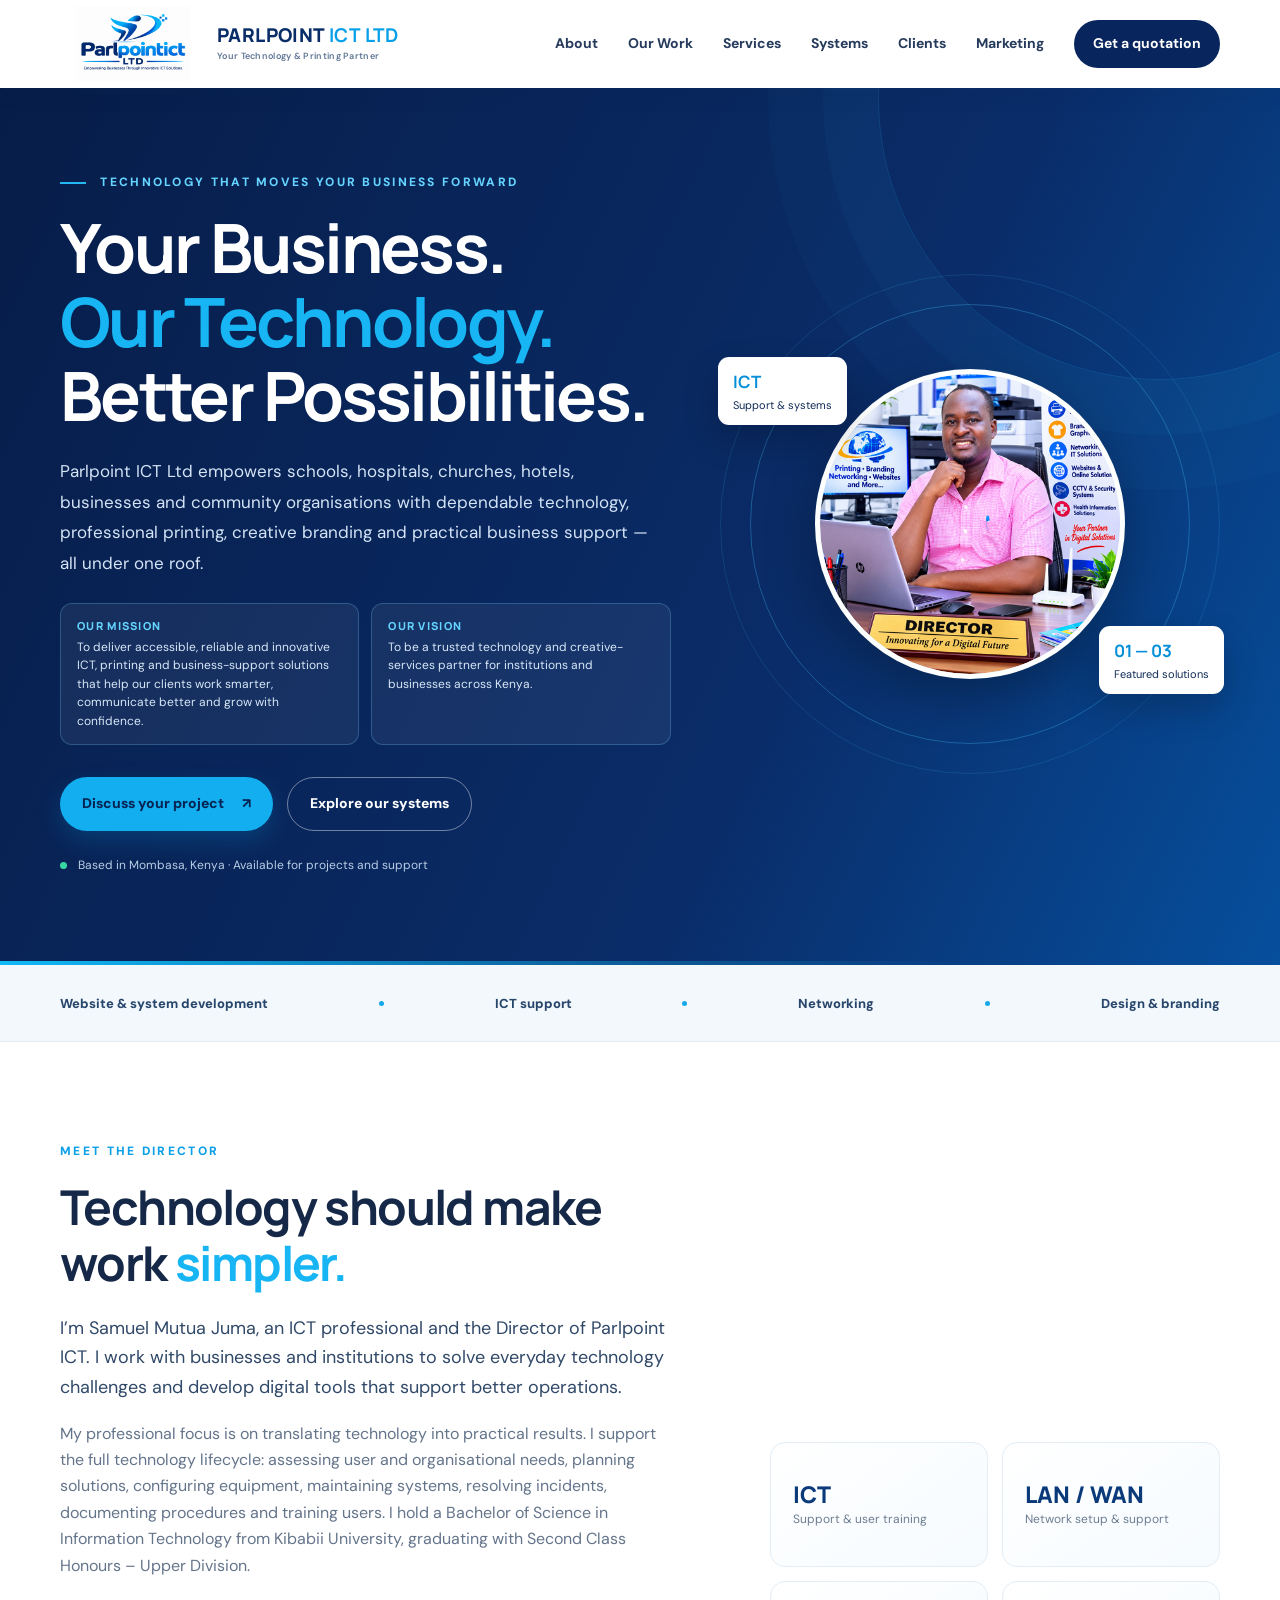
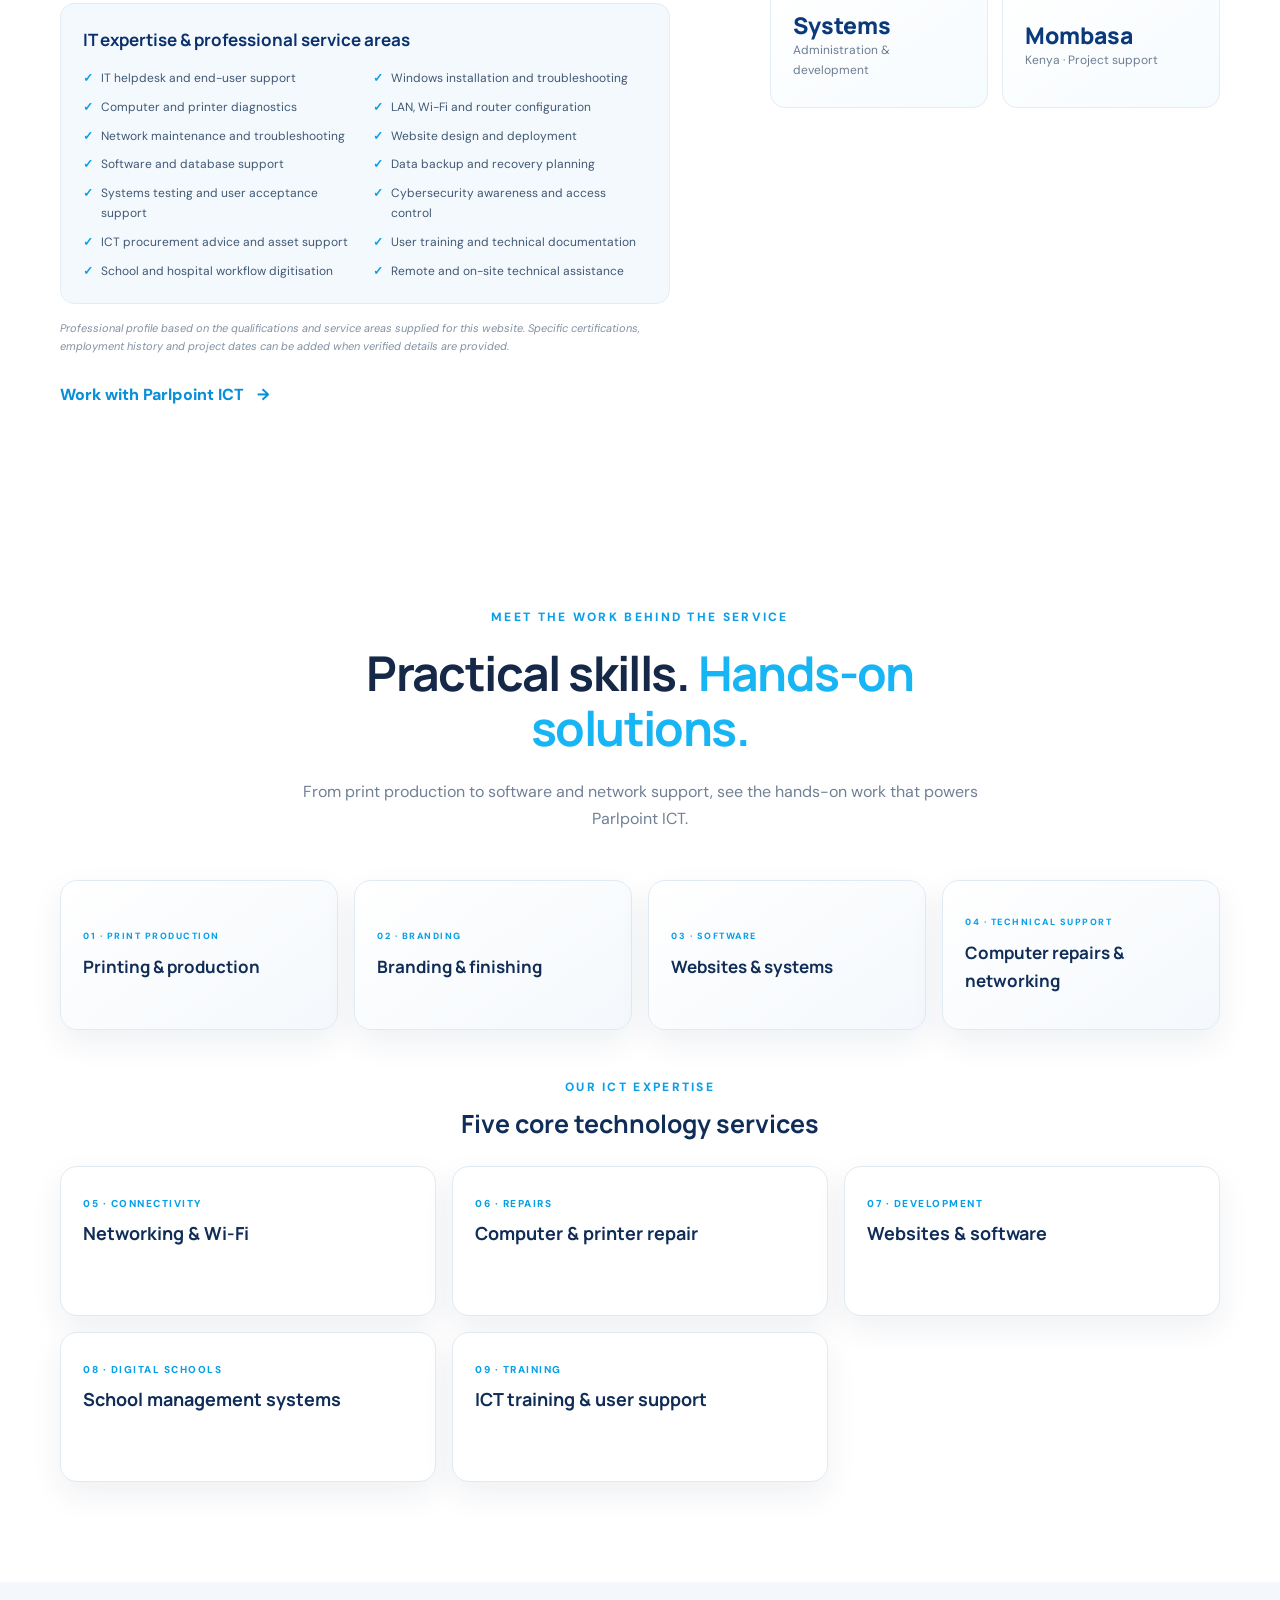
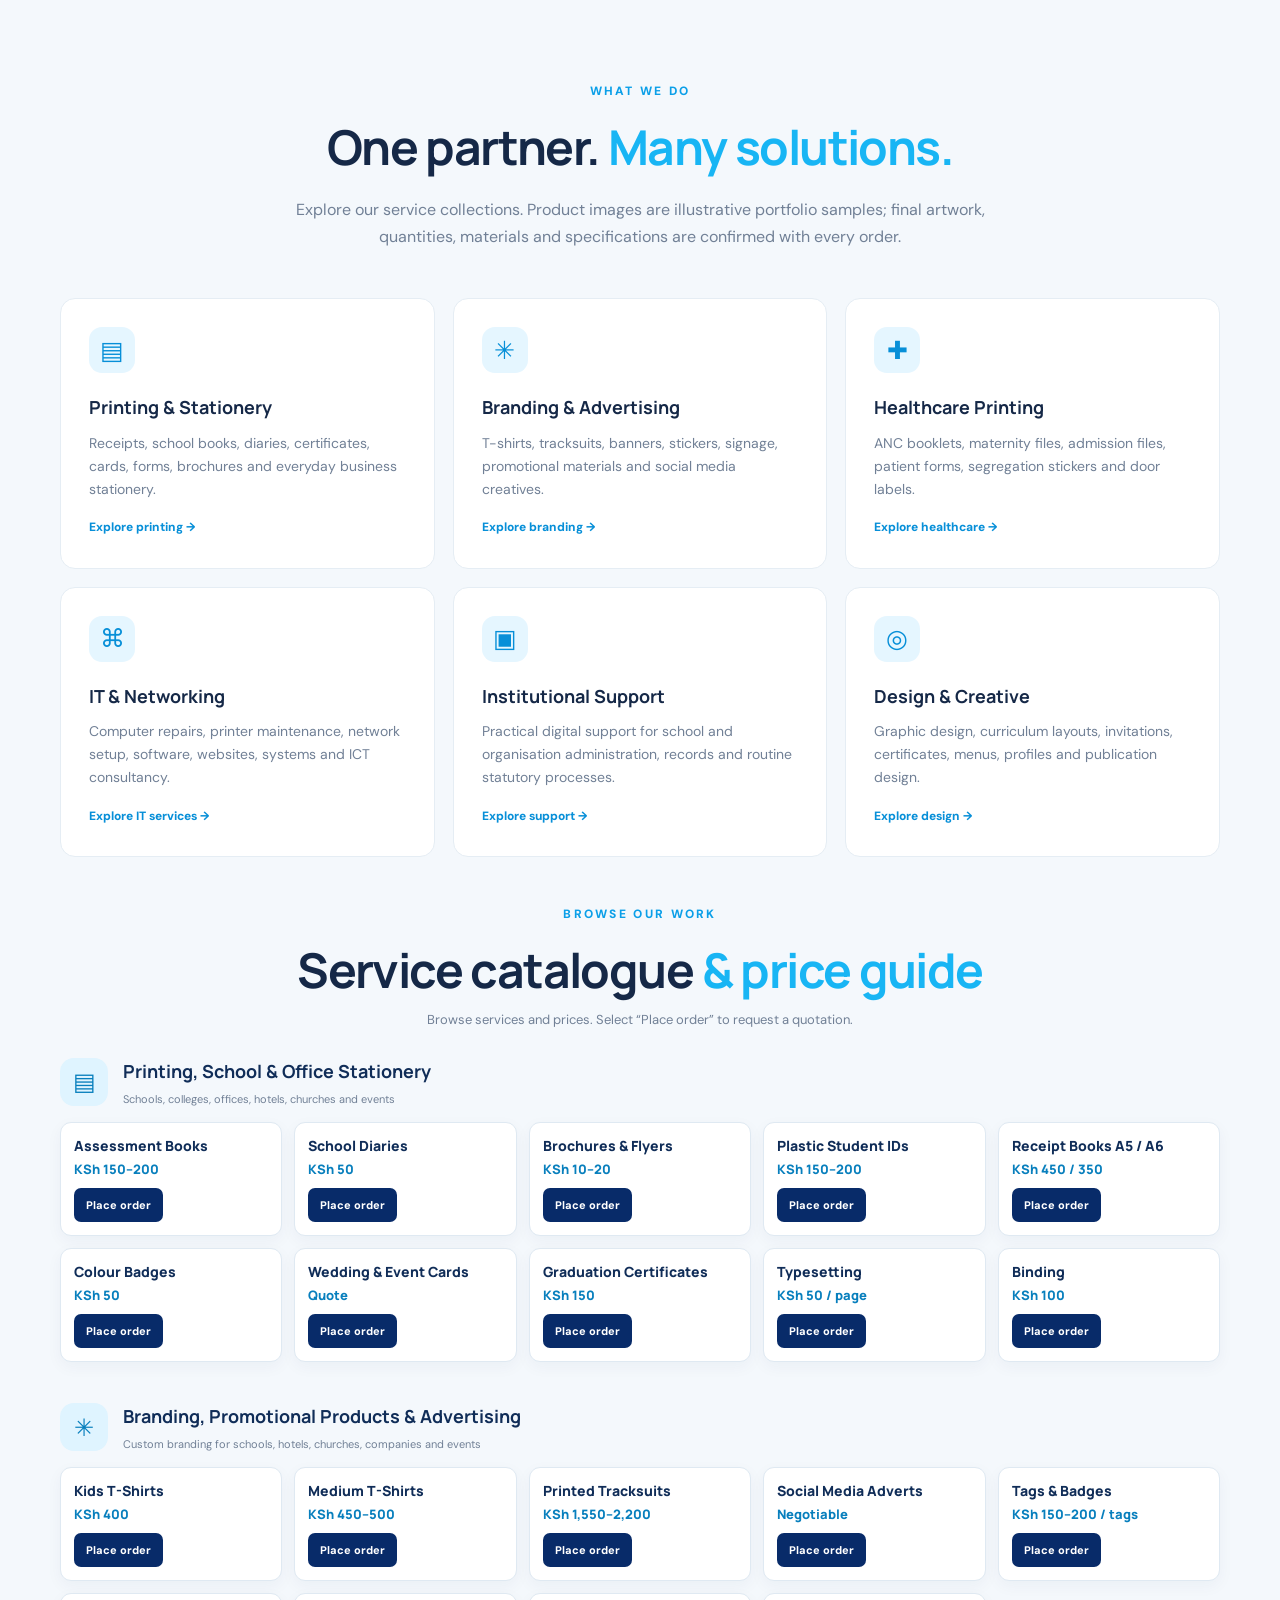
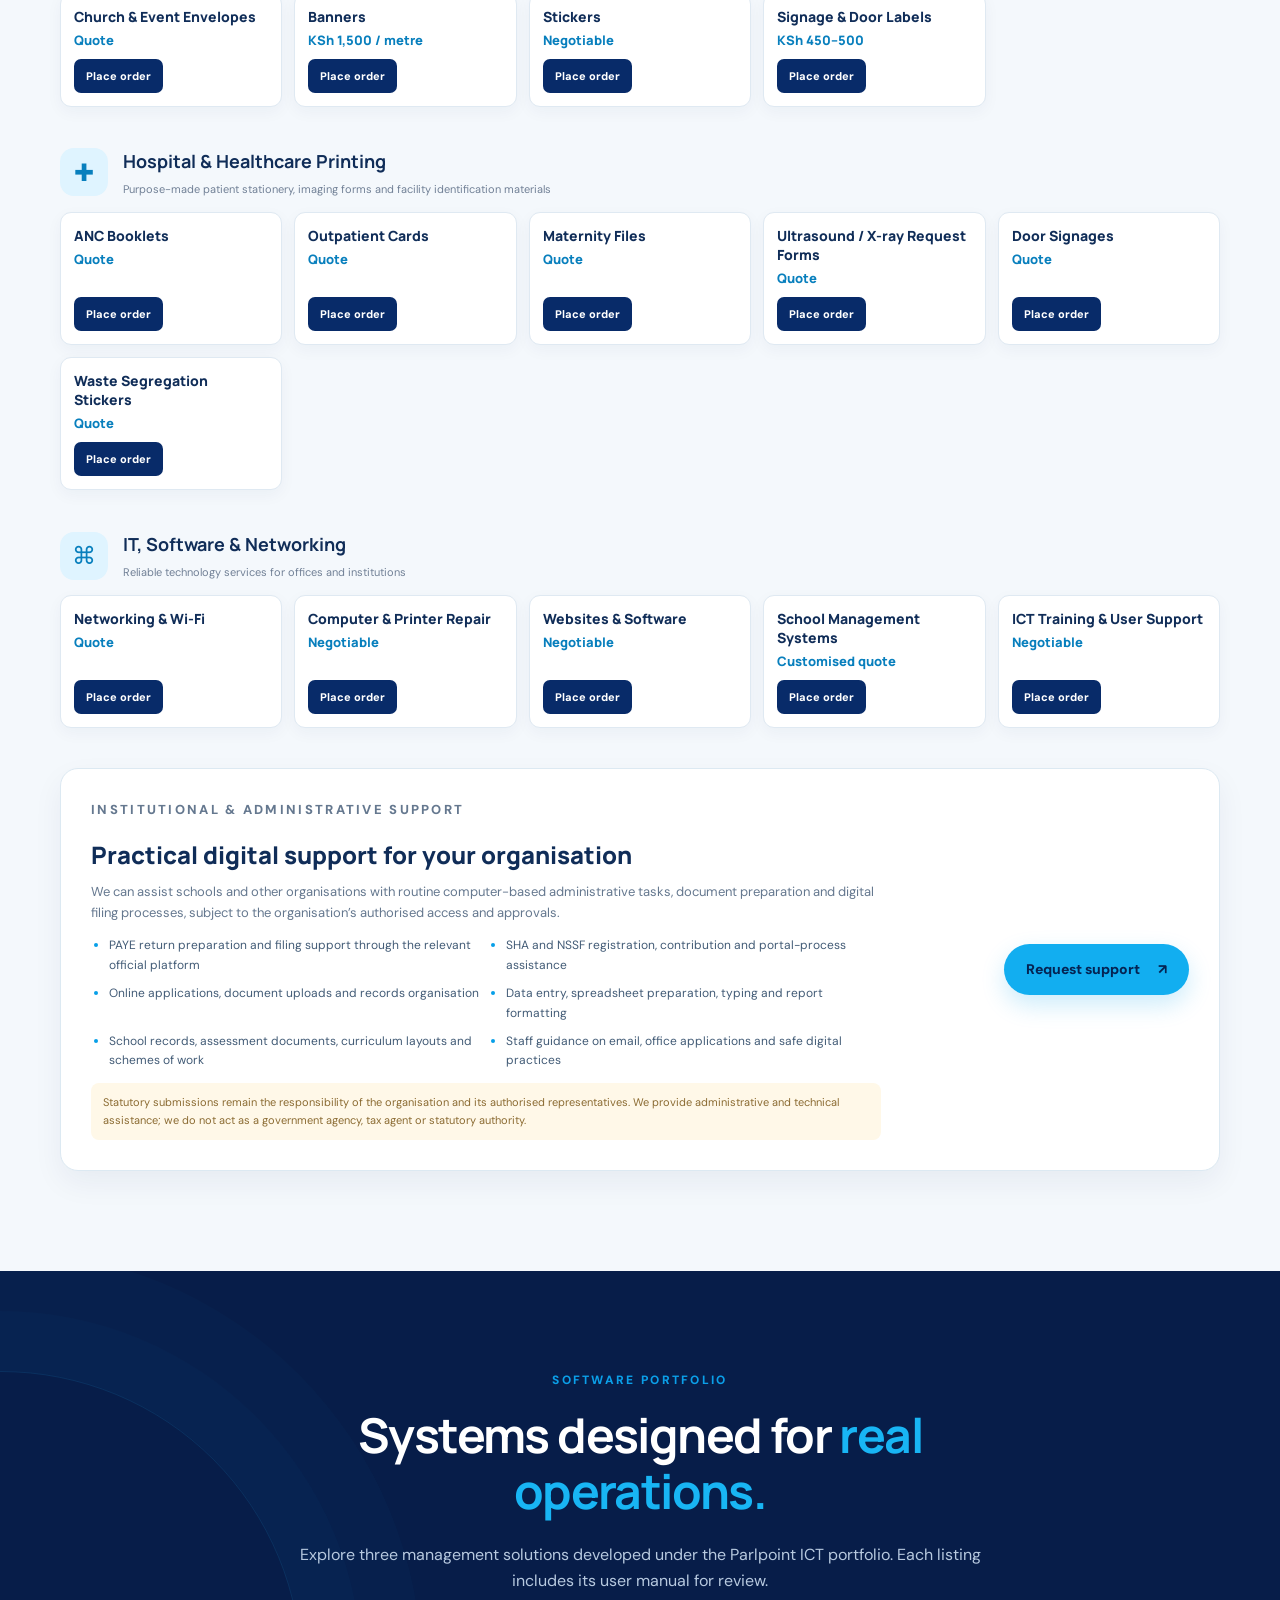
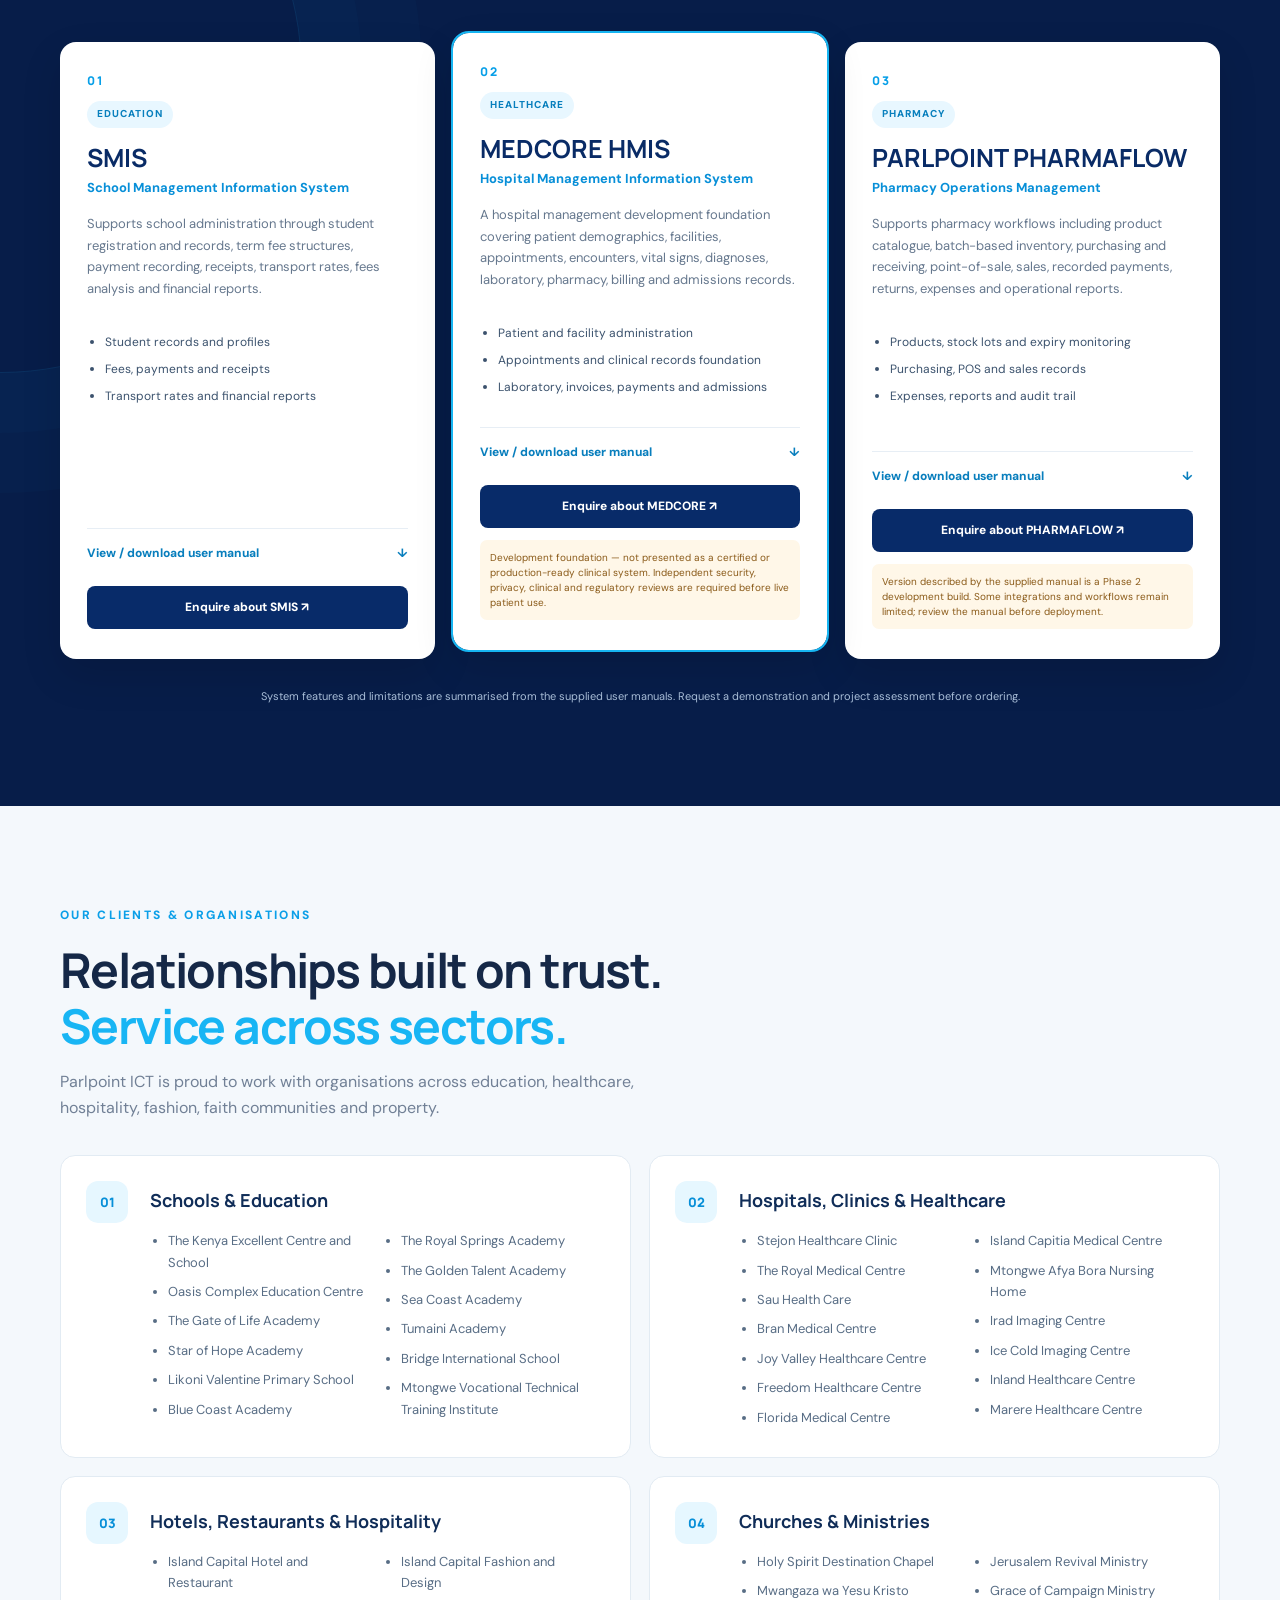
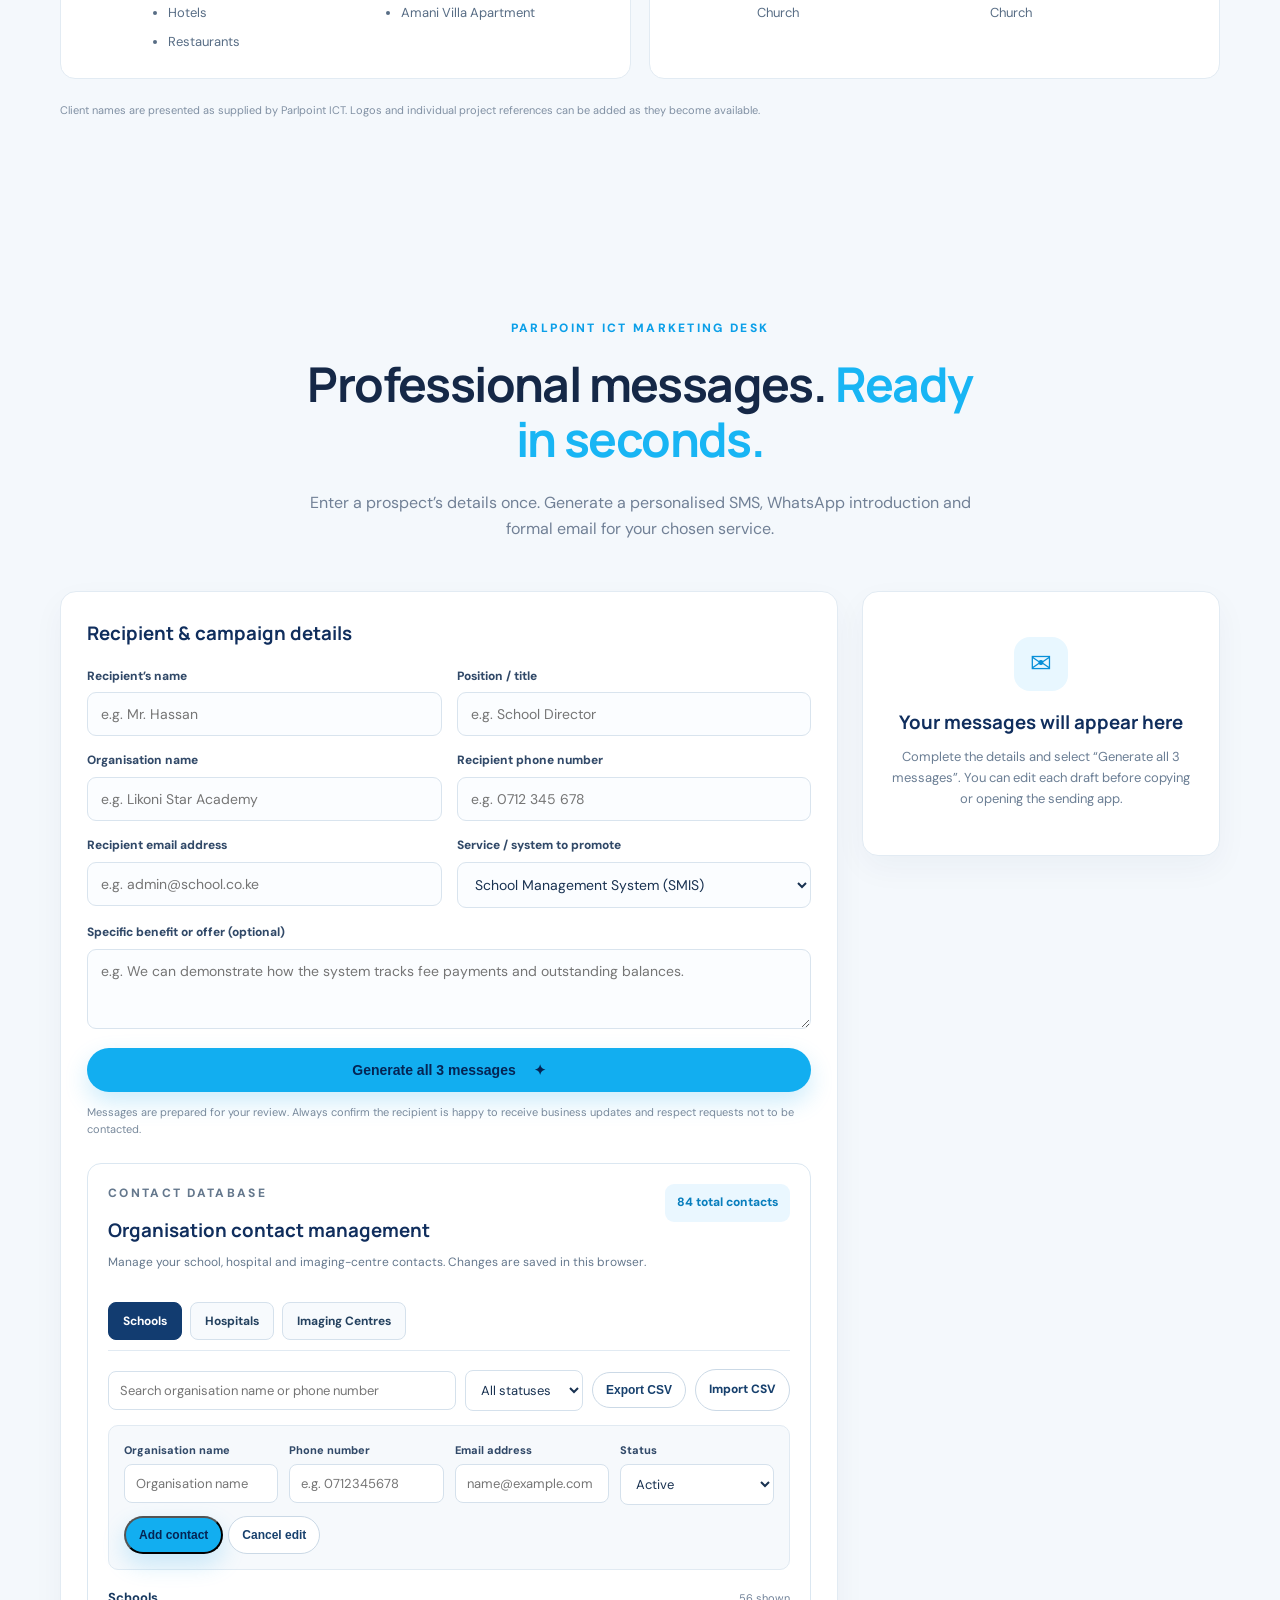
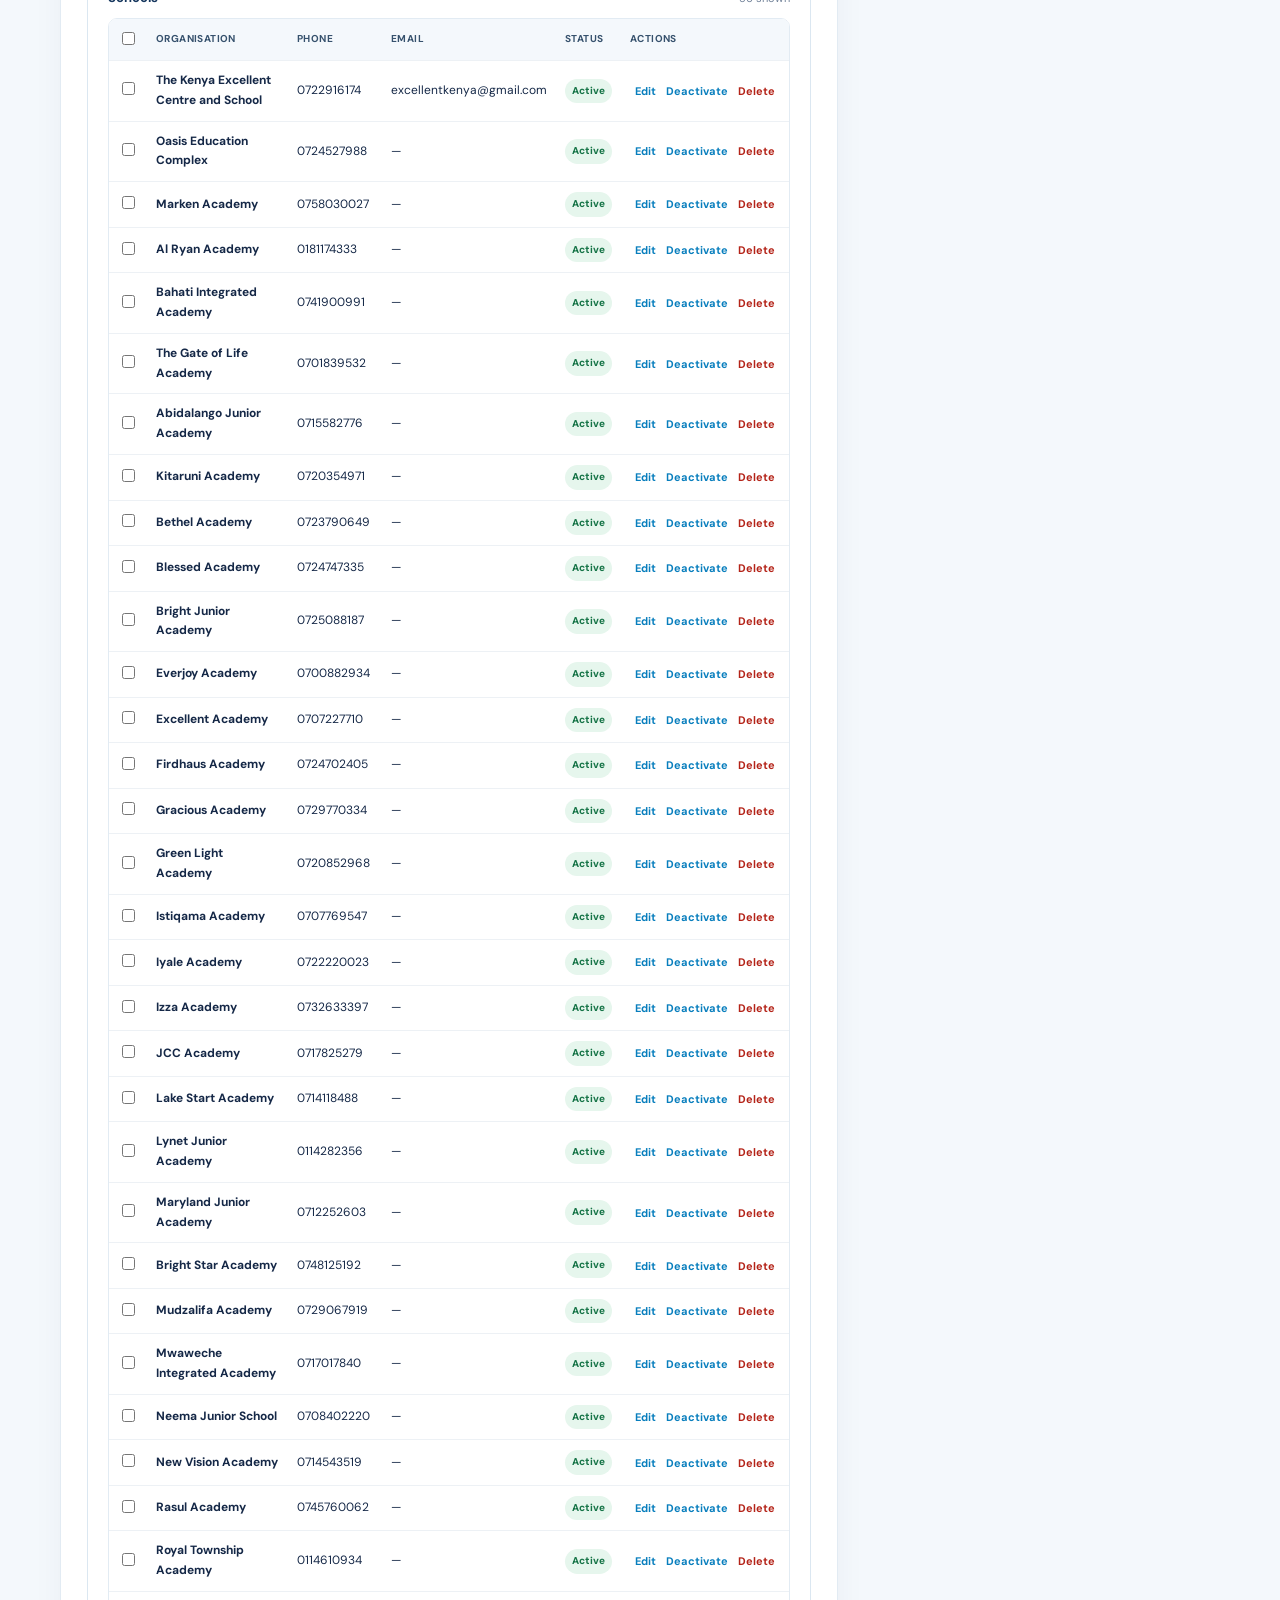
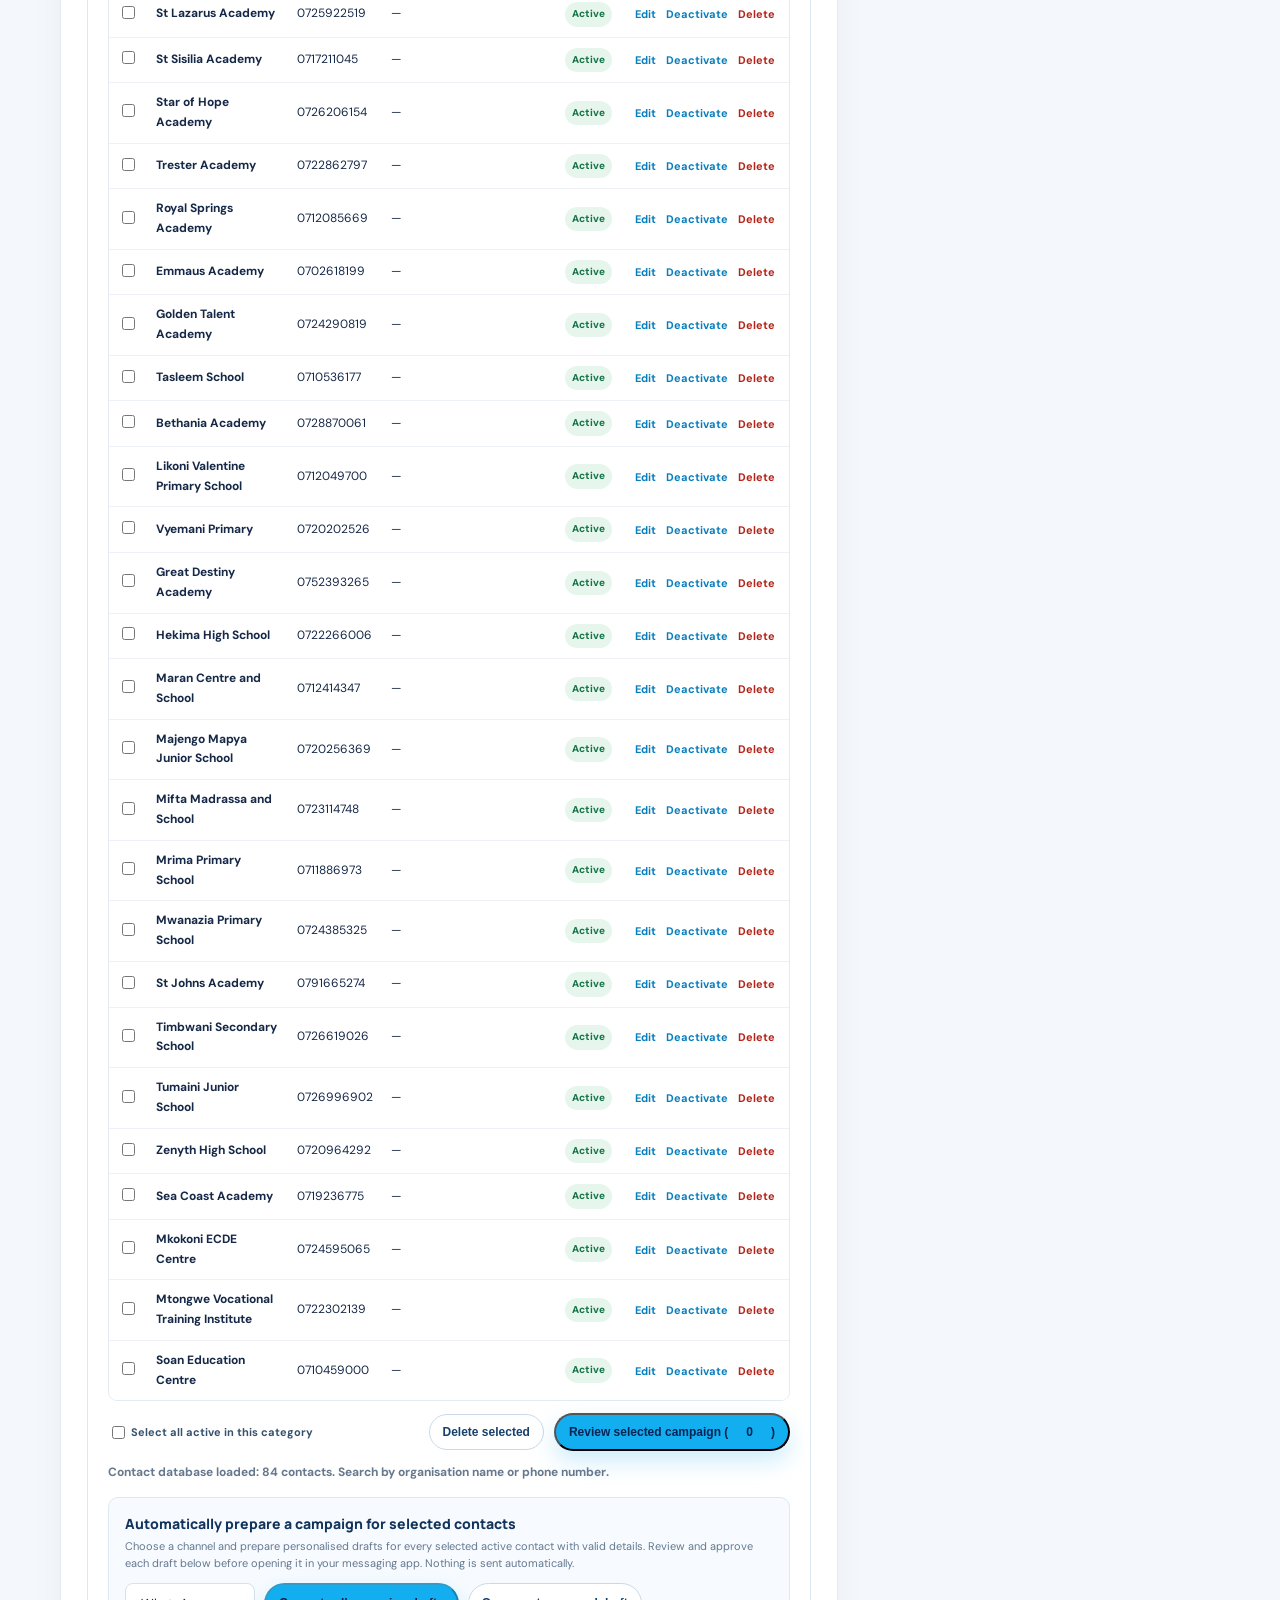
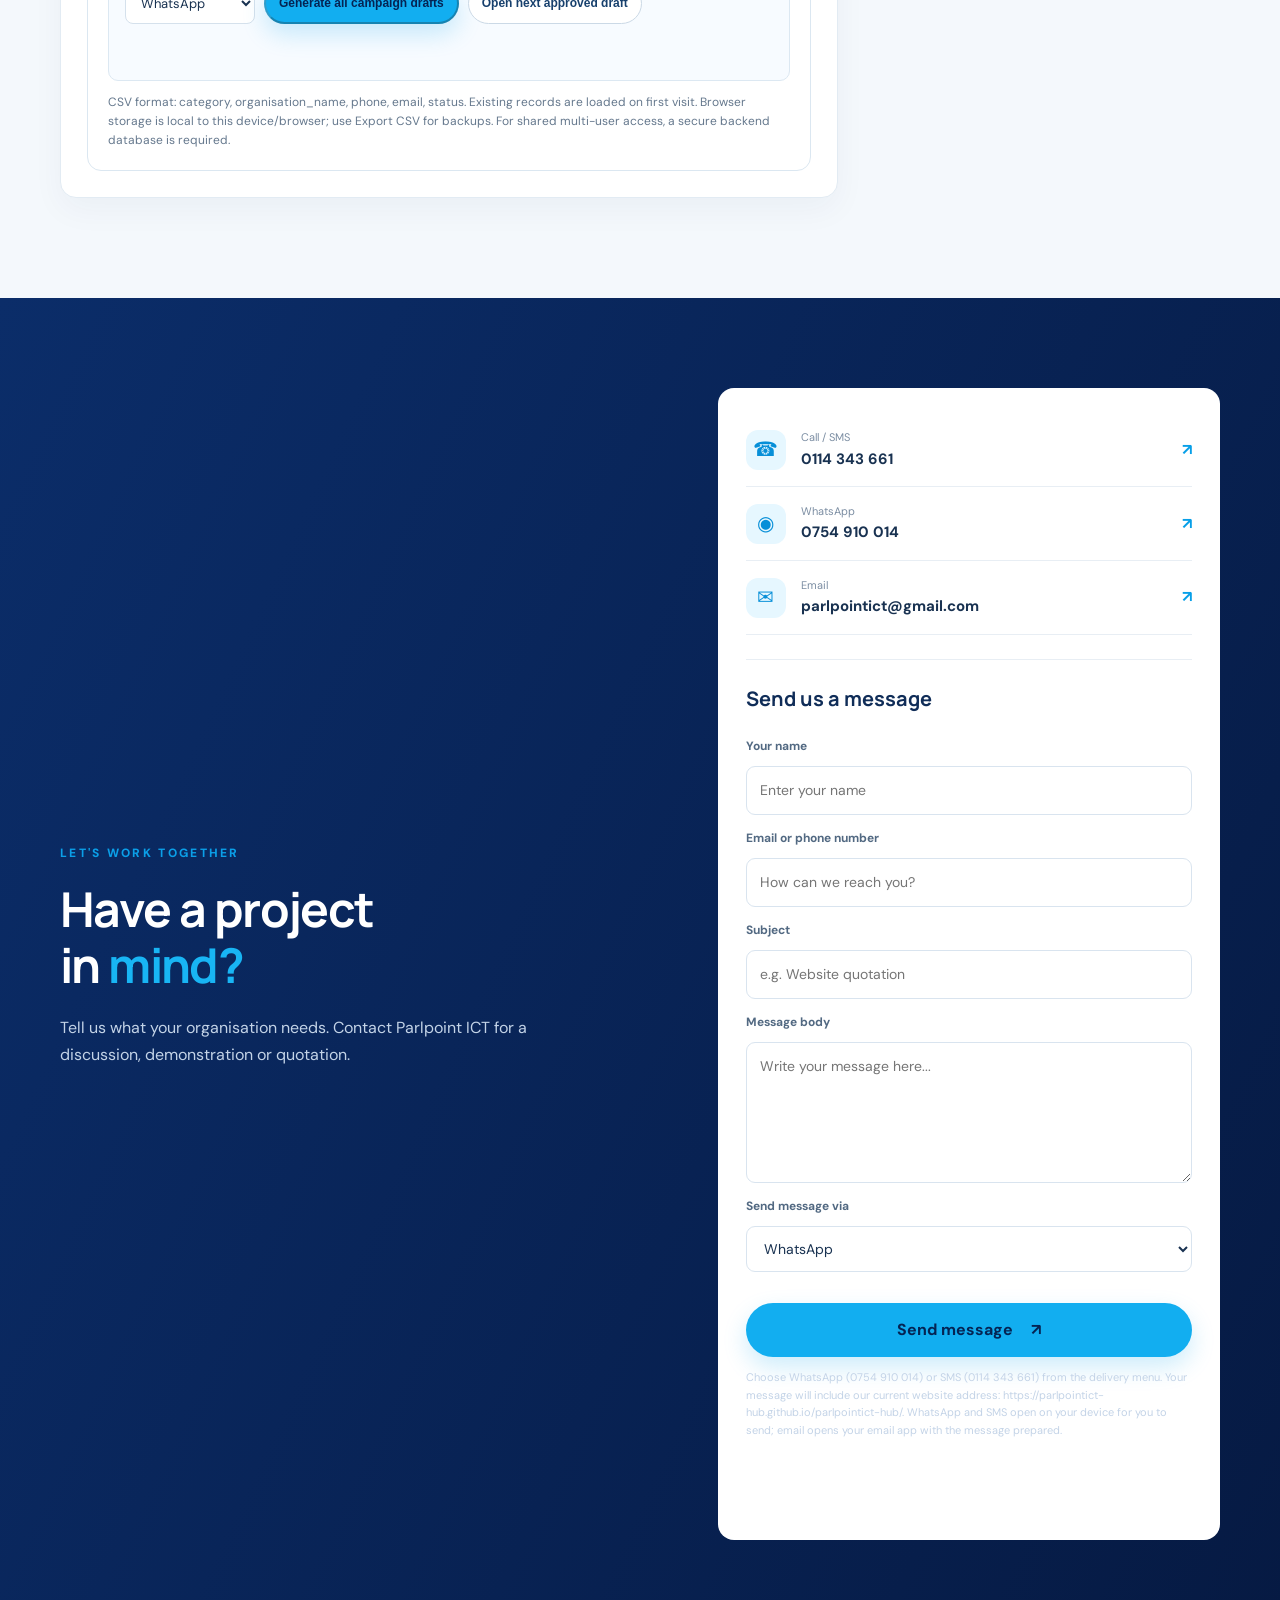
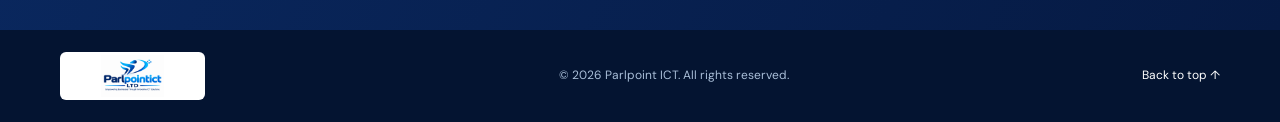
<file: index.html>
<!DOCTYPE html>
<html lang="en">
<head>
  <meta charset="UTF-8">
  <meta name="viewport" content="width=device-width, initial-scale=1.0">
  <meta name="description" content="Parlpoint ICT delivers website and software development, ICT support, networking, graphic design, printing, advertising and branding solutions in Kenya.">
  <meta name="theme-color" content="#071d49">
  <title>Parlpoint ICT Ltd | Technology, Printing & Business Support</title>
  <link rel="preconnect" href="https://fonts.googleapis.com">
  <link rel="preconnect" href="https://fonts.gstatic.com" crossorigin>
  <link href="https://fonts.googleapis.com/css2?family=DM+Sans:wght@400;500;600;700&family=Manrope:wght@400;500;600;700;800&display=swap" rel="stylesheet">
  <link rel="stylesheet" href="styles.css">
</head>
<body>
  <header class="site-header">
    <div class="container nav-wrap">
      <a class="brand" href="#home" aria-label="Parlpoint ICT home">
        <img src="assets/parlpoint-logo.png" alt="Parlpoint ICT Ltd logo">
        <span class="brand-name">PARLPOINT <b>ICT LTD</b><small>Your Technology &amp; Printing Partner</small></span>
      </a>
      <button class="menu-toggle" aria-label="Open navigation" aria-expanded="false">☰</button>
      <nav class="nav-links" aria-label="Main navigation">
        <a href="#about">About</a><a href="#our-work">Our Work</a><a href="#services">Services</a><a href="#systems">Systems</a>
        <a href="#clients">Clients</a><a href="#message-generator">Marketing</a><a class="nav-cta" href="#contact">Get a quotation</a>
      </nav>
    </div>
  </header>

  <main>
    <section class="hero" id="home">
      <div class="hero-glow"></div>
      <div class="container hero-grid">
        <div class="hero-copy">
          <p class="eyebrow"><span></span> Technology that moves your business forward</p>
          <h1>Your Business.<br><em>Our Technology.</em><br>Better Possibilities.</h1>
          <p class="hero-text">Parlpoint ICT Ltd empowers schools, hospitals, churches, hotels, businesses and community organisations with dependable technology, professional printing, creative branding and practical business support — all under one roof.</p>
          <div class="mission-vision"><div><b>OUR MISSION</b><span>To deliver accessible, reliable and innovative ICT, printing and business-support solutions that help our clients work smarter, communicate better and grow with confidence.</span></div><div><b>OUR VISION</b><span>To be a trusted technology and creative-services partner for institutions and businesses across Kenya.</span></div></div>
          <div class="hero-actions">
            <a class="btn btn-primary" href="#contact" data-discuss-project>Discuss your project <span>↗</span></a>
            <a class="btn btn-outline" href="#systems">Explore our systems</a>
          </div>
          <div class="hero-note"><span class="status-dot"></span> Based in Mombasa, Kenya · Available for projects and support</div>
        </div>
        <div class="hero-visual">
          <div class="visual-orbit orbit-one"></div><div class="visual-orbit orbit-two"></div>
          <div class="visual-card">
            <img src="assets/director.png" alt="Parlpoint ICT director portrait">
          </div>
          <div class="floating-chip chip-top"><b>ICT</b><span>Support &amp; systems</span></div>
          <div class="floating-chip chip-bottom"><b>01 — 03</b><span>Featured solutions</span></div>
        </div>
      </div>
      <div class="hero-bottom-line"></div>
    </section>

    <section class="trust-strip">
      <div class="container trust-items">
        <span>Website &amp; system development</span><i></i><span>ICT support</span><i></i><span>Networking</span><i></i><span>Design &amp; branding</span>
      </div>
    </section>

    <section class="section about-section" id="about">
      <div class="container about-grid">
        <div>
          <p class="eyebrow">Meet the director</p>
          <h2>Technology should make work <em>simpler.</em></h2>
          <p class="lead">I’m Samuel Mutua Juma, an ICT professional and the Director of Parlpoint ICT. I work with businesses and institutions to solve everyday technology challenges and develop digital tools that support better operations.</p>
          <p>My professional focus is on translating technology into practical results. I support the full technology lifecycle: assessing user and organisational needs, planning solutions, configuring equipment, maintaining systems, resolving incidents, documenting procedures and training users. I hold a Bachelor of Science in Information Technology from Kibabii University, graduating with Second Class Honours – Upper Division.</p>
          <div class="expertise-block"><h3>IT expertise &amp; professional service areas</h3><div class="expertise-grid">
            <span>IT helpdesk and end-user support</span><span>Windows installation and troubleshooting</span><span>Computer and printer diagnostics</span><span>LAN, Wi-Fi and router configuration</span><span>Network maintenance and troubleshooting</span><span>Website design and deployment</span><span>Software and database support</span><span>Data backup and recovery planning</span><span>Systems testing and user acceptance support</span><span>Cybersecurity awareness and access control</span><span>ICT procurement advice and asset support</span><span>User training and technical documentation</span><span>School and hospital workflow digitisation</span><span>Remote and on-site technical assistance</span>
          </div></div>
          <p class="profile-note">Professional profile based on the qualifications and service areas supplied for this website. Specific certifications, employment history and project dates can be added when verified details are provided.</p>
          <a class="text-link" href="#contact">Work with Parlpoint ICT <span>→</span></a>
        </div>
        <div class="director-facts">
          <div class="fact"><strong>ICT</strong><span>Support &amp; user training</span></div>
          <div class="fact"><strong>LAN / WAN</strong><span>Network setup &amp; support</span></div>
          <div class="fact"><strong>Systems</strong><span>Administration &amp; development</span></div>
          <div class="fact"><strong>Mombasa</strong><span>Kenya · Project support</span></div>
        </div>
      </div>
    </section>

    <section class="section director-work-section" id="our-work">
      <div class="container">
        <div class="section-heading">
          <p class="eyebrow">Meet the work behind the service</p>
          <h2>Practical skills. <em>Hands-on solutions.</em></h2>
          <p>From print production to software and network support, see the hands-on work that powers Parlpoint ICT.</p>
        </div>
        <div class="director-work-grid">
          <article class="director-work-card"><div><span>01 · PRINT PRODUCTION</span><h3>Printing &amp; production</h3></div></article>
          <article class="director-work-card"><div><span>02 · BRANDING</span><h3>Branding &amp; finishing</h3></div></article>
          <article class="director-work-card"><div><span>03 · SOFTWARE</span><h3>Websites &amp; systems</h3></div></article>
          <article class="director-work-card"><div><span>04 · TECHNICAL SUPPORT</span><h3>Computer repairs &amp; networking</h3></div></article>
        </div>
        <div class="more-work-heading"><p class="eyebrow">Our ICT expertise</p><h3>Five core technology services</h3></div>
        <div class="director-work-grid director-work-grid-five">
          <article class="director-work-card"><div><span>05 · CONNECTIVITY</span><h3>Networking &amp; Wi-Fi</h3><p>Network installation, Wi-Fi setup and connectivity support.</p></div></article>
          <article class="director-work-card"><div><span>06 · REPAIRS</span><h3>Computer &amp; printer repair</h3><p>Computer troubleshooting, maintenance and printer support.</p></div></article>
          <article class="director-work-card"><div><span>07 · DEVELOPMENT</span><h3>Websites &amp; software</h3><p>Website creation and practical software development.</p></div></article>
          <article class="director-work-card"><div><span>08 · DIGITAL SCHOOLS</span><h3>School management systems</h3><p>Digital tools for student records, fees and school administration.</p></div></article>
          <article class="director-work-card"><div><span>09 · TRAINING</span><h3>ICT training &amp; user support</h3><p>Guiding users through software, systems and everyday ICT tasks.</p></div></article>
        </div>
        
      </div>
    </section>

    <section class="section services-section" id="services">
      <div class="container">
        <div class="section-heading">
          <p class="eyebrow">What we do</p><h2>One partner. <em>Many solutions.</em></h2>
          <p>Explore our service collections. Product images are illustrative portfolio samples; final artwork, quantities, materials and specifications are confirmed with every order.</p>
        </div>
        <div class="service-grid service-overview">
          <article class="service-card"><div class="service-icon">▤</div><h3>Printing &amp; Stationery</h3><p>Receipts, school books, diaries, certificates, cards, forms, brochures and everyday business stationery.</p><a href="#printing" class="text-link">Explore printing →</a></article>
          <article class="service-card"><div class="service-icon">✳</div><h3>Branding &amp; Advertising</h3><p>T-shirts, tracksuits, banners, stickers, signage, promotional materials and social media creatives.</p><a href="#branding" class="text-link">Explore branding →</a></article>
          <article class="service-card"><div class="service-icon">✚</div><h3>Healthcare Printing</h3><p>ANC booklets, maternity files, admission files, patient forms, segregation stickers and door labels.</p><a href="#healthcare" class="text-link">Explore healthcare →</a></article>
          <article class="service-card"><div class="service-icon">⌘</div><h3>IT &amp; Networking</h3><p>Computer repairs, printer maintenance, network setup, software, websites, systems and ICT consultancy.</p><a href="#technology" class="text-link">Explore IT services →</a></article>
          <article class="service-card"><div class="service-icon">▣</div><h3>Institutional Support</h3><p>Practical digital support for school and organisation administration, records and routine statutory processes.</p><a href="#support" class="text-link">Explore support →</a></article>
          <article class="service-card"><div class="service-icon">◎</div><h3>Design &amp; Creative</h3><p>Graphic design, curriculum layouts, invitations, certificates, menus, profiles and publication design.</p><a href="#printing" class="text-link">Explore design →</a></article>
        </div>

        <div class="catalogue-heading"><p class="eyebrow">Browse our work</p><h2>Service catalogue <em>&amp; price guide</em></h2><p>Browse services and prices. Select “Place order” to request a quotation.</p></div>
        <section class="catalogue-group" id="printing"><div class="catalogue-title"><span class="catalogue-icon">▤</span><div><h3>Printing, School &amp; Office Stationery</h3><p>Schools, colleges, offices, hotels, churches and events</p></div></div>
          <div class="carousel-shell"><button class="carousel-arrow prev" aria-label="Scroll printing items left">‹</button><div class="product-track">
            <article class="product-card"><img src="assets/school-diaries-record-books.jpg" alt="School diaries, assessment record books and printed stationery"><div><h4>Assessment Books</h4><p>School assessment and curriculum record books</p><b>KSh 150–200</b><a class="place-order" href="#contact" data-order="Assessment Book">Place order</a></div></article>
            <article class="product-card"><img src="assets/school-diaries-record-books.jpg" alt="Printed school diaries and exercise record books"><div><h4>School Diaries</h4><p>Printed and customised school diaries</p><b>KSh 50</b><a class="place-order" href="#contact" data-order="School Diaries">Place order</a></div></article>
            <article class="product-card"><img src="assets/brochures-flyers.jpg" alt="Printed brochures and flyers"><div><h4>Brochures &amp; Flyers</h4><p>Roadshows, school marketing and business promotions</p><b>KSh 10–20</b><a class="place-order" href="#contact" data-order="Brochures and Flyers">Place order</a></div></article>
            <article class="product-card"><img src="assets/plastic-id-cards.jpg" alt="Printed plastic identification cards"><div><h4>Plastic Student IDs</h4><p>JSS and institutional identification cards</p><b>KSh 150–200</b><a class="place-order" href="#contact" data-order="Plastic Student ID Cards">Place order</a></div></article>
            <article class="product-card"><img src="assets/school-diaries-record-books.jpg" alt="Printed receipt books and office stationery"><div><h4>Receipt Books A5 / A6</h4><p>Custom receipt books for organisations</p><b>KSh 450 / 350</b><a class="place-order" href="#contact" data-order="Receipt Books A5 or A6">Place order</a></div></article>
            <article class="product-card"><img src="assets/school-diaries-record-books.jpg" alt="Printed school badges and stationery"><div><h4>Colour Badges</h4><p>School and event badges; sublimation options</p><b>KSh 50</b><a class="place-order" href="#contact" data-order="Colour Badges">Place order</a></div></article>
            <article class="product-card"><img src="assets/wedding-invitations.jpg" alt="Elegant printed wedding invitation cards"><div><h4>Wedding &amp; Event Cards</h4><p>Invitations and event stationery</p><b>Quote</b><a class="place-order" href="#contact" data-order="Wedding and Event Invitation Cards">Place order</a></div></article>
            <article class="product-card"><img src="assets/school-diaries-record-books.jpg" alt="Printed graduation certificates"><div><h4>Graduation Certificates</h4><p>Custom school and training certificates</p><b>KSh 150</b><a class="place-order" href="#contact" data-order="Graduation Certificates">Place order</a></div></article>
            <article class="product-card"><img src="assets/brochures-flyers.jpg" alt="Professional typesetting and printed publications"><div><h4>Typesetting</h4><p>Document formatting and page layout</p><b>KSh 50 / page</b><a class="place-order" href="#contact" data-order="Typesetting">Place order</a></div></article>
            <article class="product-card"><img src="assets/school-diaries-record-books.jpg" alt="Binding of printed reports and school documents"><div><h4>Binding</h4><p>Binding of reports, projects and documents</p><b>KSh 100</b><a class="place-order" href="#contact" data-order="Document Binding">Place order</a></div></article>
          </div><button class="carousel-arrow next" aria-label="Scroll printing items right">›</button></div>
        </section>

        <section class="catalogue-group" id="branding"><div class="catalogue-title"><span class="catalogue-icon">✳</span><div><h3>Branding, Promotional Products &amp; Advertising</h3><p>Custom branding for schools, hotels, churches, companies and events</p></div></div>
          <div class="carousel-shell"><button class="carousel-arrow prev" aria-label="Scroll branding items left">‹</button><div class="product-track">
            <article class="product-card"><img src="assets/tshirt-printing.jpg" alt="Custom printed promotional T-shirts"><div><h4>Kids T-Shirts</h4><p>Printed and branded children’s T-shirts</p><b>KSh 400</b><a class="place-order" href="#contact" data-order="Kids T-Shirts">Place order</a></div></article>
            <article class="product-card"><img src="assets/tshirt-printing.jpg" alt="Custom branded medium size T-shirts"><div><h4>Medium T-Shirts</h4><p>Branded T-shirts for teams and organisations</p><b>KSh 450–500</b><a class="place-order" href="#contact" data-order="Medium T-Shirts">Place order</a></div></article>
            <article class="product-card"><img src="assets/tshirt-printing.jpg" alt="Printed tracksuits"><div><h4>Printed Tracksuits</h4><p>School, sports team and group tracksuits</p><b>KSh 1,550–2,200</b><a class="place-order" href="#contact" data-order="Printed Tracksuits">Place order</a></div></article>
            <article class="product-card"><img src="assets/brochures-flyers.jpg" alt="Business brochures and promotional flyers"><div><h4>Social Media Adverts</h4><p>Creative advert content and promotional designs</p><b>Negotiable</b><a class="place-order" href="#contact" data-order="Social Media Advert Content Creation">Place order</a></div></article>
            <article class="product-card"><img src="assets/plastic-id-cards.jpg" alt="Custom branded tags and badges"><div><h4>Tags &amp; Badges</h4><p>Custom tags, event badges and identity products</p><b>KSh 150–200 / tags</b><a class="place-order" href="#contact" data-order="Branded Tags and Badges">Place order</a></div></article>
            <article class="product-card"><img src="assets/wedding-invitations.jpg" alt="Branded event invitations and envelopes"><div><h4>Church &amp; Event Envelopes</h4><p>Tithe and offering envelopes, invitations and event print</p><b>Quote</b><a class="place-order" href="#contact" data-order="Tithe and Offering Envelopes">Place order</a></div></article>
            <article class="product-card"><img src="assets/brochures-flyers.jpg" alt="Large format printed banners"><div><h4>Banners</h4><p>Large-format banners for promotions and events</p><b>KSh 1,500 / metre</b><a class="place-order" href="#contact" data-order="Printed Banners">Place order</a></div></article>
            <article class="product-card"><img src="assets/brochures-flyers.jpg" alt="Custom promotional stickers"><div><h4>Stickers</h4><p>Product, vehicle, office and promotional stickers</p><b>Negotiable</b><a class="place-order" href="#contact" data-order="Custom Stickers">Place order</a></div></article>
            <article class="product-card"><img src="assets/plastic-id-cards.jpg" alt="Custom signage and door labels"><div><h4>Signage &amp; Door Labels</h4><p>Office, school, hotel and facility signage</p><b>KSh 450–500</b><a class="place-order" href="#contact" data-order="Signage and Door Labels">Place order</a></div></article>
          </div><button class="carousel-arrow next" aria-label="Scroll branding items right">›</button></div>
        </section>

        <section class="catalogue-group" id="healthcare"><div class="catalogue-title"><span class="catalogue-icon">✚</span><div><h3>Hospital &amp; Healthcare Printing</h3><p>Purpose-made patient stationery, imaging forms and facility identification materials</p></div></div>
          <div class="carousel-shell"><button class="carousel-arrow prev" aria-label="Scroll healthcare items left">‹</button><div class="product-track">
            <article class="product-card"><img src="assets/health-anc-booklets.jpg" alt="Printed antenatal care ANC booklets"><div><h4>ANC Booklets</h4><p>Branded antenatal care booklets for maternity clinics</p><b>Quote</b><a class="place-order" href="#contact" data-order="ANC Booklets">Place order</a></div></article>
            <article class="product-card"><img src="assets/health-outpatient-cards.jpg" alt="Printed hospital outpatient patient cards"><div><h4>Outpatient Cards</h4><p>Patient cards and outpatient record stationery</p><b>Quote</b><a class="place-order" href="#contact" data-order="Outpatient Cards">Place order</a></div></article>
            <article class="product-card"><img src="assets/health-maternity-files.jpg" alt="Printed maternity patient files"><div><h4>Maternity Files</h4><p>Patient maternity files and folders</p><b>Quote</b><a class="place-order" href="#contact" data-order="Maternity Files">Place order</a></div></article>
            <article class="product-card"><img src="assets/health-ultrasound-xray-forms.jpg" alt="Ultrasound and X-ray imaging request forms"><div><h4>Ultrasound / X-ray Request Forms</h4><p>Radiology and diagnostic imaging request stationery</p><b>Quote</b><a class="place-order" href="#contact" data-order="Ultrasound and X-ray Request Forms">Place order</a></div></article>
            <article class="product-card"><img src="assets/health-door-signage.jpg" alt="Hospital department and ward door signage"><div><h4>Door Signages</h4><p>Ward, department and facility identification signs</p><b>Quote</b><a class="place-order" href="#contact" data-order="Hospital Door Signages">Place order</a></div></article>
            <article class="product-card"><img src="assets/health-waste-segregation-stickers.jpg" alt="Color-coded hospital waste segregation stickers"><div><h4>Waste Segregation Stickers</h4><p>Color-coded labels for clinical and general waste segregation</p><b>Quote</b><a class="place-order" href="#contact" data-order="Waste Segregation Stickers">Place order</a></div></article>
          </div><button class="carousel-arrow next" aria-label="Scroll healthcare items right">›</button></div>
        </section>

        <section class="catalogue-group" id="technology"><div class="catalogue-title"><span class="catalogue-icon">⌘</span><div><h3>IT, Software &amp; Networking</h3><p>Reliable technology services for offices and institutions</p></div></div>
          <div class="carousel-shell"><button class="carousel-arrow prev" aria-label="Scroll IT items left">‹</button><div class="product-track">
            <article class="product-card"><img src="assets/networking-installation.jpg" alt="Structured network rack and cabling installation"><div><h4>Networking &amp; Wi-Fi</h4><p>LAN cabling, routers, access points and network troubleshooting</p><b>Quote</b><a class="place-order" href="#contact" data-order="Networking and Wi-Fi Installation">Place order</a></div></article>
            <article class="product-card"><img src="assets/computer-repair.jpg" alt="Technician repairing a desktop computer"><div><h4>Computer &amp; Printer Repair</h4><p>Diagnostics, servicing, maintenance and troubleshooting</p><b>Negotiable</b><a class="place-order" href="#contact" data-order="Computer and Printer Repair">Place order</a></div></article>
            <article class="product-card"><img src="assets/software-development.jpg" alt="Software developer working on an information system"><div><h4>Websites &amp; Software</h4><p>Business websites, portals and customised management systems</p><b>Negotiable</b><a class="place-order" href="#contact" data-order="Website and Software Development">Place order</a></div></article>
            <article class="product-card"><img src="assets/software-development.jpg" alt="School management software dashboard"><div><h4>School Management Systems</h4><p>Student, staff, exams, accounts and activities modules</p><b>Customised quote</b><a class="place-order" href="#contact" data-order="School Management System">Place order</a></div></article>
            <article class="product-card"><img src="assets/computer-repair.jpg" alt="ICT technician providing computer support"><div><h4>ICT Training &amp; User Support</h4><p>Staff training, user assistance and technical documentation</p><b>Negotiable</b><a class="place-order" href="#contact" data-order="ICT Training and User Support">Place order</a></div></article>
          </div><button class="carousel-arrow next" aria-label="Scroll IT items right">›</button></div>
        </section>

        <section class="support-panel" id="support"><div><p class="eyebrow">Institutional &amp; administrative support</p><h3>Practical digital support for your organisation</h3><p>We can assist schools and other organisations with routine computer-based administrative tasks, document preparation and digital filing processes, subject to the organisation’s authorised access and approvals.</p><ul><li>PAYE return preparation and filing support through the relevant official platform</li><li>SHA and NSSF registration, contribution and portal-process assistance</li><li>Online applications, document uploads and records organisation</li><li>Data entry, spreadsheet preparation, typing and report formatting</li><li>School records, assessment documents, curriculum layouts and schemes of work</li><li>Staff guidance on email, office applications and safe digital practices</li></ul><p class="compliance-note">Statutory submissions remain the responsibility of the organisation and its authorised representatives. We provide administrative and technical assistance; we do not act as a government agency, tax agent or statutory authority.</p></div><a class="btn btn-primary" href="#contact">Request support <span>↗</span></a></section>
      </div>
    </section>

    <section class="section systems-section" id="systems">
      <div class="container">
        <div class="section-heading section-heading-light">
          <p class="eyebrow">Software portfolio</p><h2>Systems designed for <em>real operations.</em></h2>
          <p>Explore three management solutions developed under the Parlpoint ICT portfolio. Each listing includes its user manual for review.</p>
        </div>
        <div class="system-grid">
          <article class="system-card">
            <div class="system-number">01</div><div class="system-tag">Education</div>
            <h3>SMIS</h3><h4>School Management Information System</h4>
            <p>Supports school administration through student registration and records, term fee structures, payment recording, receipts, transport rates, fees analysis and financial reports.</p>
            <ul><li>Student records and profiles</li><li>Fees, payments and receipts</li><li>Transport rates and financial reports</li></ul>
            <a class="manual-link" href="manuals/SMIS_User_Manual.pdf" target="_blank" rel="noopener">View / download user manual <span>↓</span></a>
            <a class="order-link" href="https://wa.me/254754910014?text=Hello%20Parlpoint%20ICT%2C%20I%20am%20interested%20in%20SMIS.%20Please%20share%20details%20and%20a%20quotation.%20Website%3A%20https%3A%2F%2Fparlpointict-hub.github.io%2Fparlpointict-hub%2F" target="_blank" rel="noopener">Enquire about SMIS ↗</a>
          </article>
          <article class="system-card featured">
            <div class="system-number">02</div><div class="system-tag">Healthcare</div>
            <h3>MEDCORE HMIS</h3><h4>Hospital Management Information System</h4>
            <p>A hospital management development foundation covering patient demographics, facilities, appointments, encounters, vital signs, diagnoses, laboratory, pharmacy, billing and admissions records.</p>
            <ul><li>Patient and facility administration</li><li>Appointments and clinical records foundation</li><li>Laboratory, invoices, payments and admissions</li></ul>
            <a class="manual-link" href="manuals/MEDCORE_HMIS_User_Manual.pdf" target="_blank" rel="noopener">View / download user manual <span>↓</span></a>
            <a class="order-link" href="https://wa.me/254754910014?text=Hello%20Parlpoint%20ICT%2C%20I%20am%20interested%20in%20MEDCORE%20HMIS.%20Please%20share%20details%20and%20a%20quotation.%20Website%3A%20https%3A%2F%2Fparlpointict-hub.github.io%2Fparlpointict-hub%2F" target="_blank" rel="noopener">Enquire about MEDCORE ↗</a>
            <small class="development-note">Development foundation — not presented as a certified or production-ready clinical system. Independent security, privacy, clinical and regulatory reviews are required before live patient use.</small>
          </article>
          <article class="system-card">
            <div class="system-number">03</div><div class="system-tag">Pharmacy</div>
            <h3>PARLPOINT PHARMAFLOW</h3><h4>Pharmacy Operations Management</h4>
            <p>Supports pharmacy workflows including product catalogue, batch-based inventory, purchasing and receiving, point-of-sale, sales, recorded payments, returns, expenses and operational reports.</p>
            <ul><li>Products, stock lots and expiry monitoring</li><li>Purchasing, POS and sales records</li><li>Expenses, reports and audit trail</li></ul>
            <a class="manual-link" href="manuals/PHARMAFLOW_User_Manual.pdf" target="_blank" rel="noopener">View / download user manual <span>↓</span></a>
            <a class="order-link" href="https://wa.me/254754910014?text=Hello%20Parlpoint%20ICT%2C%20I%20am%20interested%20in%20PARLPOINT%20PHARMAFLOW.%20Please%20share%20details%20and%20a%20quotation.%20Website%3A%20https%3A%2F%2Fparlpointict-hub.github.io%2Fparlpointict-hub%2F" target="_blank" rel="noopener">Enquire about PHARMAFLOW ↗</a>
            <small class="development-note">Version described by the supplied manual is a Phase 2 development build. Some integrations and workflows remain limited; review the manual before deployment.</small>
          </article>
        </div>
        <p class="portfolio-note">System features and limitations are summarised from the supplied user manuals. Request a demonstration and project assessment before ordering.</p>
      </div>
    </section>

    <section class="section clients-section" id="clients">
      <div class="container">
        <div class="clients-heading">
          <p class="eyebrow">Our clients &amp; organisations</p>
          <h2>Relationships built on trust.<br><em>Service across sectors.</em></h2>
          <p class="clients-intro">Parlpoint ICT is proud to work with organisations across education, healthcare, hospitality, fashion, faith communities and property.</p>
        </div>
        <div class="client-groups">
          <article class="client-group"><div class="client-group-icon">01</div><div><h3>Schools &amp; Education</h3><ul class="client-list">
            <li>The Kenya Excellent Centre and School</li><li>Oasis Complex Education Centre</li><li>The Gate of Life Academy</li><li>Star of Hope Academy</li><li>Likoni Valentine Primary School</li><li>Blue Coast Academy</li><li>The Royal Springs Academy</li><li>The Golden Talent Academy</li><li>Sea Coast Academy</li><li>Tumaini Academy</li><li>Bridge International School</li><li>Mtongwe Vocational Technical Training Institute</li>
          </ul></div></article>
          <article class="client-group"><div class="client-group-icon">02</div><div><h3>Hospitals, Clinics &amp; Healthcare</h3><ul class="client-list">
            <li>Stejon Healthcare Clinic</li><li>The Royal Medical Centre</li><li>Sau Health Care</li><li>Bran Medical Centre</li><li>Joy Valley Healthcare Centre</li><li>Freedom Healthcare Centre</li><li>Florida Medical Centre</li><li>Island Capitia Medical Centre</li><li>Mtongwe Afya Bora Nursing Home</li><li>Irad Imaging Centre</li><li>Ice Cold Imaging Centre</li><li>Inland Healthcare Centre</li><li>Marere Healthcare Centre</li>
          </ul></div></article>
          <article class="client-group"><div class="client-group-icon">03</div><div><h3>Hotels, Restaurants &amp; Hospitality</h3><ul class="client-list">
            <li>Island Capital Hotel and Restaurant</li><li>Hotels</li><li>Restaurants</li><li>Island Capital Fashion and Design</li><li>Amani Villa Apartment</li>
          </ul></div></article>
          <article class="client-group"><div class="client-group-icon">04</div><div><h3>Churches &amp; Ministries</h3><ul class="client-list">
            <li>Holy Spirit Destination Chapel</li><li>Mwangaza wa Yesu Kristo Church</li><li>Jerusalem Revival Ministry</li><li>Grace of Campaign Ministry Church</li>
          </ul></div></article>
        </div>
        <p class="clients-footnote">Client names are presented as supplied by Parlpoint ICT. Logos and individual project references can be added as they become available.</p>
      </div>
    </section>


    <section class="section marketing-section" id="message-generator">
      <div class="container">
        <div class="section-heading">
          <p class="eyebrow">Parlpoint ICT marketing desk</p>
          <h2>Professional messages. <em>Ready in seconds.</em></h2>
          <p>Enter a prospect’s details once. Generate a personalised SMS, WhatsApp introduction and formal email for your chosen service.</p>
        </div>
        <div class="marketing-layout">
          <form class="marketing-form" id="marketingForm">
            <h3>Recipient &amp; campaign details</h3>
            <div class="marketing-fields">
              <div><label for="prospectName">Recipient’s name</label><input id="prospectName" type="text" placeholder="e.g. Mr. Hassan"></div>
              <div><label for="prospectRole">Position / title</label><input id="prospectRole" type="text" placeholder="e.g. School Director"></div>
              <div><label for="prospectOrg">Organisation name</label><input id="prospectOrg" type="text" placeholder="e.g. Likoni Star Academy" required></div>
              <div><label for="prospectPhone">Recipient phone number</label><input id="prospectPhone" type="tel" placeholder="e.g. 0712 345 678"></div>
              <div><label for="prospectEmail">Recipient email address</label><input id="prospectEmail" type="email" placeholder="e.g. admin@school.co.ke"></div>
              <div><label for="marketingService">Service / system to promote</label><select id="marketingService"><option value="School Management Information System (SMIS)">School Management System (SMIS)</option><option value="MEDCORE Hospital Management Information System">MEDCORE HMIS</option><option value="PARLPOINT PHARMAFLOW pharmacy operations system">PARLPOINT PHARMAFLOW</option><option value="Website and software development">Website &amp; software development</option><option value="Networking and Wi-Fi installation">Networking &amp; Wi-Fi</option><option value="Computer and printer repair">Computer &amp; printer repair</option><option value="ICT training and user support">ICT training &amp; user support</option><option value="Printing, branding and graphic design">Printing &amp; branding</option><option value="General ICT solutions">General ICT solutions</option></select></div>
              <div class="marketing-full"><label for="marketingBenefit">Specific benefit or offer (optional)</label><textarea id="marketingBenefit" rows="3" placeholder="e.g. We can demonstrate how the system tracks fee payments and outstanding balances."></textarea></div>
            </div>
            <button class="btn btn-primary marketing-generate" type="submit">Generate all 3 messages <span>✦</span></button>
            <p class="marketing-help">Messages are prepared for your review. Always confirm the recipient is happy to receive business updates and respect requests not to be contacted.</p>
            <div class="bulk-marketing-box contact-manager" id="contactManager">
              <div class="contact-manager-heading"><div><p class="eyebrow">Contact database</p><h3>Organisation contact management</h3><p>Manage your school, hospital and imaging-centre contacts. Changes are saved in this browser.</p></div><div class="contact-count" id="contactTotal">Loading contacts…</div></div>
              <div class="contact-tabs" role="tablist" aria-label="Contact categories">
                <button type="button" class="contact-tab active" data-category="Schools" role="tab" aria-selected="true">Schools</button>
                <button type="button" class="contact-tab" data-category="Hospitals & Medical Centres" role="tab" aria-selected="false">Hospitals</button>
                <button type="button" class="contact-tab" data-category="Ultrasound & X-ray Imaging Centres" role="tab" aria-selected="false">Imaging Centres</button>
              </div>
              <div class="contact-toolbar">
                <input id="contactSearch" type="search" placeholder="Search organisation name or phone number" aria-label="Search contacts">
                <select id="contactStatusFilter" aria-label="Filter by active status"><option value="all">All statuses</option><option value="Active">Active only</option><option value="Inactive">Inactive only</option></select>
                <button type="button" class="btn btn-outline-dark" id="exportContacts">Export CSV</button>
                <label class="btn btn-outline-dark" for="importContactsFile">Import CSV</label><input id="importContactsFile" type="file" accept=".csv,text/csv" hidden>
              </div>
              <div id="contactEditor" class="contact-editor">
                <input type="hidden" id="editContactId">
                <div><label for="editContactName">Organisation name</label><input id="editContactName" required placeholder="Organisation name"></div>
                <div><label for="editContactPhone">Phone number</label><input id="editContactPhone" type="tel" placeholder="e.g. 0712345678"></div>
                <div><label for="editContactEmail">Email address</label><input id="editContactEmail" type="email" placeholder="name@example.com"></div>
                <div><label for="editContactStatus">Status</label><select id="editContactStatus"><option>Active</option><option>Inactive</option></select></div>
                <div class="contact-editor-actions"><button class="btn btn-primary" type="button" id="saveContact">Add contact</button><button class="btn btn-outline-dark" type="button" id="cancelContactEdit" hidden>Cancel edit</button></div>
              </div>
              <div class="contact-list-heading"><strong id="contactListTitle">Schools</strong><span id="contactFilteredCount"></span></div>
              <div class="contact-table-wrap"><table class="contact-table"><thead><tr><th><input type="checkbox" id="selectVisibleContacts" aria-label="Select all visible contacts"></th><th>Organisation</th><th>Phone</th><th>Email</th><th>Status</th><th>Actions</th></tr></thead><tbody id="contactTableBody"></tbody></table></div>
              <div class="contact-bulk-actions"><label><input type="checkbox" id="selectAllActive"> Select all active in this category</label><button type="button" class="btn btn-outline-dark" id="deleteSelectedContacts">Delete selected</button><button type="button" class="btn btn-primary" id="useSelectedContacts">Review selected campaign (<span id="selectedContactCount">0</span>)</button></div>
              <p class="contact-status" id="contactManagerStatus" role="status" aria-live="polite">Contact list ready.</p>
              <div class="contact-campaign"><h4>Automatically prepare a campaign for selected contacts</h4><p>Choose a channel and prepare personalised drafts for every selected active contact with valid details. Review and approve each draft below before opening it in your messaging app. Nothing is sent automatically.</p><div class="contact-campaign-controls"><select id="contactCampaignChannel" aria-label="Campaign channel"><option value="whatsapp">WhatsApp</option><option value="sms">SMS</option><option value="email">Email</option></select><button type="button" class="btn btn-primary" id="startContactCampaign" disabled>Generate all campaign drafts</button><button type="button" class="btn btn-outline-dark" id="nextContactCampaign" hidden>Open next approved draft</button></div><div id="contactCampaignStatus" class="contact-status" aria-live="polite"></div><div id="campaignDraftList" class="campaign-draft-list" aria-live="polite"></div></div>
              <p class="marketing-help">CSV format: category, organisation_name, phone, email, status. Existing records are loaded on first visit. Browser storage is local to this device/browser; use Export CSV for backups. For shared multi-user access, a secure backend database is required.</p>
            </div>
          </form>
          <div class="marketing-results" id="marketingResults" aria-live="polite">
            <div class="marketing-empty"><span>✉</span><h3>Your messages will appear here</h3><p>Complete the details and select “Generate all 3 messages”. You can edit each draft before copying or opening the sending app.</p></div>
            <article class="message-card" data-channel="sms" hidden><div class="message-card-head"><div><span class="channel-label">01 · SMS</span><h3>Short business introduction</h3></div><span class="message-count" id="smsCount">0 characters</span></div><textarea id="smsDraft" rows="5" aria-label="SMS message draft"></textarea><div class="message-actions"><button type="button" class="btn btn-outline-dark" data-copy="smsDraft">Copy SMS</button><button type="button" class="btn btn-primary" data-send="sms">Open SMS <span>↗</span></button></div></article>
            <article class="message-card" data-channel="whatsapp" hidden><div class="message-card-head"><div><span class="channel-label">02 · WHATSAPP</span><h3>Personalised introduction</h3></div></div><textarea id="whatsappDraft" rows="9" aria-label="WhatsApp message draft"></textarea><div class="message-actions"><button type="button" class="btn btn-outline-dark" data-copy="whatsappDraft">Copy WhatsApp</button><button type="button" class="btn btn-primary" data-send="whatsapp">Open WhatsApp <span>↗</span></button></div></article>
            <article class="message-card" data-channel="email" hidden><div class="message-card-head"><div><span class="channel-label">03 · EMAIL</span><h3>Formal business email</h3></div></div><label for="emailSubjectDraft">Email subject</label><input id="emailSubjectDraft" type="text"><label for="emailDraft">Email body</label><textarea id="emailDraft" rows="11" aria-label="Email message draft"></textarea><div class="message-actions"><button type="button" class="btn btn-outline-dark" data-copy="emailDraft">Copy email</button><button type="button" class="btn btn-primary" data-send="email">Open email <span>↗</span></button></div></article>
            <p class="marketing-status" id="marketingStatus" role="status"></p>
          </div>
        </div>
      </div>
    </section>

    <section class="contact-section" id="contact">
      <div class="container contact-grid">
        <div><p class="eyebrow">Let's work together</p><h2>Have a project<br>in <em>mind?</em></h2><p>Tell us what your organisation needs. Contact Parlpoint ICT for a discussion, demonstration or quotation.</p></div>
        <div class="contact-panel">
          <a href="tel:+254114343661" class="contact-row"><span class="contact-symbol">☎</span><span><small>Call / SMS</small><strong>0114 343 661</strong></span><b>↗</b></a>
          <a href="https://wa.me/254754910014" target="_blank" rel="noopener" class="contact-row"><span class="contact-symbol">◉</span><span><small>WhatsApp</small><strong>0754 910 014</strong></span><b>↗</b></a>
          <a href="mailto:parlpointict@gmail.com" class="contact-row"><span class="contact-symbol">✉</span><span><small>Email</small><strong>parlpointict@gmail.com</strong></span><b>↗</b></a>
          <form class="contact-form" id="contactForm">
            <h3>Send us a message</h3>
            <label for="contactName">Your name</label><input id="contactName" name="name" type="text" placeholder="Enter your name" required>
            <label for="contactEmail">Email or phone number</label><input id="contactEmail" name="reply" type="text" placeholder="How can we reach you?">
            <label for="contactSubject">Subject</label><input id="contactSubject" name="subject" type="text" placeholder="e.g. Website quotation" required>
            <label for="contactMessage">Message body</label><textarea id="contactMessage" name="message" rows="5" placeholder="Write your message here..." required></textarea>
            <label for="deliveryMethod">Send message via</label>
            <select id="deliveryMethod" name="delivery"><option value="whatsapp">WhatsApp</option><option value="email">Email</option><option value="sms">SMS</option></select>
            <button class="btn btn-primary contact-button" type="submit">Send message <span>↗</span></button>
            <p class="form-note">Choose WhatsApp (0754 910 014) or SMS (0114 343 661) from the delivery menu. Your message will include our current website address: https://parlpointict-hub.github.io/parlpointict-hub/. WhatsApp and SMS open on your device for you to send; email opens your email app with the message prepared.</p>
          </form>
          <a href="https://wa.me/254754910014?text=Hello%20Parlpoint%20ICT%2C%20I%20would%20like%20to%20request%20a%20quotation.%20Please%20guide%20me%20on%20the%20next%20steps.%20Website%3A%20https%3A%2F%2Fparlpointict-hub.github.io%2Fparlpointict-hub%2F" target="_blank" rel="noopener" class="btn btn-outline contact-button">Request a quotation on WhatsApp <span>↗</span></a>        </div>
      </div>
    </section>
  </main>

  <footer class="site-footer">
    <div class="container footer-wrap">
      <img src="assets/parlpoint-logo.png" alt="Parlpoint ICT">
      <p>© <span id="year"></span> Parlpoint ICT. All rights reserved.</p>
      <a href="#home">Back to top ↑</a>
    </div>
  </footer>
  <script src="script.js"></script>
</body>
</html>
</file>
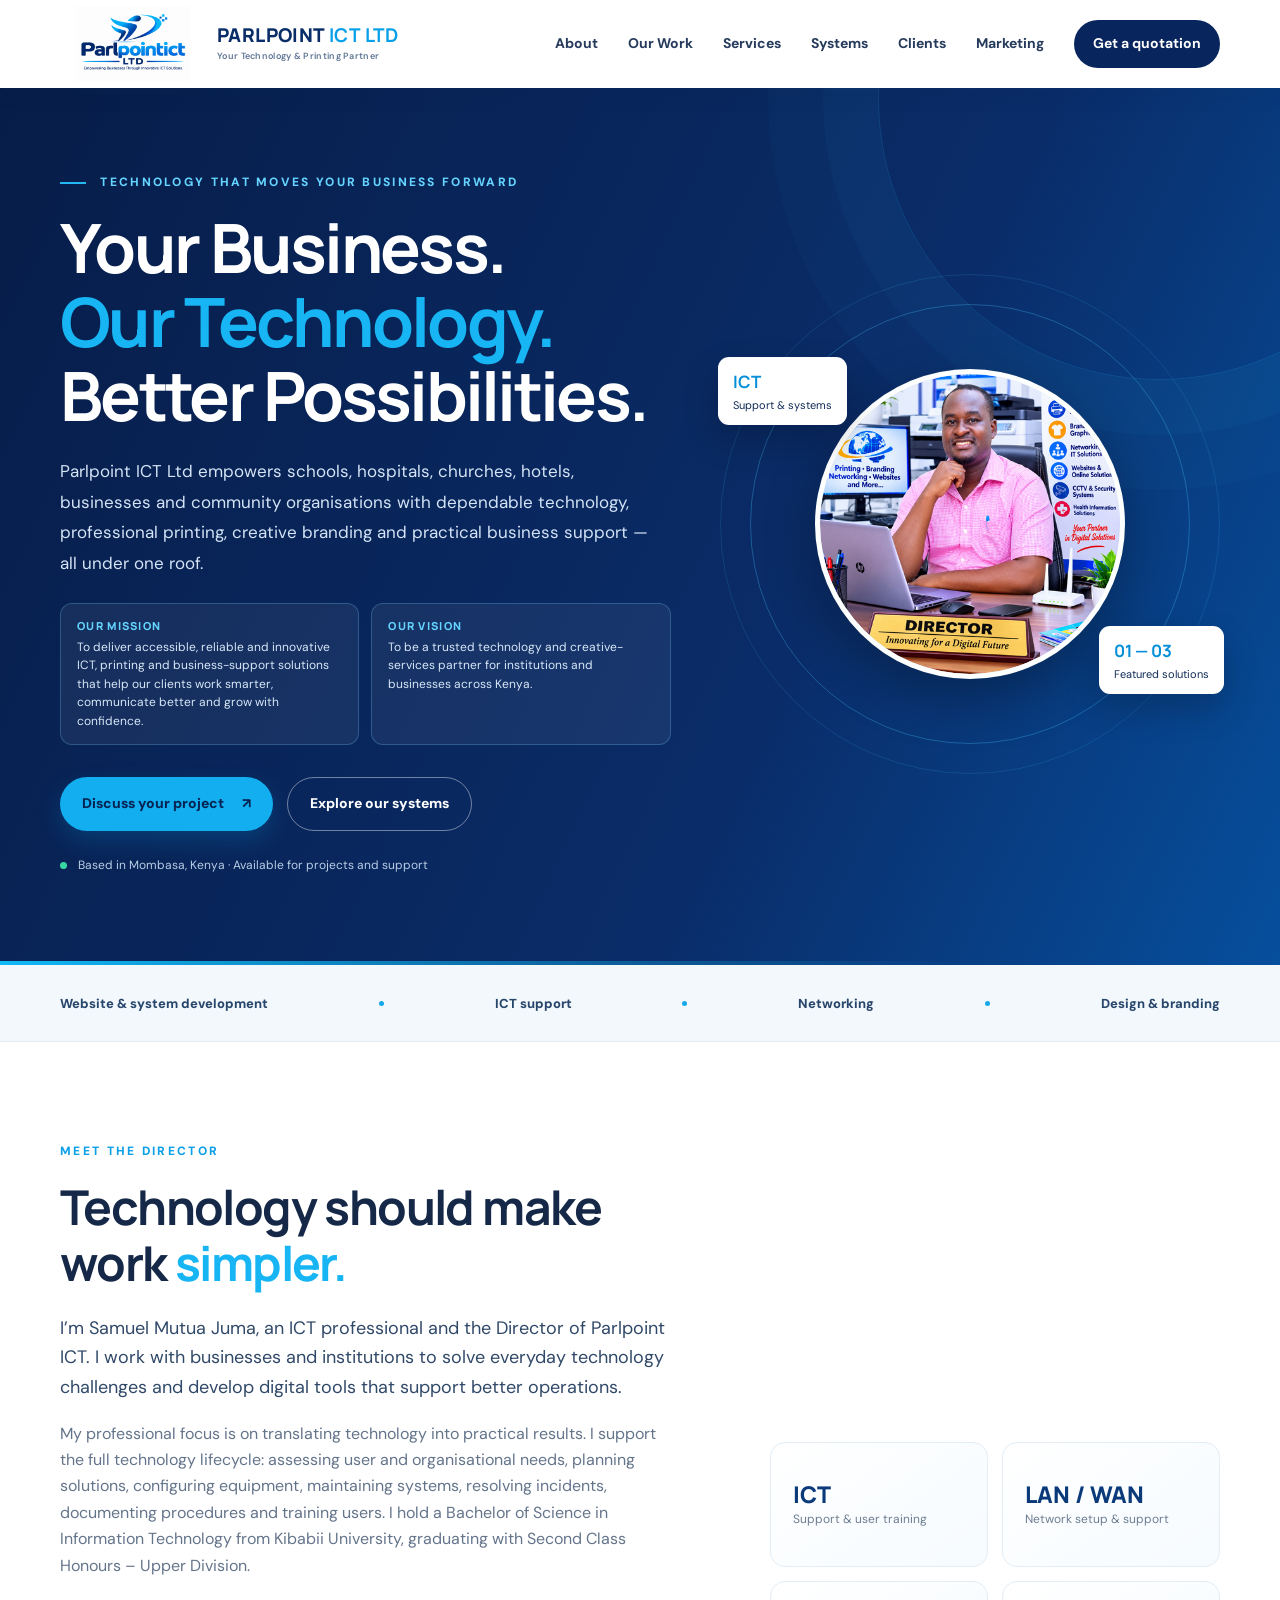
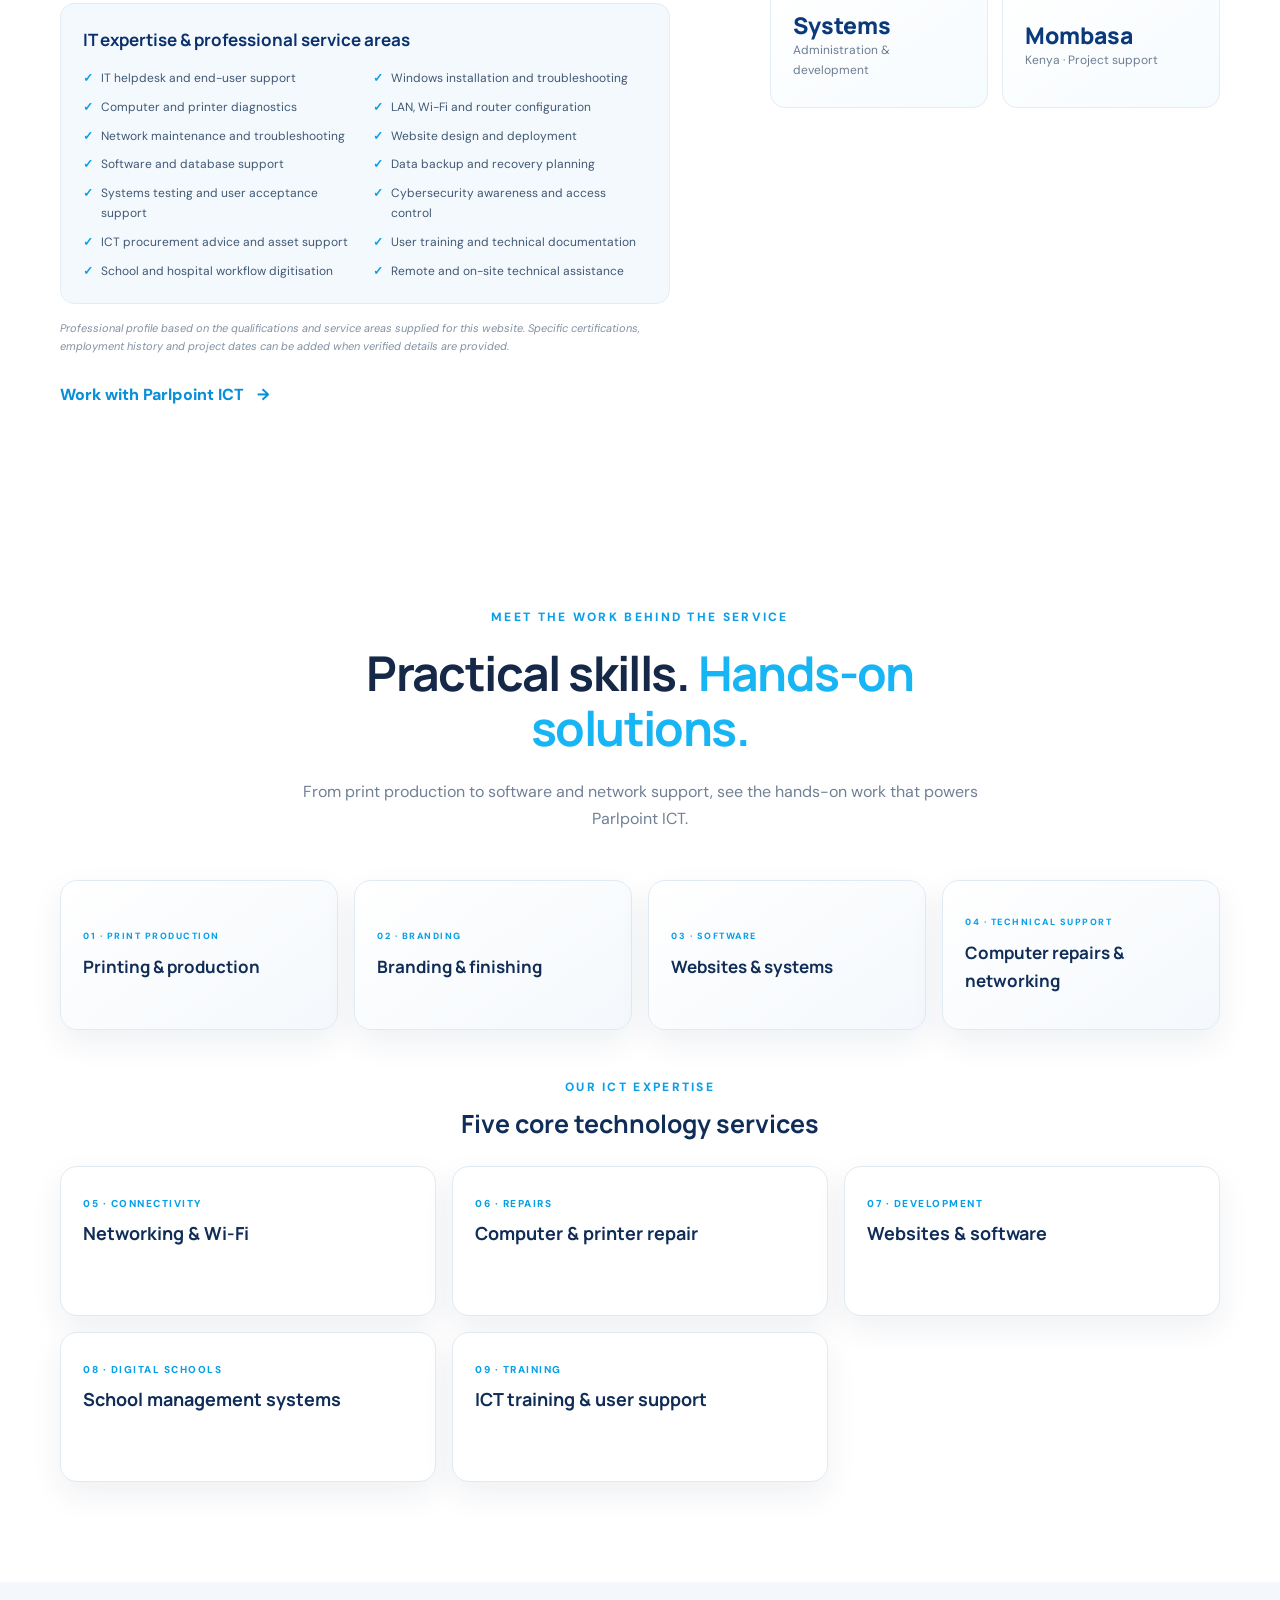
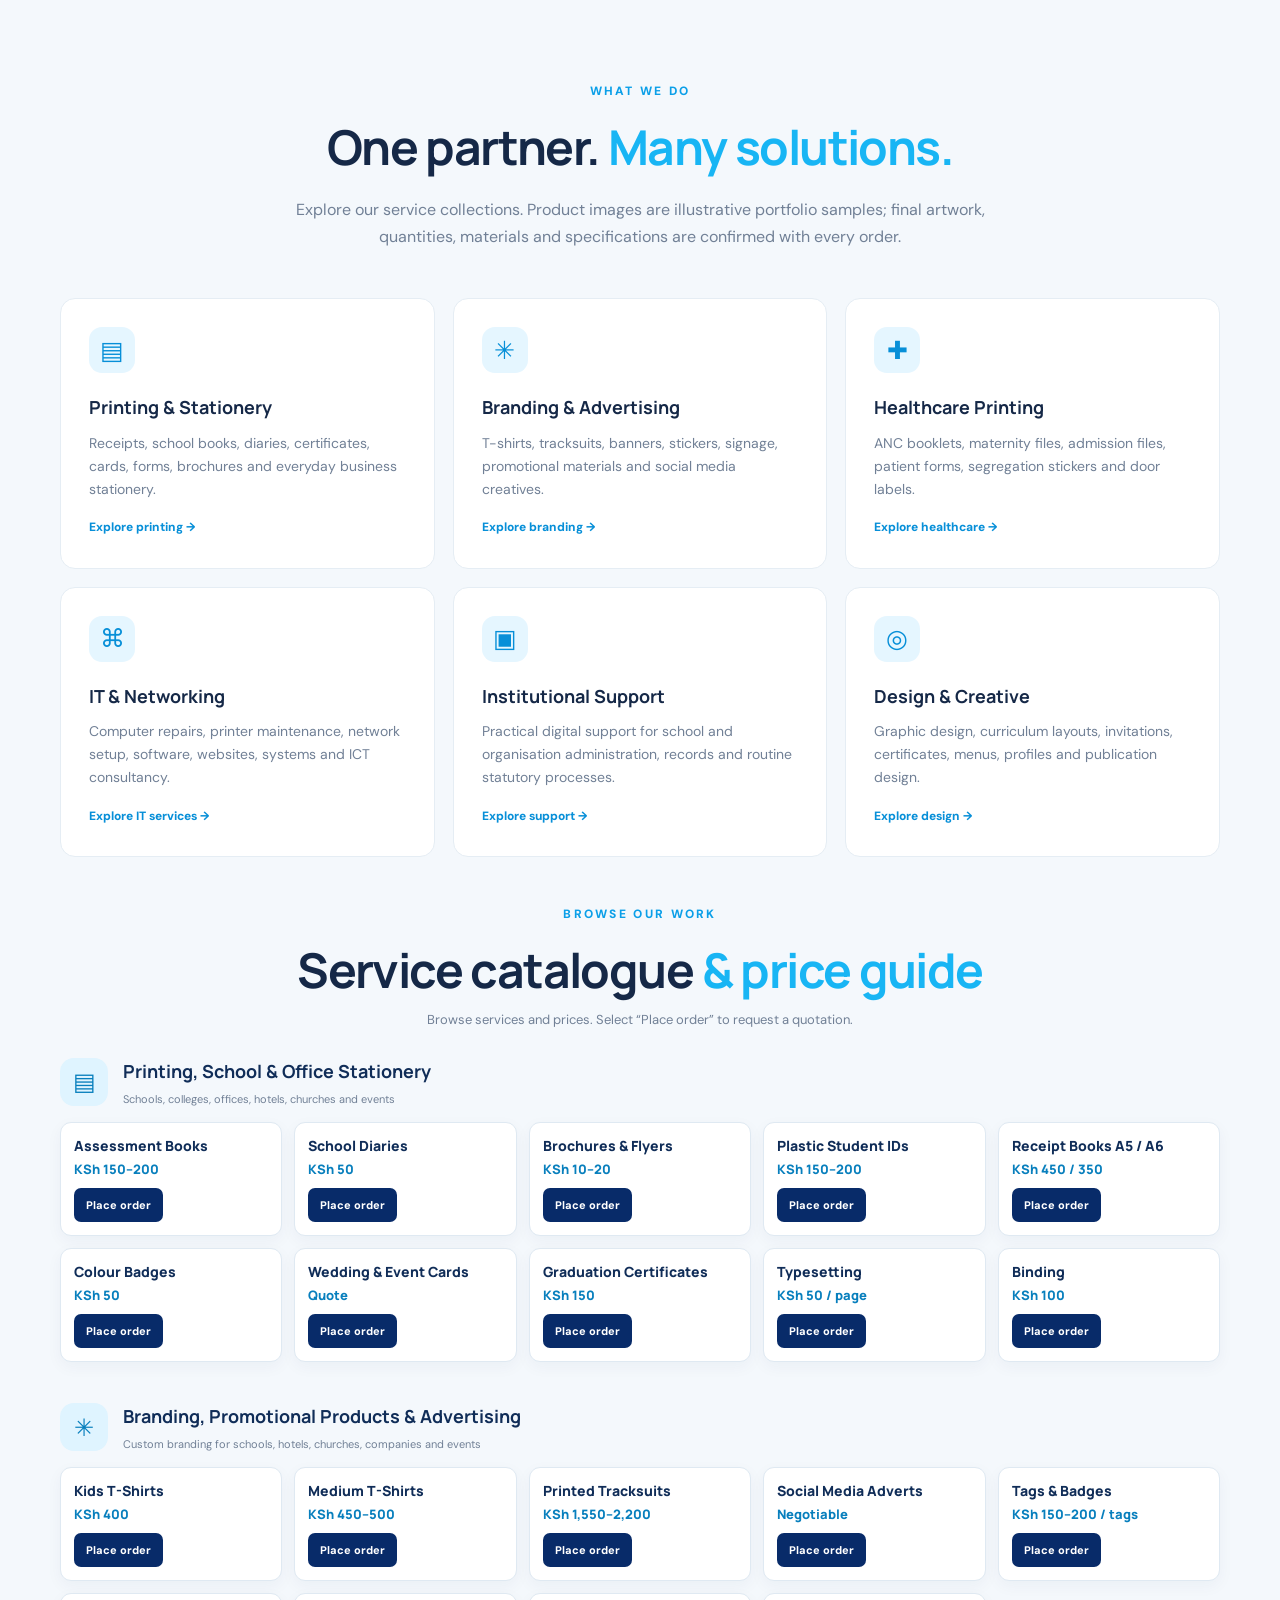
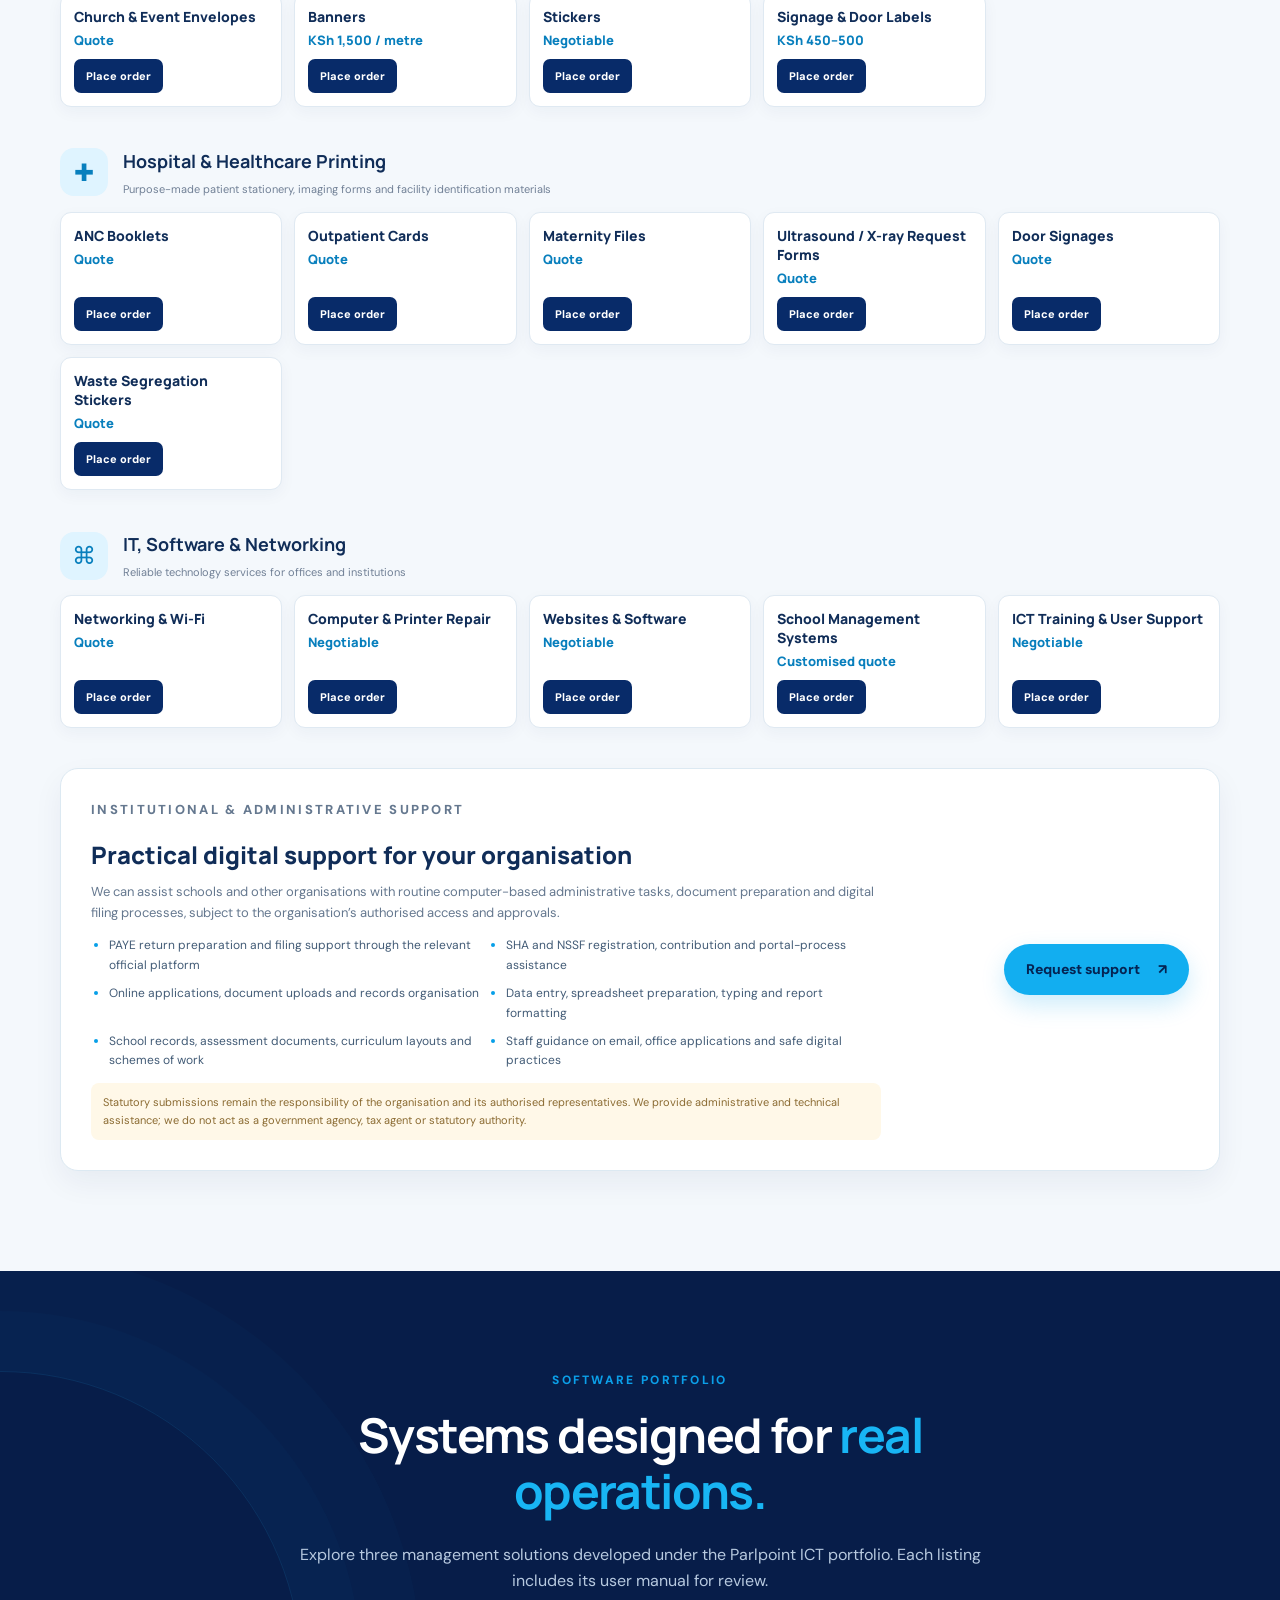
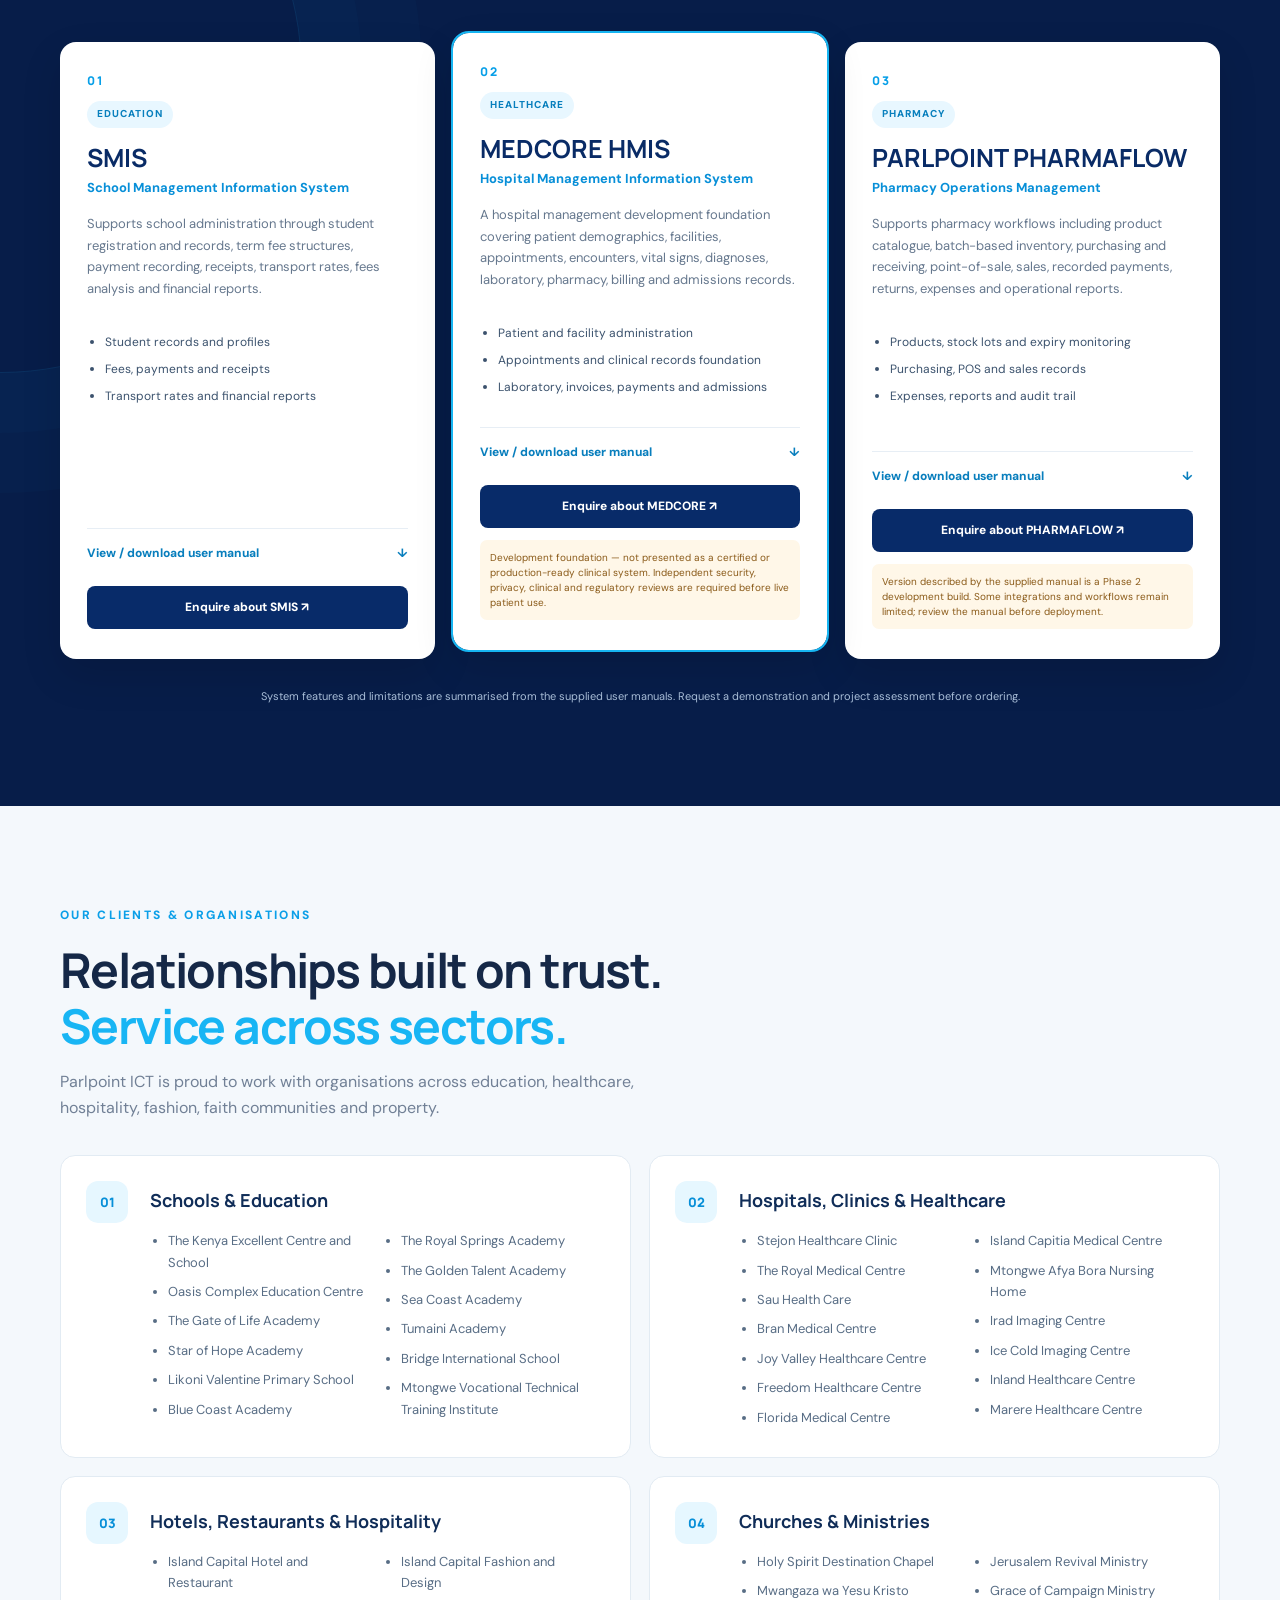
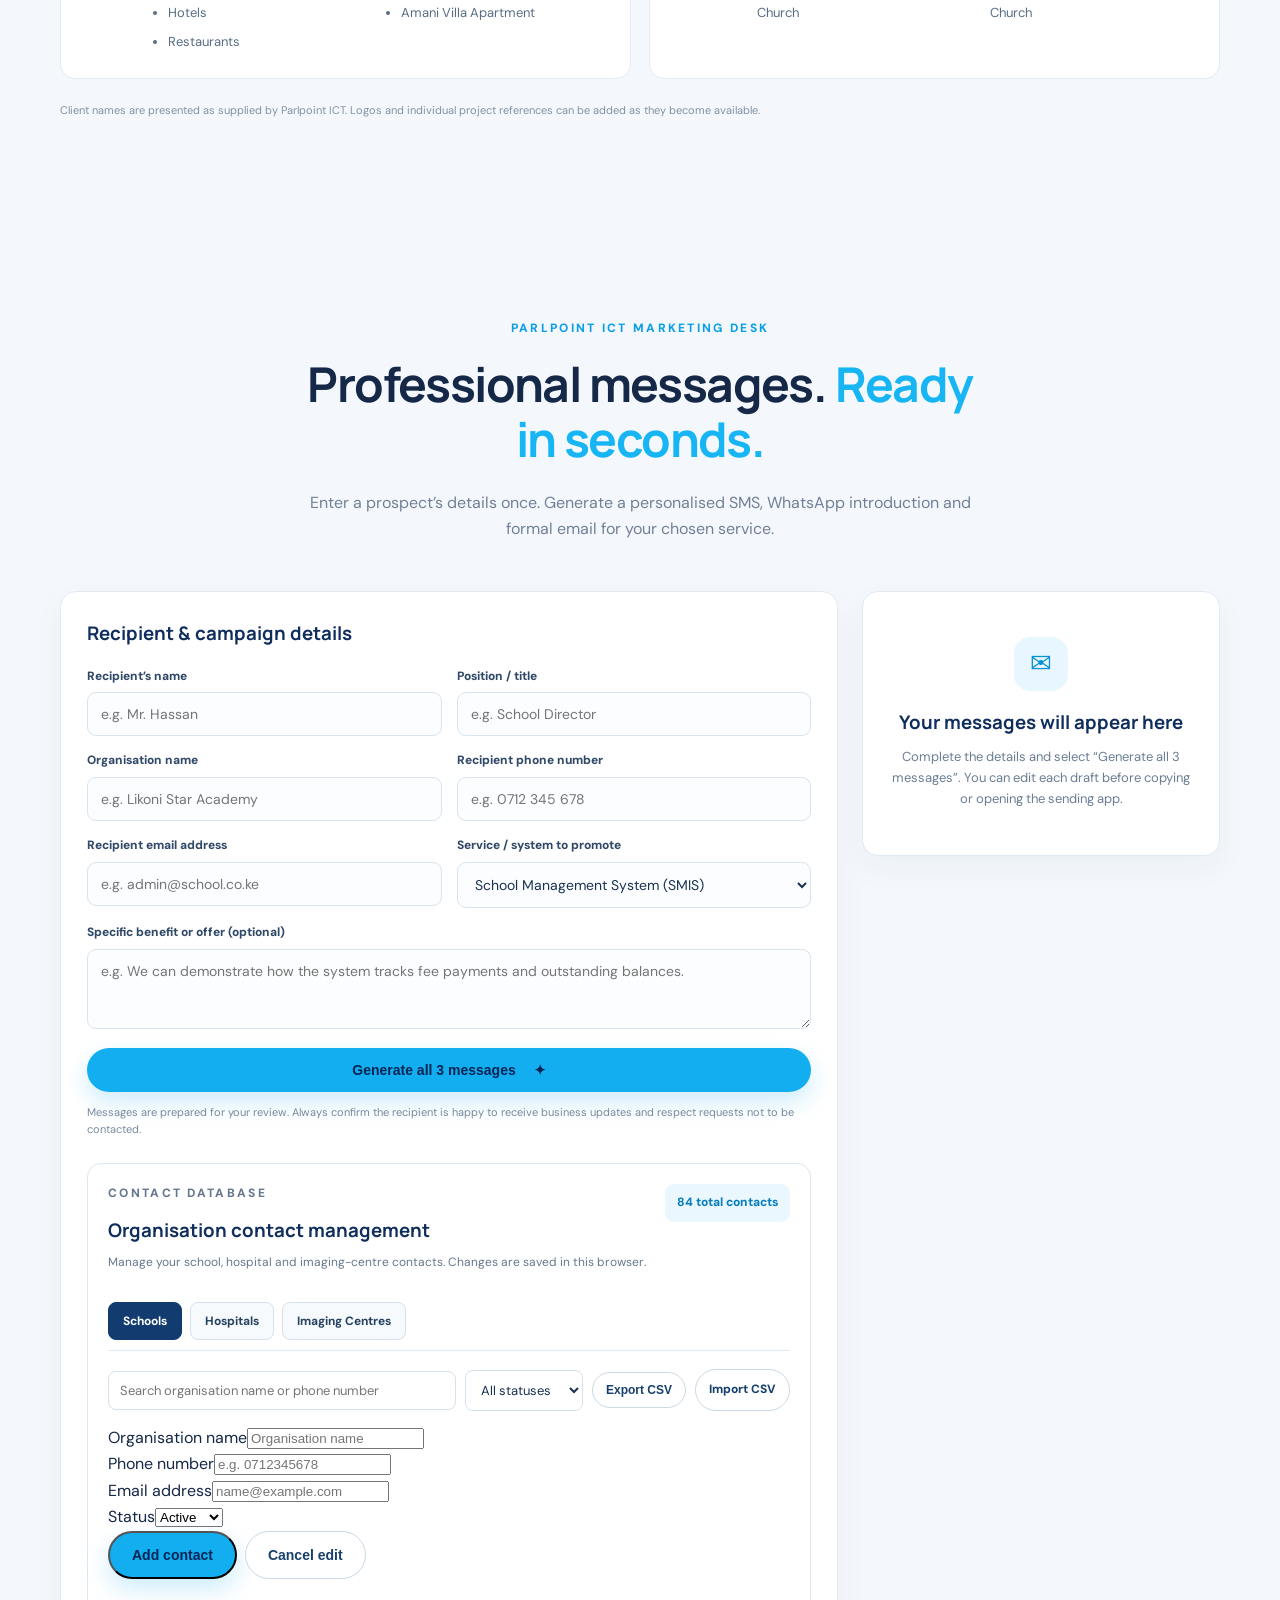
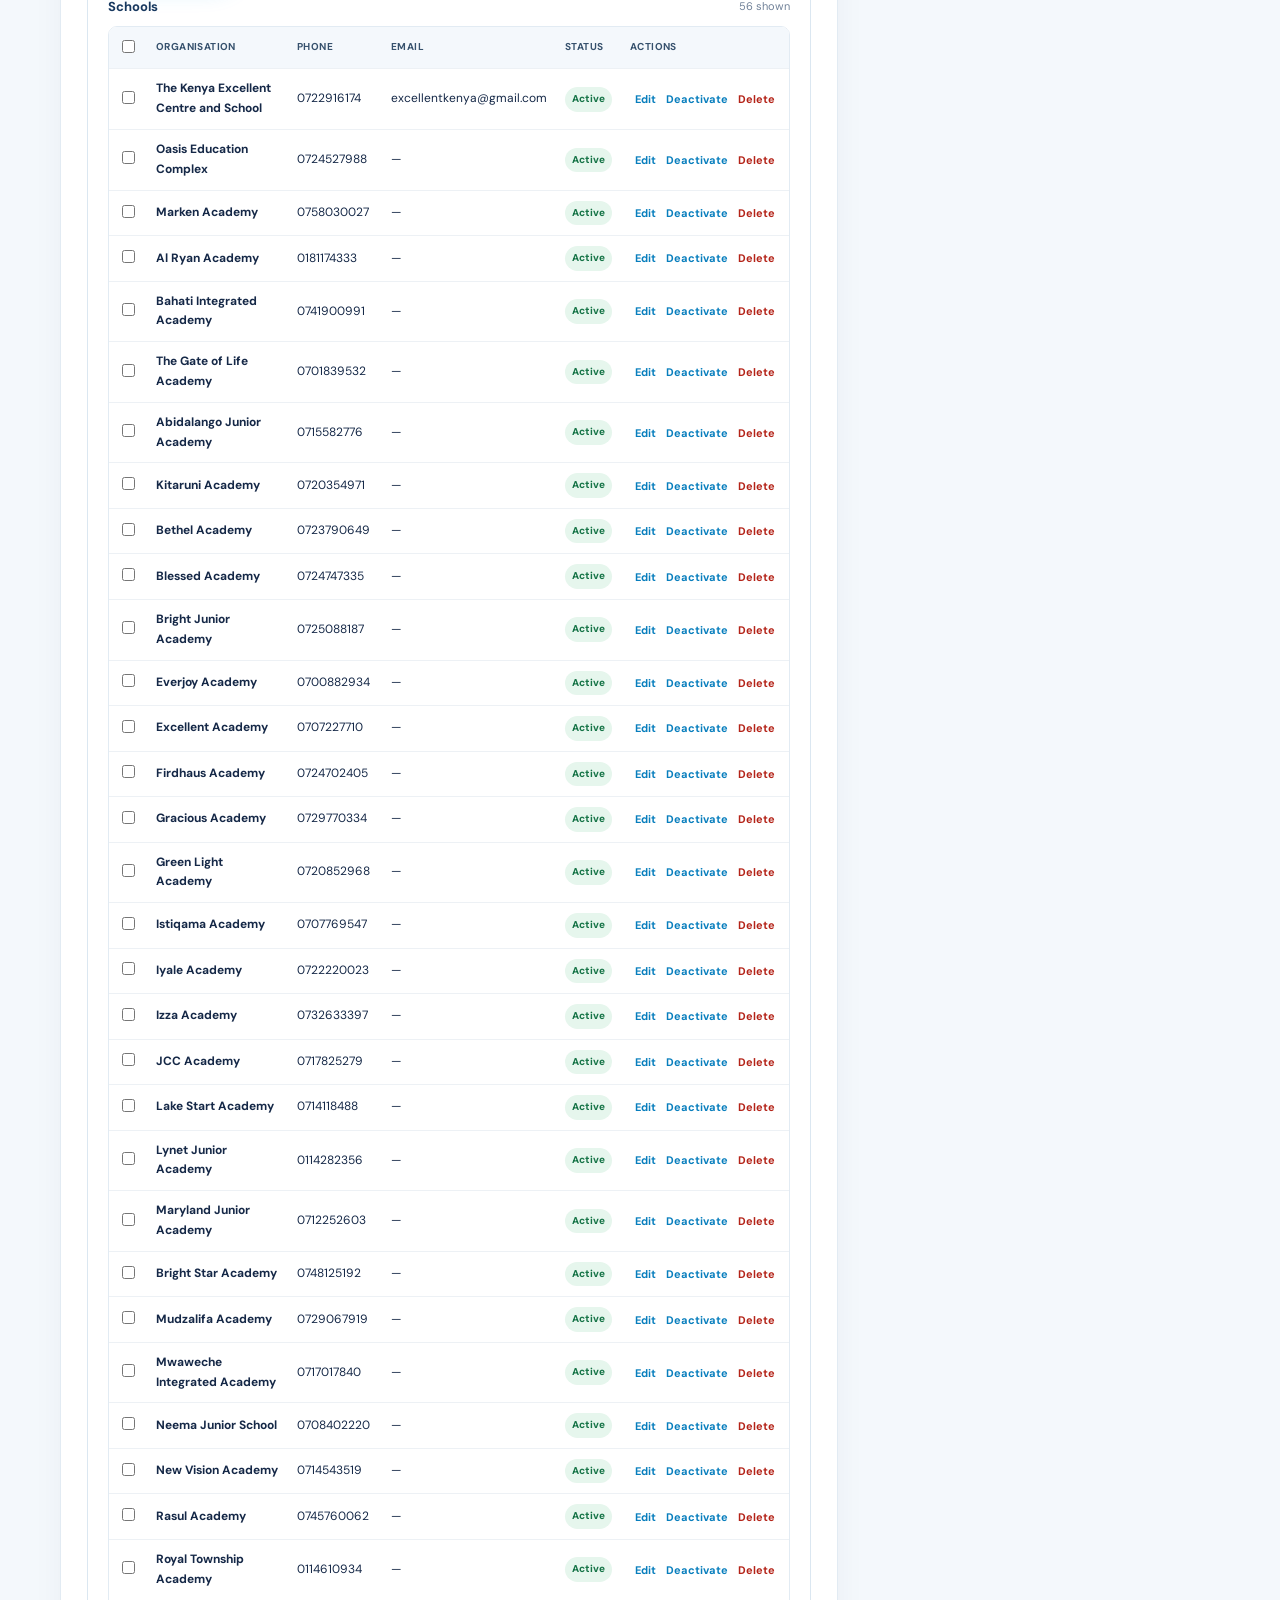
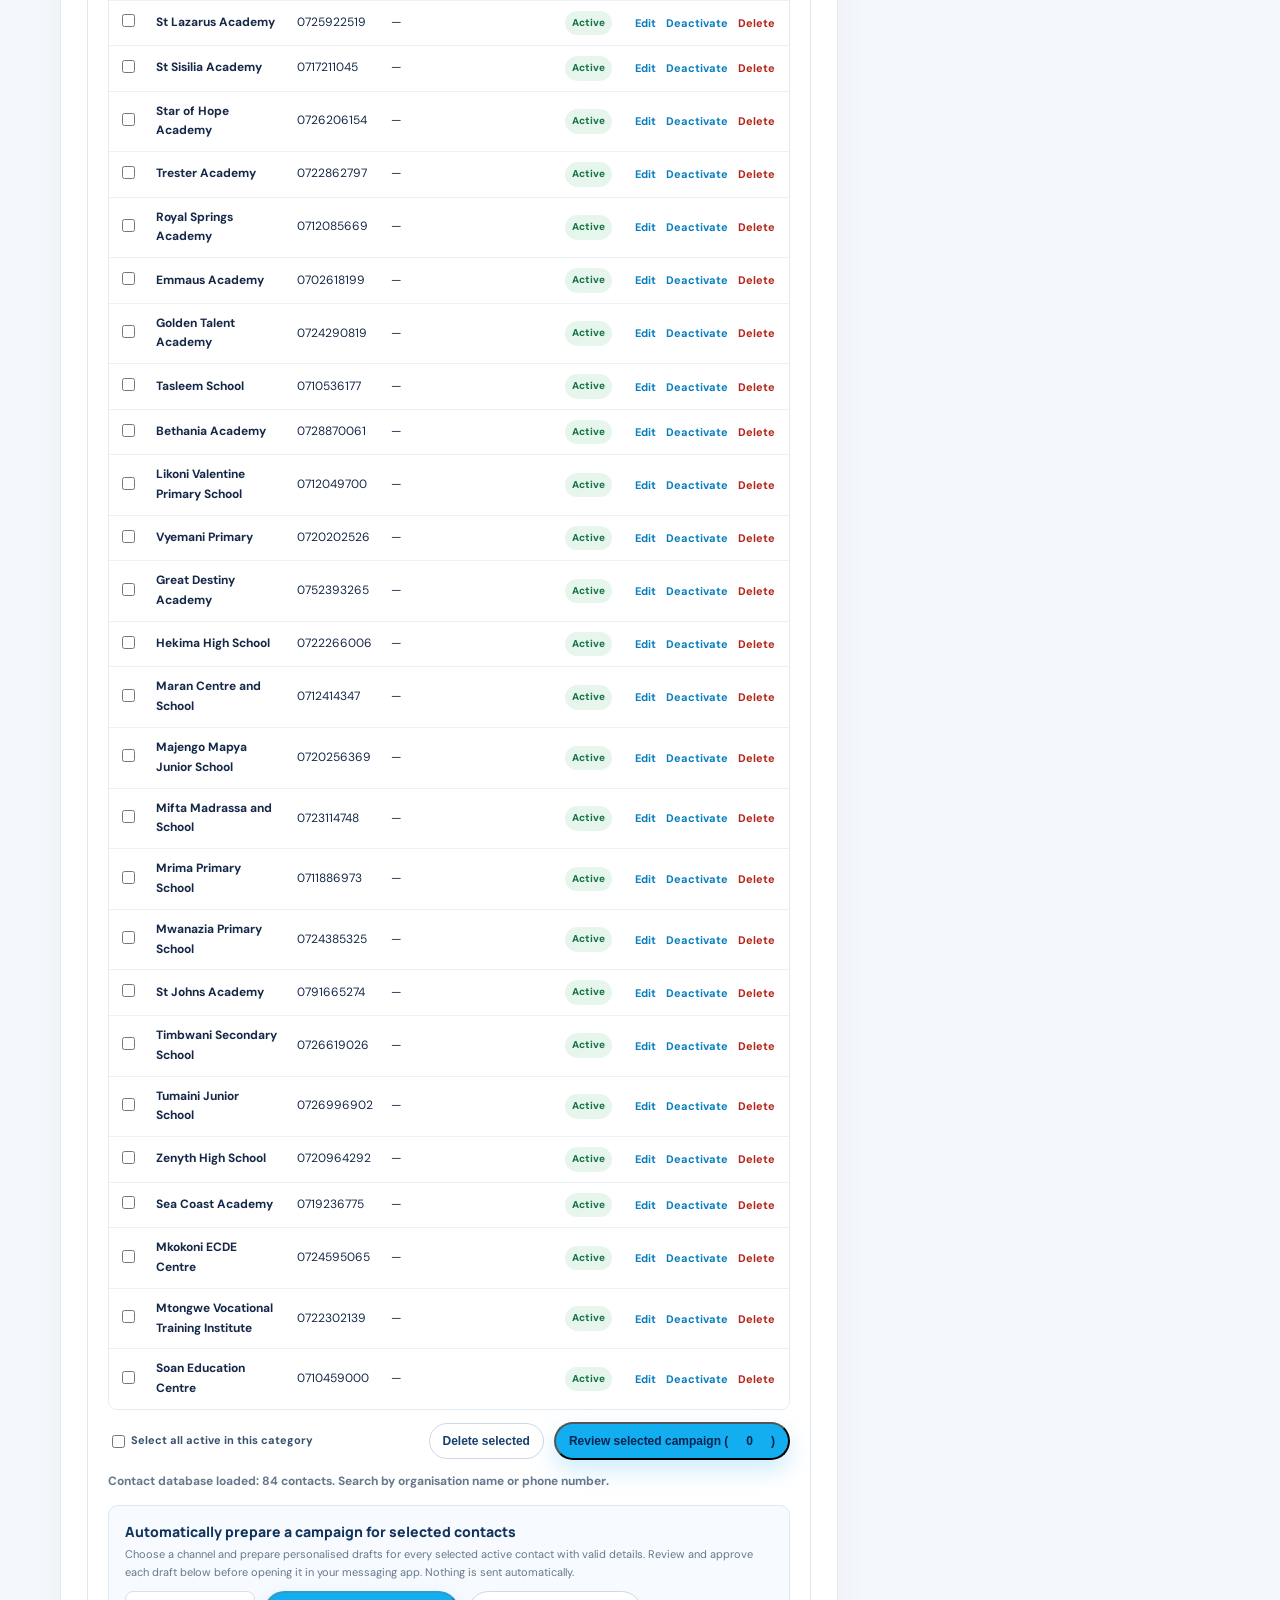
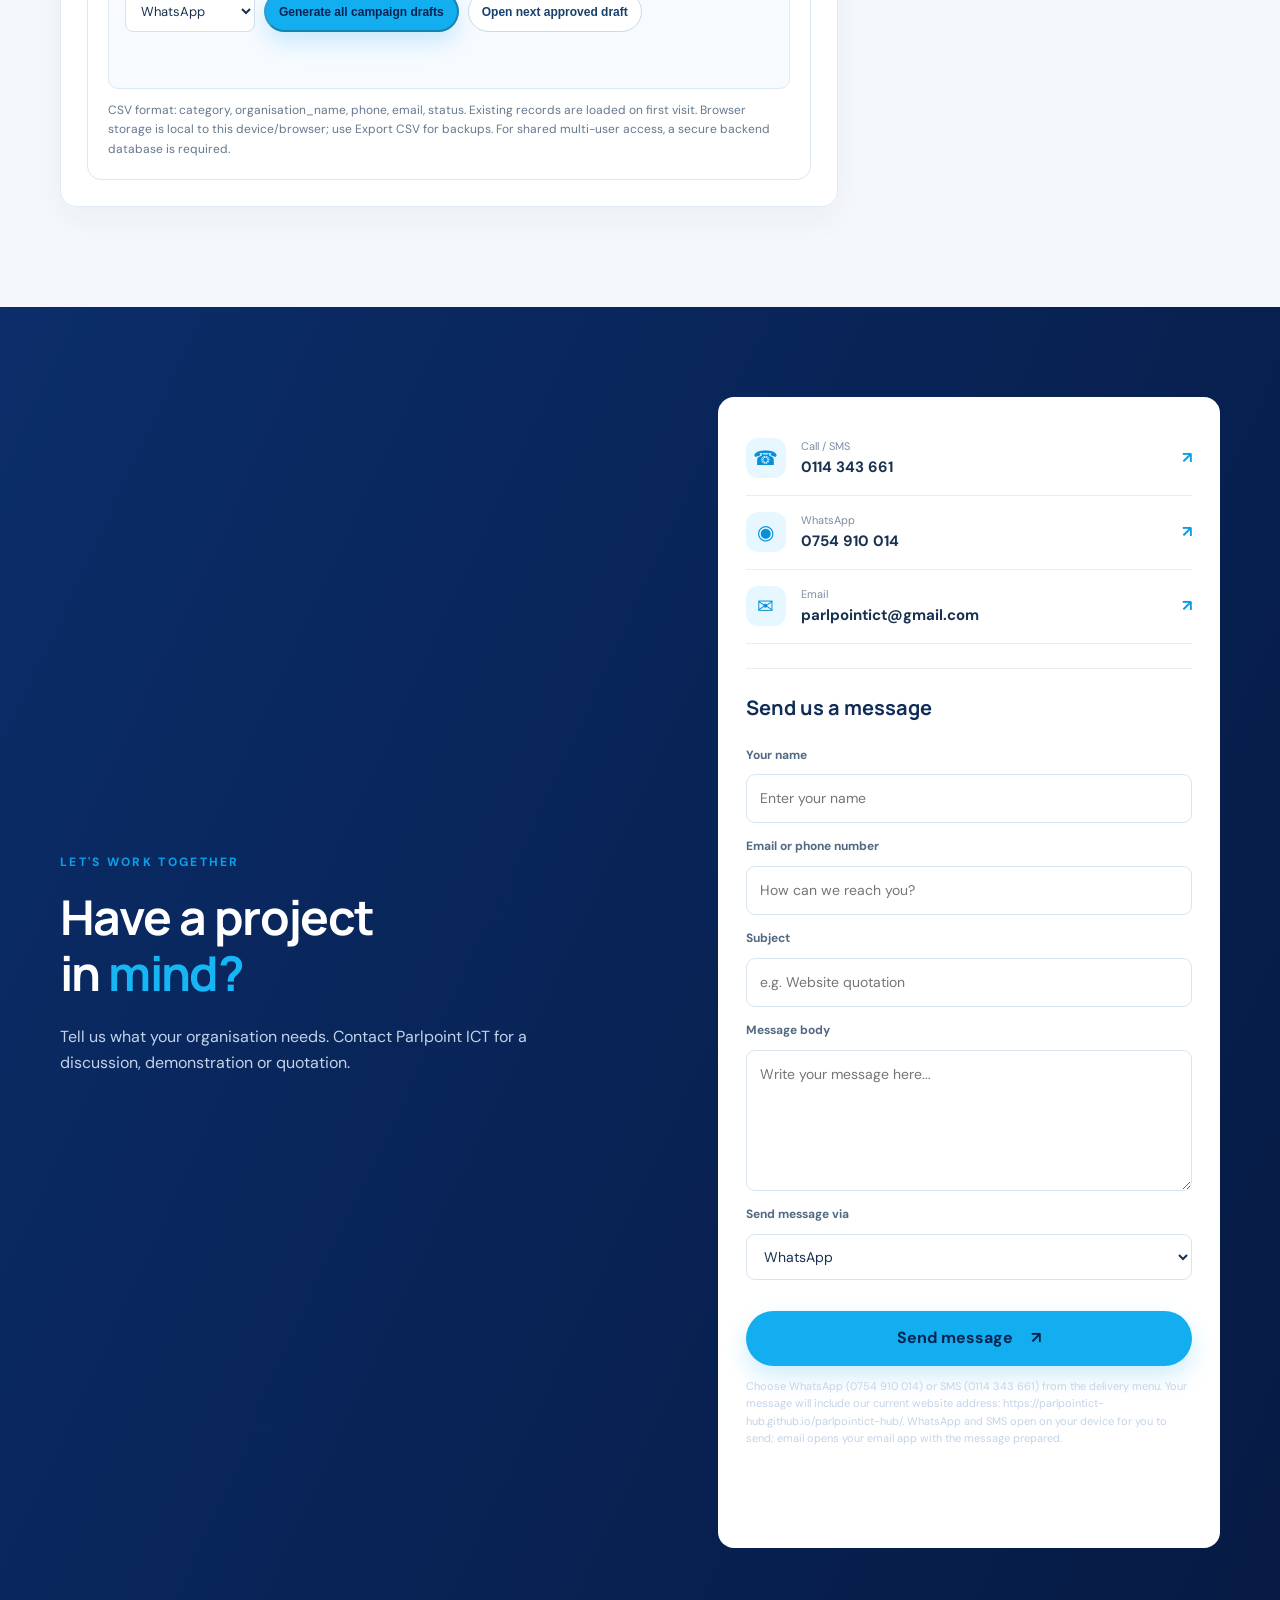
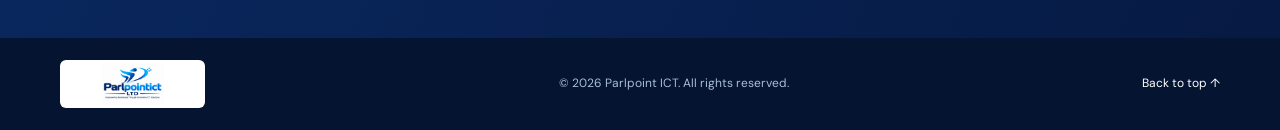
<file: index .html>
<!DOCTYPE html>
<html lang="en">
<head>
  <meta charset="UTF-8">
  <meta name="viewport" content="width=device-width, initial-scale=1.0">
  <meta name="description" content="Parlpoint ICT delivers website and software development, ICT support, networking, graphic design, printing, advertising and branding solutions in Kenya.">
  <meta name="theme-color" content="#071d49">
  <title>Parlpoint ICT Ltd | Technology, Printing & Business Support</title>
  <link rel="preconnect" href="https://fonts.googleapis.com">
  <link rel="preconnect" href="https://fonts.gstatic.com" crossorigin>
  <link href="https://fonts.googleapis.com/css2?family=DM+Sans:wght@400;500;600;700&family=Manrope:wght@400;500;600;700;800&display=swap" rel="stylesheet">
  <link rel="stylesheet" href="styles.css">
</head>
<body>
  <header class="site-header">
    <div class="container nav-wrap">
      <a class="brand" href="#home" aria-label="Parlpoint ICT home">
        <img src="assets/parlpoint-logo.png" alt="Parlpoint ICT Ltd logo">
        <span class="brand-name">PARLPOINT <b>ICT LTD</b><small>Your Technology &amp; Printing Partner</small></span>
      </a>
      <button class="menu-toggle" aria-label="Open navigation" aria-expanded="false">☰</button>
      <nav class="nav-links" aria-label="Main navigation">
        <a href="#about">About</a><a href="#our-work">Our Work</a><a href="#services">Services</a><a href="#systems">Systems</a>
        <a href="#clients">Clients</a><a href="#message-generator">Marketing</a><a class="nav-cta" href="#contact">Get a quotation</a>
      </nav>
    </div>
  </header>

  <main>
    <section class="hero" id="home">
      <div class="hero-glow"></div>
      <div class="container hero-grid">
        <div class="hero-copy">
          <p class="eyebrow"><span></span> Technology that moves your business forward</p>
          <h1>Your Business.<br><em>Our Technology.</em><br>Better Possibilities.</h1>
          <p class="hero-text">Parlpoint ICT Ltd empowers schools, hospitals, churches, hotels, businesses and community organisations with dependable technology, professional printing, creative branding and practical business support — all under one roof.</p>
          <div class="mission-vision"><div><b>OUR MISSION</b><span>To deliver accessible, reliable and innovative ICT, printing and business-support solutions that help our clients work smarter, communicate better and grow with confidence.</span></div><div><b>OUR VISION</b><span>To be a trusted technology and creative-services partner for institutions and businesses across Kenya.</span></div></div>
          <div class="hero-actions">
            <a class="btn btn-primary" href="#contact" data-discuss-project>Discuss your project <span>↗</span></a>
            <a class="btn btn-outline" href="#systems">Explore our systems</a>
          </div>
          <div class="hero-note"><span class="status-dot"></span> Based in Mombasa, Kenya · Available for projects and support</div>
        </div>
        <div class="hero-visual">
          <div class="visual-orbit orbit-one"></div><div class="visual-orbit orbit-two"></div>
          <div class="visual-card">
            <img src="assets/director.png" alt="Parlpoint ICT director portrait">
          </div>
          <div class="floating-chip chip-top"><b>ICT</b><span>Support &amp; systems</span></div>
          <div class="floating-chip chip-bottom"><b>01 — 03</b><span>Featured solutions</span></div>
        </div>
      </div>
      <div class="hero-bottom-line"></div>
    </section>

    <section class="trust-strip">
      <div class="container trust-items">
        <span>Website &amp; system development</span><i></i><span>ICT support</span><i></i><span>Networking</span><i></i><span>Design &amp; branding</span>
      </div>
    </section>

    <section class="section about-section" id="about">
      <div class="container about-grid">
        <div>
          <p class="eyebrow">Meet the director</p>
          <h2>Technology should make work <em>simpler.</em></h2>
          <p class="lead">I’m Samuel Mutua Juma, an ICT professional and the Director of Parlpoint ICT. I work with businesses and institutions to solve everyday technology challenges and develop digital tools that support better operations.</p>
          <p>My professional focus is on translating technology into practical results. I support the full technology lifecycle: assessing user and organisational needs, planning solutions, configuring equipment, maintaining systems, resolving incidents, documenting procedures and training users. I hold a Bachelor of Science in Information Technology from Kibabii University, graduating with Second Class Honours – Upper Division.</p>
          <div class="expertise-block"><h3>IT expertise &amp; professional service areas</h3><div class="expertise-grid">
            <span>IT helpdesk and end-user support</span><span>Windows installation and troubleshooting</span><span>Computer and printer diagnostics</span><span>LAN, Wi-Fi and router configuration</span><span>Network maintenance and troubleshooting</span><span>Website design and deployment</span><span>Software and database support</span><span>Data backup and recovery planning</span><span>Systems testing and user acceptance support</span><span>Cybersecurity awareness and access control</span><span>ICT procurement advice and asset support</span><span>User training and technical documentation</span><span>School and hospital workflow digitisation</span><span>Remote and on-site technical assistance</span>
          </div></div>
          <p class="profile-note">Professional profile based on the qualifications and service areas supplied for this website. Specific certifications, employment history and project dates can be added when verified details are provided.</p>
          <a class="text-link" href="#contact">Work with Parlpoint ICT <span>→</span></a>
        </div>
        <div class="director-facts">
          <div class="fact"><strong>ICT</strong><span>Support &amp; user training</span></div>
          <div class="fact"><strong>LAN / WAN</strong><span>Network setup &amp; support</span></div>
          <div class="fact"><strong>Systems</strong><span>Administration &amp; development</span></div>
          <div class="fact"><strong>Mombasa</strong><span>Kenya · Project support</span></div>
        </div>
      </div>
    </section>

    <section class="section director-work-section" id="our-work">
      <div class="container">
        <div class="section-heading">
          <p class="eyebrow">Meet the work behind the service</p>
          <h2>Practical skills. <em>Hands-on solutions.</em></h2>
          <p>From print production to software and network support, see the hands-on work that powers Parlpoint ICT.</p>
        </div>
        <div class="director-work-grid">
          <article class="director-work-card"><div><span>01 · PRINT PRODUCTION</span><h3>Printing &amp; production</h3></div></article>
          <article class="director-work-card"><div><span>02 · BRANDING</span><h3>Branding &amp; finishing</h3></div></article>
          <article class="director-work-card"><div><span>03 · SOFTWARE</span><h3>Websites &amp; systems</h3></div></article>
          <article class="director-work-card"><div><span>04 · TECHNICAL SUPPORT</span><h3>Computer repairs &amp; networking</h3></div></article>
        </div>
        <div class="more-work-heading"><p class="eyebrow">Our ICT expertise</p><h3>Five core technology services</h3></div>
        <div class="director-work-grid director-work-grid-five">
          <article class="director-work-card"><div><span>05 · CONNECTIVITY</span><h3>Networking &amp; Wi-Fi</h3><p>Network installation, Wi-Fi setup and connectivity support.</p></div></article>
          <article class="director-work-card"><div><span>06 · REPAIRS</span><h3>Computer &amp; printer repair</h3><p>Computer troubleshooting, maintenance and printer support.</p></div></article>
          <article class="director-work-card"><div><span>07 · DEVELOPMENT</span><h3>Websites &amp; software</h3><p>Website creation and practical software development.</p></div></article>
          <article class="director-work-card"><div><span>08 · DIGITAL SCHOOLS</span><h3>School management systems</h3><p>Digital tools for student records, fees and school administration.</p></div></article>
          <article class="director-work-card"><div><span>09 · TRAINING</span><h3>ICT training &amp; user support</h3><p>Guiding users through software, systems and everyday ICT tasks.</p></div></article>
        </div>
        
      </div>
    </section>

    <section class="section services-section" id="services">
      <div class="container">
        <div class="section-heading">
          <p class="eyebrow">What we do</p><h2>One partner. <em>Many solutions.</em></h2>
          <p>Explore our service collections. Product images are illustrative portfolio samples; final artwork, quantities, materials and specifications are confirmed with every order.</p>
        </div>
        <div class="service-grid service-overview">
          <article class="service-card"><div class="service-icon">▤</div><h3>Printing &amp; Stationery</h3><p>Receipts, school books, diaries, certificates, cards, forms, brochures and everyday business stationery.</p><a href="#printing" class="text-link">Explore printing →</a></article>
          <article class="service-card"><div class="service-icon">✳</div><h3>Branding &amp; Advertising</h3><p>T-shirts, tracksuits, banners, stickers, signage, promotional materials and social media creatives.</p><a href="#branding" class="text-link">Explore branding →</a></article>
          <article class="service-card"><div class="service-icon">✚</div><h3>Healthcare Printing</h3><p>ANC booklets, maternity files, admission files, patient forms, segregation stickers and door labels.</p><a href="#healthcare" class="text-link">Explore healthcare →</a></article>
          <article class="service-card"><div class="service-icon">⌘</div><h3>IT &amp; Networking</h3><p>Computer repairs, printer maintenance, network setup, software, websites, systems and ICT consultancy.</p><a href="#technology" class="text-link">Explore IT services →</a></article>
          <article class="service-card"><div class="service-icon">▣</div><h3>Institutional Support</h3><p>Practical digital support for school and organisation administration, records and routine statutory processes.</p><a href="#support" class="text-link">Explore support →</a></article>
          <article class="service-card"><div class="service-icon">◎</div><h3>Design &amp; Creative</h3><p>Graphic design, curriculum layouts, invitations, certificates, menus, profiles and publication design.</p><a href="#printing" class="text-link">Explore design →</a></article>
        </div>

        <div class="catalogue-heading"><p class="eyebrow">Browse our work</p><h2>Service catalogue <em>&amp; price guide</em></h2><p>Browse services and prices. Select “Place order” to request a quotation.</p></div>
        <section class="catalogue-group" id="printing"><div class="catalogue-title"><span class="catalogue-icon">▤</span><div><h3>Printing, School &amp; Office Stationery</h3><p>Schools, colleges, offices, hotels, churches and events</p></div></div>
          <div class="carousel-shell"><button class="carousel-arrow prev" aria-label="Scroll printing items left">‹</button><div class="product-track">
            <article class="product-card"><img src="assets/school-diaries-record-books.jpg" alt="School diaries, assessment record books and printed stationery"><div><h4>Assessment Books</h4><p>School assessment and curriculum record books</p><b>KSh 150–200</b><a class="place-order" href="#contact" data-order="Assessment Book">Place order</a></div></article>
            <article class="product-card"><img src="assets/school-diaries-record-books.jpg" alt="Printed school diaries and exercise record books"><div><h4>School Diaries</h4><p>Printed and customised school diaries</p><b>KSh 50</b><a class="place-order" href="#contact" data-order="School Diaries">Place order</a></div></article>
            <article class="product-card"><img src="assets/brochures-flyers.jpg" alt="Printed brochures and flyers"><div><h4>Brochures &amp; Flyers</h4><p>Roadshows, school marketing and business promotions</p><b>KSh 10–20</b><a class="place-order" href="#contact" data-order="Brochures and Flyers">Place order</a></div></article>
            <article class="product-card"><img src="assets/plastic-id-cards.jpg" alt="Printed plastic identification cards"><div><h4>Plastic Student IDs</h4><p>JSS and institutional identification cards</p><b>KSh 150–200</b><a class="place-order" href="#contact" data-order="Plastic Student ID Cards">Place order</a></div></article>
            <article class="product-card"><img src="assets/school-diaries-record-books.jpg" alt="Printed receipt books and office stationery"><div><h4>Receipt Books A5 / A6</h4><p>Custom receipt books for organisations</p><b>KSh 450 / 350</b><a class="place-order" href="#contact" data-order="Receipt Books A5 or A6">Place order</a></div></article>
            <article class="product-card"><img src="assets/school-diaries-record-books.jpg" alt="Printed school badges and stationery"><div><h4>Colour Badges</h4><p>School and event badges; sublimation options</p><b>KSh 50</b><a class="place-order" href="#contact" data-order="Colour Badges">Place order</a></div></article>
            <article class="product-card"><img src="assets/wedding-invitations.jpg" alt="Elegant printed wedding invitation cards"><div><h4>Wedding &amp; Event Cards</h4><p>Invitations and event stationery</p><b>Quote</b><a class="place-order" href="#contact" data-order="Wedding and Event Invitation Cards">Place order</a></div></article>
            <article class="product-card"><img src="assets/school-diaries-record-books.jpg" alt="Printed graduation certificates"><div><h4>Graduation Certificates</h4><p>Custom school and training certificates</p><b>KSh 150</b><a class="place-order" href="#contact" data-order="Graduation Certificates">Place order</a></div></article>
            <article class="product-card"><img src="assets/brochures-flyers.jpg" alt="Professional typesetting and printed publications"><div><h4>Typesetting</h4><p>Document formatting and page layout</p><b>KSh 50 / page</b><a class="place-order" href="#contact" data-order="Typesetting">Place order</a></div></article>
            <article class="product-card"><img src="assets/school-diaries-record-books.jpg" alt="Binding of printed reports and school documents"><div><h4>Binding</h4><p>Binding of reports, projects and documents</p><b>KSh 100</b><a class="place-order" href="#contact" data-order="Document Binding">Place order</a></div></article>
          </div><button class="carousel-arrow next" aria-label="Scroll printing items right">›</button></div>
        </section>

        <section class="catalogue-group" id="branding"><div class="catalogue-title"><span class="catalogue-icon">✳</span><div><h3>Branding, Promotional Products &amp; Advertising</h3><p>Custom branding for schools, hotels, churches, companies and events</p></div></div>
          <div class="carousel-shell"><button class="carousel-arrow prev" aria-label="Scroll branding items left">‹</button><div class="product-track">
            <article class="product-card"><img src="assets/tshirt-printing.jpg" alt="Custom printed promotional T-shirts"><div><h4>Kids T-Shirts</h4><p>Printed and branded children’s T-shirts</p><b>KSh 400</b><a class="place-order" href="#contact" data-order="Kids T-Shirts">Place order</a></div></article>
            <article class="product-card"><img src="assets/tshirt-printing.jpg" alt="Custom branded medium size T-shirts"><div><h4>Medium T-Shirts</h4><p>Branded T-shirts for teams and organisations</p><b>KSh 450–500</b><a class="place-order" href="#contact" data-order="Medium T-Shirts">Place order</a></div></article>
            <article class="product-card"><img src="assets/tshirt-printing.jpg" alt="Printed tracksuits"><div><h4>Printed Tracksuits</h4><p>School, sports team and group tracksuits</p><b>KSh 1,550–2,200</b><a class="place-order" href="#contact" data-order="Printed Tracksuits">Place order</a></div></article>
            <article class="product-card"><img src="assets/brochures-flyers.jpg" alt="Business brochures and promotional flyers"><div><h4>Social Media Adverts</h4><p>Creative advert content and promotional designs</p><b>Negotiable</b><a class="place-order" href="#contact" data-order="Social Media Advert Content Creation">Place order</a></div></article>
            <article class="product-card"><img src="assets/plastic-id-cards.jpg" alt="Custom branded tags and badges"><div><h4>Tags &amp; Badges</h4><p>Custom tags, event badges and identity products</p><b>KSh 150–200 / tags</b><a class="place-order" href="#contact" data-order="Branded Tags and Badges">Place order</a></div></article>
            <article class="product-card"><img src="assets/wedding-invitations.jpg" alt="Branded event invitations and envelopes"><div><h4>Church &amp; Event Envelopes</h4><p>Tithe and offering envelopes, invitations and event print</p><b>Quote</b><a class="place-order" href="#contact" data-order="Tithe and Offering Envelopes">Place order</a></div></article>
            <article class="product-card"><img src="assets/brochures-flyers.jpg" alt="Large format printed banners"><div><h4>Banners</h4><p>Large-format banners for promotions and events</p><b>KSh 1,500 / metre</b><a class="place-order" href="#contact" data-order="Printed Banners">Place order</a></div></article>
            <article class="product-card"><img src="assets/brochures-flyers.jpg" alt="Custom promotional stickers"><div><h4>Stickers</h4><p>Product, vehicle, office and promotional stickers</p><b>Negotiable</b><a class="place-order" href="#contact" data-order="Custom Stickers">Place order</a></div></article>
            <article class="product-card"><img src="assets/plastic-id-cards.jpg" alt="Custom signage and door labels"><div><h4>Signage &amp; Door Labels</h4><p>Office, school, hotel and facility signage</p><b>KSh 450–500</b><a class="place-order" href="#contact" data-order="Signage and Door Labels">Place order</a></div></article>
          </div><button class="carousel-arrow next" aria-label="Scroll branding items right">›</button></div>
        </section>

        <section class="catalogue-group" id="healthcare"><div class="catalogue-title"><span class="catalogue-icon">✚</span><div><h3>Hospital &amp; Healthcare Printing</h3><p>Purpose-made patient stationery, imaging forms and facility identification materials</p></div></div>
          <div class="carousel-shell"><button class="carousel-arrow prev" aria-label="Scroll healthcare items left">‹</button><div class="product-track">
            <article class="product-card"><img src="assets/health-anc-booklets.jpg" alt="Printed antenatal care ANC booklets"><div><h4>ANC Booklets</h4><p>Branded antenatal care booklets for maternity clinics</p><b>Quote</b><a class="place-order" href="#contact" data-order="ANC Booklets">Place order</a></div></article>
            <article class="product-card"><img src="assets/health-outpatient-cards.jpg" alt="Printed hospital outpatient patient cards"><div><h4>Outpatient Cards</h4><p>Patient cards and outpatient record stationery</p><b>Quote</b><a class="place-order" href="#contact" data-order="Outpatient Cards">Place order</a></div></article>
            <article class="product-card"><img src="assets/health-maternity-files.jpg" alt="Printed maternity patient files"><div><h4>Maternity Files</h4><p>Patient maternity files and folders</p><b>Quote</b><a class="place-order" href="#contact" data-order="Maternity Files">Place order</a></div></article>
            <article class="product-card"><img src="assets/health-ultrasound-xray-forms.jpg" alt="Ultrasound and X-ray imaging request forms"><div><h4>Ultrasound / X-ray Request Forms</h4><p>Radiology and diagnostic imaging request stationery</p><b>Quote</b><a class="place-order" href="#contact" data-order="Ultrasound and X-ray Request Forms">Place order</a></div></article>
            <article class="product-card"><img src="assets/health-door-signage.jpg" alt="Hospital department and ward door signage"><div><h4>Door Signages</h4><p>Ward, department and facility identification signs</p><b>Quote</b><a class="place-order" href="#contact" data-order="Hospital Door Signages">Place order</a></div></article>
            <article class="product-card"><img src="assets/health-waste-segregation-stickers.jpg" alt="Color-coded hospital waste segregation stickers"><div><h4>Waste Segregation Stickers</h4><p>Color-coded labels for clinical and general waste segregation</p><b>Quote</b><a class="place-order" href="#contact" data-order="Waste Segregation Stickers">Place order</a></div></article>
          </div><button class="carousel-arrow next" aria-label="Scroll healthcare items right">›</button></div>
        </section>

        <section class="catalogue-group" id="technology"><div class="catalogue-title"><span class="catalogue-icon">⌘</span><div><h3>IT, Software &amp; Networking</h3><p>Reliable technology services for offices and institutions</p></div></div>
          <div class="carousel-shell"><button class="carousel-arrow prev" aria-label="Scroll IT items left">‹</button><div class="product-track">
            <article class="product-card"><img src="assets/networking-installation.jpg" alt="Structured network rack and cabling installation"><div><h4>Networking &amp; Wi-Fi</h4><p>LAN cabling, routers, access points and network troubleshooting</p><b>Quote</b><a class="place-order" href="#contact" data-order="Networking and Wi-Fi Installation">Place order</a></div></article>
            <article class="product-card"><img src="assets/computer-repair.jpg" alt="Technician repairing a desktop computer"><div><h4>Computer &amp; Printer Repair</h4><p>Diagnostics, servicing, maintenance and troubleshooting</p><b>Negotiable</b><a class="place-order" href="#contact" data-order="Computer and Printer Repair">Place order</a></div></article>
            <article class="product-card"><img src="assets/software-development.jpg" alt="Software developer working on an information system"><div><h4>Websites &amp; Software</h4><p>Business websites, portals and customised management systems</p><b>Negotiable</b><a class="place-order" href="#contact" data-order="Website and Software Development">Place order</a></div></article>
            <article class="product-card"><img src="assets/software-development.jpg" alt="School management software dashboard"><div><h4>School Management Systems</h4><p>Student, staff, exams, accounts and activities modules</p><b>Customised quote</b><a class="place-order" href="#contact" data-order="School Management System">Place order</a></div></article>
            <article class="product-card"><img src="assets/computer-repair.jpg" alt="ICT technician providing computer support"><div><h4>ICT Training &amp; User Support</h4><p>Staff training, user assistance and technical documentation</p><b>Negotiable</b><a class="place-order" href="#contact" data-order="ICT Training and User Support">Place order</a></div></article>
          </div><button class="carousel-arrow next" aria-label="Scroll IT items right">›</button></div>
        </section>

        <section class="support-panel" id="support"><div><p class="eyebrow">Institutional &amp; administrative support</p><h3>Practical digital support for your organisation</h3><p>We can assist schools and other organisations with routine computer-based administrative tasks, document preparation and digital filing processes, subject to the organisation’s authorised access and approvals.</p><ul><li>PAYE return preparation and filing support through the relevant official platform</li><li>SHA and NSSF registration, contribution and portal-process assistance</li><li>Online applications, document uploads and records organisation</li><li>Data entry, spreadsheet preparation, typing and report formatting</li><li>School records, assessment documents, curriculum layouts and schemes of work</li><li>Staff guidance on email, office applications and safe digital practices</li></ul><p class="compliance-note">Statutory submissions remain the responsibility of the organisation and its authorised representatives. We provide administrative and technical assistance; we do not act as a government agency, tax agent or statutory authority.</p></div><a class="btn btn-primary" href="#contact">Request support <span>↗</span></a></section>
      </div>
    </section>

    <section class="section systems-section" id="systems">
      <div class="container">
        <div class="section-heading section-heading-light">
          <p class="eyebrow">Software portfolio</p><h2>Systems designed for <em>real operations.</em></h2>
          <p>Explore three management solutions developed under the Parlpoint ICT portfolio. Each listing includes its user manual for review.</p>
        </div>
        <div class="system-grid">
          <article class="system-card">
            <div class="system-number">01</div><div class="system-tag">Education</div>
            <h3>SMIS</h3><h4>School Management Information System</h4>
            <p>Supports school administration through student registration and records, term fee structures, payment recording, receipts, transport rates, fees analysis and financial reports.</p>
            <ul><li>Student records and profiles</li><li>Fees, payments and receipts</li><li>Transport rates and financial reports</li></ul>
            <a class="manual-link" href="manuals/SMIS_User_Manual.pdf" target="_blank" rel="noopener">View / download user manual <span>↓</span></a>
            <a class="order-link" href="https://wa.me/254754910014?text=Hello%20Parlpoint%20ICT%2C%20I%20am%20interested%20in%20SMIS.%20Please%20share%20details%20and%20a%20quotation.%20Website%3A%20https%3A%2F%2Fparlpointict-hub.github.io%2Fparlpointict-hub%2F" target="_blank" rel="noopener">Enquire about SMIS ↗</a>
          </article>
          <article class="system-card featured">
            <div class="system-number">02</div><div class="system-tag">Healthcare</div>
            <h3>MEDCORE HMIS</h3><h4>Hospital Management Information System</h4>
            <p>A hospital management development foundation covering patient demographics, facilities, appointments, encounters, vital signs, diagnoses, laboratory, pharmacy, billing and admissions records.</p>
            <ul><li>Patient and facility administration</li><li>Appointments and clinical records foundation</li><li>Laboratory, invoices, payments and admissions</li></ul>
            <a class="manual-link" href="manuals/MEDCORE_HMIS_User_Manual.pdf" target="_blank" rel="noopener">View / download user manual <span>↓</span></a>
            <a class="order-link" href="https://wa.me/254754910014?text=Hello%20Parlpoint%20ICT%2C%20I%20am%20interested%20in%20MEDCORE%20HMIS.%20Please%20share%20details%20and%20a%20quotation.%20Website%3A%20https%3A%2F%2Fparlpointict-hub.github.io%2Fparlpointict-hub%2F" target="_blank" rel="noopener">Enquire about MEDCORE ↗</a>
            <small class="development-note">Development foundation — not presented as a certified or production-ready clinical system. Independent security, privacy, clinical and regulatory reviews are required before live patient use.</small>
          </article>
          <article class="system-card">
            <div class="system-number">03</div><div class="system-tag">Pharmacy</div>
            <h3>PARLPOINT PHARMAFLOW</h3><h4>Pharmacy Operations Management</h4>
            <p>Supports pharmacy workflows including product catalogue, batch-based inventory, purchasing and receiving, point-of-sale, sales, recorded payments, returns, expenses and operational reports.</p>
            <ul><li>Products, stock lots and expiry monitoring</li><li>Purchasing, POS and sales records</li><li>Expenses, reports and audit trail</li></ul>
            <a class="manual-link" href="manuals/PHARMAFLOW_User_Manual.pdf" target="_blank" rel="noopener">View / download user manual <span>↓</span></a>
            <a class="order-link" href="https://wa.me/254754910014?text=Hello%20Parlpoint%20ICT%2C%20I%20am%20interested%20in%20PARLPOINT%20PHARMAFLOW.%20Please%20share%20details%20and%20a%20quotation.%20Website%3A%20https%3A%2F%2Fparlpointict-hub.github.io%2Fparlpointict-hub%2F" target="_blank" rel="noopener">Enquire about PHARMAFLOW ↗</a>
            <small class="development-note">Version described by the supplied manual is a Phase 2 development build. Some integrations and workflows remain limited; review the manual before deployment.</small>
          </article>
        </div>
        <p class="portfolio-note">System features and limitations are summarised from the supplied user manuals. Request a demonstration and project assessment before ordering.</p>
      </div>
    </section>

    <section class="section clients-section" id="clients">
      <div class="container">
        <div class="clients-heading">
          <p class="eyebrow">Our clients &amp; organisations</p>
          <h2>Relationships built on trust.<br><em>Service across sectors.</em></h2>
          <p class="clients-intro">Parlpoint ICT is proud to work with organisations across education, healthcare, hospitality, fashion, faith communities and property.</p>
        </div>
        <div class="client-groups">
          <article class="client-group"><div class="client-group-icon">01</div><div><h3>Schools &amp; Education</h3><ul class="client-list">
            <li>The Kenya Excellent Centre and School</li><li>Oasis Complex Education Centre</li><li>The Gate of Life Academy</li><li>Star of Hope Academy</li><li>Likoni Valentine Primary School</li><li>Blue Coast Academy</li><li>The Royal Springs Academy</li><li>The Golden Talent Academy</li><li>Sea Coast Academy</li><li>Tumaini Academy</li><li>Bridge International School</li><li>Mtongwe Vocational Technical Training Institute</li>
          </ul></div></article>
          <article class="client-group"><div class="client-group-icon">02</div><div><h3>Hospitals, Clinics &amp; Healthcare</h3><ul class="client-list">
            <li>Stejon Healthcare Clinic</li><li>The Royal Medical Centre</li><li>Sau Health Care</li><li>Bran Medical Centre</li><li>Joy Valley Healthcare Centre</li><li>Freedom Healthcare Centre</li><li>Florida Medical Centre</li><li>Island Capitia Medical Centre</li><li>Mtongwe Afya Bora Nursing Home</li><li>Irad Imaging Centre</li><li>Ice Cold Imaging Centre</li><li>Inland Healthcare Centre</li><li>Marere Healthcare Centre</li>
          </ul></div></article>
          <article class="client-group"><div class="client-group-icon">03</div><div><h3>Hotels, Restaurants &amp; Hospitality</h3><ul class="client-list">
            <li>Island Capital Hotel and Restaurant</li><li>Hotels</li><li>Restaurants</li><li>Island Capital Fashion and Design</li><li>Amani Villa Apartment</li>
          </ul></div></article>
          <article class="client-group"><div class="client-group-icon">04</div><div><h3>Churches &amp; Ministries</h3><ul class="client-list">
            <li>Holy Spirit Destination Chapel</li><li>Mwangaza wa Yesu Kristo Church</li><li>Jerusalem Revival Ministry</li><li>Grace of Campaign Ministry Church</li>
          </ul></div></article>
        </div>
        <p class="clients-footnote">Client names are presented as supplied by Parlpoint ICT. Logos and individual project references can be added as they become available.</p>
      </div>
    </section>


    <section class="section marketing-section" id="message-generator">
      <div class="container">
        <div class="section-heading">
          <p class="eyebrow">Parlpoint ICT marketing desk</p>
          <h2>Professional messages. <em>Ready in seconds.</em></h2>
          <p>Enter a prospect’s details once. Generate a personalised SMS, WhatsApp introduction and formal email for your chosen service.</p>
        </div>
        <div class="marketing-layout">
          <form class="marketing-form" id="marketingForm">
            <h3>Recipient &amp; campaign details</h3>
            <div class="marketing-fields">
              <div><label for="prospectName">Recipient’s name</label><input id="prospectName" type="text" placeholder="e.g. Mr. Hassan"></div>
              <div><label for="prospectRole">Position / title</label><input id="prospectRole" type="text" placeholder="e.g. School Director"></div>
              <div><label for="prospectOrg">Organisation name</label><input id="prospectOrg" type="text" placeholder="e.g. Likoni Star Academy" required></div>
              <div><label for="prospectPhone">Recipient phone number</label><input id="prospectPhone" type="tel" placeholder="e.g. 0712 345 678"></div>
              <div><label for="prospectEmail">Recipient email address</label><input id="prospectEmail" type="email" placeholder="e.g. admin@school.co.ke"></div>
              <div><label for="marketingService">Service / system to promote</label><select id="marketingService"><option value="School Management Information System (SMIS)">School Management System (SMIS)</option><option value="MEDCORE Hospital Management Information System">MEDCORE HMIS</option><option value="PARLPOINT PHARMAFLOW pharmacy operations system">PARLPOINT PHARMAFLOW</option><option value="Website and software development">Website &amp; software development</option><option value="Networking and Wi-Fi installation">Networking &amp; Wi-Fi</option><option value="Computer and printer repair">Computer &amp; printer repair</option><option value="ICT training and user support">ICT training &amp; user support</option><option value="Printing, branding and graphic design">Printing &amp; branding</option><option value="General ICT solutions">General ICT solutions</option></select></div>
              <div class="marketing-full"><label for="marketingBenefit">Specific benefit or offer (optional)</label><textarea id="marketingBenefit" rows="3" placeholder="e.g. We can demonstrate how the system tracks fee payments and outstanding balances."></textarea></div>
            </div>
            <button class="btn btn-primary marketing-generate" type="submit">Generate all 3 messages <span>✦</span></button>
            <p class="marketing-help">Messages are prepared for your review. Always confirm the recipient is happy to receive business updates and respect requests not to be contacted.</p>
            <div class="bulk-marketing-box contact-manager" id="contactManager">
              <div class="contact-manager-heading"><div><p class="eyebrow">Contact database</p><h3>Organisation contact management</h3><p>Manage your school, hospital and imaging-centre contacts. Changes are saved in this browser.</p></div><div class="contact-count" id="contactTotal">Loading contacts…</div></div>
              <div class="contact-tabs" role="tablist" aria-label="Contact categories">
                <button type="button" class="contact-tab active" data-category="Schools" role="tab" aria-selected="true">Schools</button>
                <button type="button" class="contact-tab" data-category="Hospitals & Medical Centres" role="tab" aria-selected="false">Hospitals</button>
                <button type="button" class="contact-tab" data-category="Ultrasound & X-ray Imaging Centres" role="tab" aria-selected="false">Imaging Centres</button>
              </div>
              <div class="contact-toolbar">
                <input id="contactSearch" type="search" placeholder="Search organisation name or phone number" aria-label="Search contacts">
                <select id="contactStatusFilter" aria-label="Filter by active status"><option value="all">All statuses</option><option value="Active">Active only</option><option value="Inactive">Inactive only</option></select>
                <button type="button" class="btn btn-outline-dark" id="exportContacts">Export CSV</button>
                <label class="btn btn-outline-dark" for="importContactsFile">Import CSV</label><input id="importContactsFile" type="file" accept=".csv,text/csv" hidden>
              </div>
              <form id="contactEditor" class="contact-editor">
                <input type="hidden" id="editContactId">
                <div><label for="editContactName">Organisation name</label><input id="editContactName" required placeholder="Organisation name"></div>
                <div><label for="editContactPhone">Phone number</label><input id="editContactPhone" type="tel" placeholder="e.g. 0712345678"></div>
                <div><label for="editContactEmail">Email address</label><input id="editContactEmail" type="email" placeholder="name@example.com"></div>
                <div><label for="editContactStatus">Status</label><select id="editContactStatus"><option>Active</option><option>Inactive</option></select></div>
                <div class="contact-editor-actions"><button class="btn btn-primary" type="submit" id="saveContact">Add contact</button><button class="btn btn-outline-dark" type="button" id="cancelContactEdit" hidden>Cancel edit</button></div>
              </form>
              <div class="contact-list-heading"><strong id="contactListTitle">Schools</strong><span id="contactFilteredCount"></span></div>
              <div class="contact-table-wrap"><table class="contact-table"><thead><tr><th><input type="checkbox" id="selectVisibleContacts" aria-label="Select all visible contacts"></th><th>Organisation</th><th>Phone</th><th>Email</th><th>Status</th><th>Actions</th></tr></thead><tbody id="contactTableBody"></tbody></table></div>
              <div class="contact-bulk-actions"><label><input type="checkbox" id="selectAllActive"> Select all active in this category</label><button type="button" class="btn btn-outline-dark" id="deleteSelectedContacts">Delete selected</button><button type="button" class="btn btn-primary" id="useSelectedContacts">Review selected campaign (<span id="selectedContactCount">0</span>)</button></div>
              <p class="contact-status" id="contactManagerStatus" role="status" aria-live="polite">Contact list ready.</p>
              <div class="contact-campaign"><h4>Automatically prepare a campaign for selected contacts</h4><p>Choose a channel and prepare personalised drafts for every selected active contact with valid details. Review and approve each draft below before opening it in your messaging app. Nothing is sent automatically.</p><div class="contact-campaign-controls"><select id="contactCampaignChannel" aria-label="Campaign channel"><option value="whatsapp">WhatsApp</option><option value="sms">SMS</option><option value="email">Email</option></select><button type="button" class="btn btn-primary" id="startContactCampaign" disabled>Generate all campaign drafts</button><button type="button" class="btn btn-outline-dark" id="nextContactCampaign" hidden>Open next approved draft</button></div><div id="contactCampaignStatus" class="contact-status" aria-live="polite"></div><div id="campaignDraftList" class="campaign-draft-list" aria-live="polite"></div></div>
              <p class="marketing-help">CSV format: category, organisation_name, phone, email, status. Existing records are loaded on first visit. Browser storage is local to this device/browser; use Export CSV for backups. For shared multi-user access, a secure backend database is required.</p>
            </div>
          </form>
          <div class="marketing-results" id="marketingResults" aria-live="polite">
            <div class="marketing-empty"><span>✉</span><h3>Your messages will appear here</h3><p>Complete the details and select “Generate all 3 messages”. You can edit each draft before copying or opening the sending app.</p></div>
            <article class="message-card" data-channel="sms" hidden><div class="message-card-head"><div><span class="channel-label">01 · SMS</span><h3>Short business introduction</h3></div><span class="message-count" id="smsCount">0 characters</span></div><textarea id="smsDraft" rows="5" aria-label="SMS message draft"></textarea><div class="message-actions"><button type="button" class="btn btn-outline-dark" data-copy="smsDraft">Copy SMS</button><button type="button" class="btn btn-primary" data-send="sms">Open SMS <span>↗</span></button></div></article>
            <article class="message-card" data-channel="whatsapp" hidden><div class="message-card-head"><div><span class="channel-label">02 · WHATSAPP</span><h3>Personalised introduction</h3></div></div><textarea id="whatsappDraft" rows="9" aria-label="WhatsApp message draft"></textarea><div class="message-actions"><button type="button" class="btn btn-outline-dark" data-copy="whatsappDraft">Copy WhatsApp</button><button type="button" class="btn btn-primary" data-send="whatsapp">Open WhatsApp <span>↗</span></button></div></article>
            <article class="message-card" data-channel="email" hidden><div class="message-card-head"><div><span class="channel-label">03 · EMAIL</span><h3>Formal business email</h3></div></div><label for="emailSubjectDraft">Email subject</label><input id="emailSubjectDraft" type="text"><label for="emailDraft">Email body</label><textarea id="emailDraft" rows="11" aria-label="Email message draft"></textarea><div class="message-actions"><button type="button" class="btn btn-outline-dark" data-copy="emailDraft">Copy email</button><button type="button" class="btn btn-primary" data-send="email">Open email <span>↗</span></button></div></article>
            <p class="marketing-status" id="marketingStatus" role="status"></p>
          </div>
        </div>
      </div>
    </section>

    <section class="contact-section" id="contact">
      <div class="container contact-grid">
        <div><p class="eyebrow">Let's work together</p><h2>Have a project<br>in <em>mind?</em></h2><p>Tell us what your organisation needs. Contact Parlpoint ICT for a discussion, demonstration or quotation.</p></div>
        <div class="contact-panel">
          <a href="tel:+254114343661" class="contact-row"><span class="contact-symbol">☎</span><span><small>Call / SMS</small><strong>0114 343 661</strong></span><b>↗</b></a>
          <a href="https://wa.me/254754910014" target="_blank" rel="noopener" class="contact-row"><span class="contact-symbol">◉</span><span><small>WhatsApp</small><strong>0754 910 014</strong></span><b>↗</b></a>
          <a href="mailto:parlpointict@gmail.com" class="contact-row"><span class="contact-symbol">✉</span><span><small>Email</small><strong>parlpointict@gmail.com</strong></span><b>↗</b></a>
          <form class="contact-form" id="contactForm">
            <h3>Send us a message</h3>
            <label for="contactName">Your name</label><input id="contactName" name="name" type="text" placeholder="Enter your name" required>
            <label for="contactEmail">Email or phone number</label><input id="contactEmail" name="reply" type="text" placeholder="How can we reach you?">
            <label for="contactSubject">Subject</label><input id="contactSubject" name="subject" type="text" placeholder="e.g. Website quotation" required>
            <label for="contactMessage">Message body</label><textarea id="contactMessage" name="message" rows="5" placeholder="Write your message here..." required></textarea>
            <label for="deliveryMethod">Send message via</label>
            <select id="deliveryMethod" name="delivery"><option value="whatsapp">WhatsApp</option><option value="email">Email</option><option value="sms">SMS</option></select>
            <button class="btn btn-primary contact-button" type="submit">Send message <span>↗</span></button>
            <p class="form-note">Choose WhatsApp (0754 910 014) or SMS (0114 343 661) from the delivery menu. Your message will include our current website address: https://parlpointict-hub.github.io/parlpointict-hub/. WhatsApp and SMS open on your device for you to send; email opens your email app with the message prepared.</p>
          </form>
          <a href="https://wa.me/254754910014?text=Hello%20Parlpoint%20ICT%2C%20I%20would%20like%20to%20request%20a%20quotation.%20Please%20guide%20me%20on%20the%20next%20steps.%20Website%3A%20https%3A%2F%2Fparlpointict-hub.github.io%2Fparlpointict-hub%2F" target="_blank" rel="noopener" class="btn btn-outline contact-button">Request a quotation on WhatsApp <span>↗</span></a>        </div>
      </div>
    </section>
  </main>

  <footer class="site-footer">
    <div class="container footer-wrap">
      <img src="assets/parlpoint-logo.png" alt="Parlpoint ICT">
      <p>© <span id="year"></span> Parlpoint ICT. All rights reserved.</p>
      <a href="#home">Back to top ↑</a>
    </div>
  </footer>
  <script src="script.js"></script>
</body>
</html>
</file>
<file: styles.css>
*{box-sizing:border-box}html{scroll-behavior:smooth}body{margin:0;font-family:"DM Sans",sans-serif;color:#152847;background:#fff;line-height:1.65}a{color:inherit;text-decoration:none}.container{width:min(1160px,calc(100% - 44px));margin:auto}.site-header{height:88px;background:#fff;display:flex;align-items:center;position:sticky;top:0;z-index:20;box-shadow:0 5px 24px rgba(9,35,79,.06)}.nav-wrap{display:flex;align-items:center;justify-content:space-between}.brand img{width:210px;height:70px;object-fit:contain}.nav-links{display:flex;align-items:center;gap:30px;font-size:14px;font-weight:700;color:#263b5c}.nav-links a:hover,.text-link:hover{color:#079ee9}.nav-cta{background:#08265d;color:white!important;padding:12px 19px;border-radius:30px}.menu-toggle{display:none;border:0;background:none;font-size:27px;color:#09285e}.hero{position:relative;overflow:hidden;background:linear-gradient(115deg,#071d49 0%,#0a2c68 62%,#064f9d 100%);color:#fff;padding:85px 0 90px}.hero:after{content:"";position:absolute;width:560px;height:560px;border:1px solid rgba(48,190,255,.17);border-radius:50%;right:-160px;top:-270px;box-shadow:0 0 0 55px rgba(48,190,255,.035),0 0 0 110px rgba(48,190,255,.025)}.hero-grid{display:grid;grid-template-columns:1.1fr .9fr;align-items:center;gap:50px;position:relative;z-index:1}.eyebrow{font-size:12px;text-transform:uppercase;letter-spacing:2.3px;font-weight:800;color:#0b9fe8;margin:0 0 17px}.hero .eyebrow{color:#65d4ff}.eyebrow span{display:inline-block;width:26px;height:2px;background:#24b8f3;vertical-align:middle;margin-right:9px}h1,h2,h3,h4,p{margin-top:0}h1,h2,h3{font-family:Manrope,sans-serif}h1{font-size:clamp(43px,5.4vw,68px);line-height:1.09;letter-spacing:-2.7px;margin-bottom:24px}h1 em,h2 em{font-style:normal;color:#18b5f4}.hero-text{max-width:600px;color:#d4e4f6;font-size:17px;line-height:1.8}.hero-actions{display:flex;gap:14px;flex-wrap:wrap;margin:32px 0 25px}.btn{display:inline-flex;align-items:center;justify-content:center;gap:18px;padding:14px 22px;border-radius:30px;font-weight:800;font-size:14px;transition:.2s}.btn:hover{transform:translateY(-2px)}.btn-primary{background:#12aef0;color:#052453;box-shadow:0 10px 25px rgba(0,159,235,.2)}.btn-outline{border:1px solid rgba(255,255,255,.42);color:#fff}.hero-note{font-size:12px;color:#b8cde5}.status-dot{display:inline-block;width:7px;height:7px;border-radius:50%;background:#37d6a2;margin-right:8px}.hero-visual{min-height:440px;display:flex;align-items:center;justify-content:center;position:relative}.visual-card{width:min(330px,78%);height:405px;border:8px solid rgba(255,255,255,.12);border-radius:170px 170px 26px 26px;overflow:hidden;position:relative;box-shadow:0 25px 65px rgba(0,0,0,.28);background:#dce7f1}.visual-card img{width:100%;height:100%;object-fit:cover;object-position:center 25%}.visual-caption{position:absolute;bottom:0;left:0;right:0;padding:18px 17px;background:linear-gradient(transparent,rgba(3,19,49,.9));display:flex;flex-direction:column}.visual-caption strong{font-family:Manrope;font-size:17px}.visual-caption span{font-size:12px;color:#bfe9ff}.visual-orbit{position:absolute;border:1px solid rgba(69,199,255,.3);border-radius:50%;width:440px;height:440px}.orbit-two{width:500px;height:500px;border-color:rgba(69,199,255,.14)}.floating-chip{position:absolute;background:#fff;color:#102b57;padding:12px 17px;border-radius:12px;box-shadow:0 15px 35px rgba(0,0,0,.2);display:flex;flex-direction:column;font-size:11px}.floating-chip b{font-family:Manrope;font-size:17px;color:#078fd8}.chip-top{top:48px;left:0}.chip-bottom{right:-5px;bottom:40px}.hero-bottom-line{height:4px;position:absolute;bottom:0;left:0;right:0;background:linear-gradient(90deg,#10b9f6,transparent 75%)}.trust-strip{background:#f2f8fc;border-bottom:1px solid #e3edf5}.trust-items{min-height:76px;display:flex;align-items:center;justify-content:space-between;gap:18px;color:#28466c;font-weight:800;font-size:13px}.trust-items i{width:5px;height:5px;border-radius:50%;background:#12a9ed}.section{padding:100px 0}.about-grid{display:grid;grid-template-columns:1.15fr .85fr;gap:100px;align-items:center}.section h2,.contact-section h2{font-size:clamp(34px,4vw,48px);line-height:1.16;letter-spacing:-1.6px;margin-bottom:23px}.about-section p:not(.eyebrow){color:#64748b}.about-section .lead{font-size:18px;color:#314968!important}.text-link{display:inline-flex;gap:13px;color:#078fd8;font-weight:800;margin-top:15px}.director-facts{display:grid;grid-template-columns:1fr 1fr;gap:14px}.fact{padding:27px 22px;border:1px solid #e3edf5;border-radius:15px;background:linear-gradient(145deg,#fff,#f6fbff);min-height:125px;display:flex;flex-direction:column;justify-content:center}.fact strong{font:800 23px Manrope;color:#0b3a7b}.fact span{font-size:12px;color:#6c7d91}.services-section{background:#f4f8fc}.section-heading{text-align:center;max-width:700px;margin:0 auto 48px}.section-heading>p:last-child{color:#718096}.service-grid{display:grid;grid-template-columns:repeat(3,1fr);gap:18px}.service-card{background:#fff;border:1px solid #e5edf4;border-radius:15px;padding:28px;transition:.2s}.service-card:hover{transform:translateY(-5px);box-shadow:0 16px 35px rgba(8,40,91,.08)}.service-icon{width:46px;height:46px;border-radius:13px;background:#e5f6ff;color:#078fd8;display:grid;place-items:center;font-size:25px;margin-bottom:20px}.service-card h3{font-size:18px;margin-bottom:9px}.service-card p{font-size:14px;color:#718096;margin-bottom:0}.systems-section{background:#071d49;color:#fff;position:relative;overflow:hidden}.systems-section:before{content:"";position:absolute;width:600px;height:600px;border:1px solid rgba(31,176,241,.13);border-radius:50%;left:-300px;top:100px;box-shadow:0 0 0 60px rgba(31,176,241,.025),0 0 0 120px rgba(31,176,241,.02)}.systems-section .container{position:relative}.section-heading-light>p:last-child{color:#b7c9df}.section-heading-light h2{color:#fff}.system-grid{display:grid;grid-template-columns:repeat(3,1fr);gap:18px;align-items:stretch}.system-card{background:#fff;color:#193251;border-radius:16px;padding:30px 27px;display:flex;flex-direction:column;box-shadow:0 16px 40px rgba(0,0,0,.12)}.system-card.featured{outline:2px solid #16b5f2;transform:translateY(-9px)}.system-number{font:800 12px Manrope;color:#079fe8;letter-spacing:2px}.system-tag{align-self:flex-start;margin:12px 0 15px;background:#e8f7ff;color:#087fbd;padding:5px 10px;border-radius:20px;font-size:10px;font-weight:800;text-transform:uppercase;letter-spacing:1px}.system-card h3{font-size:25px;line-height:1.2;margin-bottom:4px;color:#092b66}.system-card h4{font-size:13px;color:#078fd8;margin-bottom:15px}.system-card p{font-size:13px;color:#66788e;min-height:100px}.system-card ul{padding-left:18px;margin:0 0 22px;color:#3b526d;font-size:12px}.system-card li{margin:7px 0}.manual-link{border-top:1px solid #e7eef5;padding:15px 0;color:#087ebd;font-weight:800;font-size:12px;display:flex;justify-content:space-between;margin-top:auto}.order-link{background:#082b69;color:#fff;text-align:center;padding:12px;border-radius:8px;font-size:12px;font-weight:800;margin-top:7px}.development-note{display:block;font-size:10px;line-height:1.5;color:#8a5a18;background:#fff7e8;padding:10px;border-radius:7px;margin-top:12px}.portfolio-note{text-align:center;color:#a9bed8;font-size:11px;margin:28px 0 0}.clients-section{background:#f4f8fc}.clients-inner{display:grid;grid-template-columns:.8fr 1.2fr;gap:80px;align-items:center}.client-placeholder{background:#fff;border:1px dashed #b9d0e2;border-radius:16px;padding:35px}.client-mark{width:40px;height:40px;border-radius:50%;background:#e4f6ff;color:#079fe8;display:grid;place-items:center;font-size:25px}.client-placeholder h3{margin:18px 0 8px}.client-placeholder p{font-size:14px;color:#718096;max-width:520px}.contact-section{background:linear-gradient(115deg,#0b2d69,#061a43);color:#fff;padding:90px 0}.contact-grid{display:grid;grid-template-columns:1fr .9fr;gap:100px;align-items:center}.contact-section p:not(.eyebrow){color:#c3d3e7;max-width:470px}.contact-panel{background:#fff;border-radius:16px;padding:25px 28px;color:#193251}.contact-row{display:flex;align-items:center;gap:15px;padding:15px 0;border-bottom:1px solid #e8eef4}.contact-symbol{width:40px;height:40px;background:#e6f7ff;color:#078fd8;border-radius:12px;display:grid;place-items:center;font-size:20px}.contact-row span:nth-child(2){display:flex;flex-direction:column;flex:1}.contact-row small{font-size:11px;color:#7b8da2}.contact-row strong{font-size:15px}.contact-row>b{color:#079fe8}.contact-button{width:100%;margin-top:22px}.site-footer{background:#041431;color:#a9bed8;padding:22px 0}.footer-wrap{display:flex;align-items:center;justify-content:space-between;gap:20px;font-size:12px}.footer-wrap img{width:145px;height:48px;object-fit:contain;background:#fff;border-radius:6px;padding:3px}.footer-wrap p{margin:0}.footer-wrap a{color:#fff}
@media(max-width:900px){.nav-links{gap:16px}.hero-grid{gap:20px}.about-grid,.clients-inner,.contact-grid{gap:40px}.system-grid{grid-template-columns:1fr 1fr}.system-card:last-child{grid-column:1/-1}.service-grid{grid-template-columns:1fr 1fr}}
@media(max-width:680px){.site-header{height:72px}.brand img{width:170px;height:60px}.menu-toggle{display:block}.nav-links{display:none;position:absolute;top:72px;left:0;right:0;background:#fff;padding:20px 24px 25px;box-shadow:0 12px 20px rgba(0,0,0,.1);flex-direction:column;align-items:stretch}.nav-links.open{display:flex}.nav-links a{padding:8px}.nav-cta{text-align:center}.hero{padding:60px 0}.hero-grid,.about-grid,.clients-inner,.contact-grid{grid-template-columns:1fr}.hero-visual{min-height:420px;margin-top:10px}.visual-card{height:380px}.chip-top{left:2px}.chip-bottom{right:0}.trust-items{padding:18px 0;flex-wrap:wrap;justify-content:center;text-align:center}.trust-items i{display:none}.section{padding:70px 0}.director-facts{gap:10px}.service-grid,.system-grid{grid-template-columns:1fr}.system-card:last-child{grid-column:auto}.system-card.featured{transform:none}.system-card p{min-height:0}.clients-inner{gap:25px}.contact-section{padding:70px 0}.contact-panel{padding:18px}.footer-wrap{flex-wrap:wrap;justify-content:center;text-align:center}.footer-wrap p{width:100%;order:3}}

.clients-heading{max-width:760px;margin-bottom:34px}.clients-heading h2{font-size:clamp(34px,4vw,48px);line-height:1.16;letter-spacing:-1.6px;margin-bottom:15px}.clients-intro{color:#718096;max-width:650px}.client-groups{display:grid;grid-template-columns:1fr 1fr;gap:18px}.client-group{display:grid;grid-template-columns:48px 1fr;gap:16px;background:#fff;border:1px solid #e2ebf3;border-radius:15px;padding:25px}.client-group-icon{width:42px;height:42px;border-radius:12px;background:#e6f7ff;color:#078fd8;display:grid;place-items:center;font:800 13px Manrope}.client-group h3{font-size:18px;margin:5px 0 14px;color:#102d58}.client-list{margin:0;padding-left:18px;columns:2;column-gap:28px;color:#586d85;font-size:13px}.client-list li{break-inside:avoid;margin:0 0 8px;padding-right:8px}.clients-footnote{font-size:11px;color:#8090a3;margin:22px 0 0}
@media(max-width:680px){.client-groups{grid-template-columns:1fr}.client-group{padding:20px 17px}.client-list{columns:1}}

/* Contact message form */
.contact-form{margin-top:24px;padding-top:22px;border-top:1px solid #e8eef4;display:flex;flex-direction:column;gap:9px}
.contact-form h3{margin:0 0 8px;color:#102d58;font-size:20px}
.contact-form label{font-size:12px;font-weight:700;color:#526982;margin-top:5px}
.contact-form input,.contact-form textarea,.contact-form select{width:100%;border:1px solid #d9e4ef;border-radius:9px;padding:12px 13px;font:inherit;font-size:14px;color:#193251;background:#fff;outline:none}
.contact-form input:focus,.contact-form textarea:focus,.contact-form select:focus{border-color:#079fe8;box-shadow:0 0 0 3px rgba(7,159,232,.1)}
.contact-form textarea{resize:vertical;min-height:110px}
.contact-form .contact-button{border:0;cursor:pointer;font:inherit;font-weight:700}
.form-note{font-size:11px;line-height:1.6;color:#7b8da2;margin:3px 0 0}

/* Parlpoint ICT expanded brand and service catalogue */
.brand{display:flex;align-items:center;gap:12px;min-width:300px}.brand img{width:145px;height:76px;object-fit:contain}.brand-name{font:800 19px Manrope,sans-serif;letter-spacing:.4px;color:#092d68;line-height:1.05;white-space:nowrap}.brand-name b{color:#079fe8}.brand-name small{display:block;font:600 9px "DM Sans",sans-serif;letter-spacing:.3px;color:#5f7694;margin-top:5px}.hero .mission-vision{display:grid;grid-template-columns:1fr 1fr;gap:12px;margin:24px 0 12px;max-width:660px}.mission-vision>div{padding:14px 16px;border:1px solid rgba(122,211,255,.25);border-radius:12px;background:rgba(255,255,255,.06);display:flex;flex-direction:column;gap:5px}.mission-vision b{font:800 11px Manrope;color:#65d4ff;letter-spacing:1.3px}.mission-vision span{font-size:12px;line-height:1.55;color:#d8e8f8}.expertise-block{margin:24px 0 15px;padding:22px;border-radius:14px;background:#f4f9fd;border:1px solid #e2edf5}.expertise-block h3{font-size:17px;color:#0a316d;margin-bottom:15px}.expertise-grid{display:grid;grid-template-columns:1fr 1fr;gap:9px 16px}.expertise-grid span{font-size:12px;color:#405873;padding-left:18px;position:relative}.expertise-grid span:before{content:"✓";position:absolute;left:0;color:#079fe8;font-weight:900}.profile-note{font-size:11px!important;color:#8291a3!important;font-style:italic}.service-overview{margin-bottom:75px}.service-card .text-link{font-size:12px;margin-top:17px}.catalogue-heading{text-align:center;max-width:750px;margin:0 auto 35px}.catalogue-heading h2{margin-bottom:12px}.catalogue-heading>p:last-child{color:#718096;font-size:14px}.catalogue-group{margin:34px 0 52px;scroll-margin-top:100px}.catalogue-title{display:flex;align-items:center;gap:15px;margin-bottom:17px}.catalogue-icon{height:48px;width:48px;border-radius:14px;background:#dff4ff;color:#087fbd;display:grid;place-items:center;font-size:24px;flex:none}.catalogue-title h3{margin:0 0 3px;color:#102d58;font-size:21px}.catalogue-title p{margin:0;color:#718096;font-size:12px}.carousel-shell{position:relative}.product-track{display:flex;gap:16px;overflow-x:auto;scroll-behavior:smooth;padding:5px 3px 18px;scroll-snap-type:x mandatory;scrollbar-width:thin;scrollbar-color:#9dcde5 #e8f1f7}.product-card{flex:0 0 255px;scroll-snap-align:start;background:#fff;border:1px solid #dfe9f2;border-radius:14px;overflow:hidden;box-shadow:0 7px 20px rgba(10,45,90,.055)}.product-card img{display:block;width:100%;height:155px;object-fit:cover;background:#eaf2f8}.product-card>div{padding:15px}.product-card h4{font:800 15px Manrope;color:#102d58;margin:0 0 5px}.product-card p{font-size:12px;line-height:1.5;color:#718096;min-height:37px;margin:0 0 10px}.product-card b{display:block;color:#087fbd;font:800 14px Manrope;margin-bottom:12px}.place-order{display:inline-flex;background:#082b69;color:#fff;border-radius:7px;padding:8px 13px;font-size:11px;font-weight:800}.place-order:hover{background:#079fe8;color:#052453}.carousel-arrow{position:absolute;z-index:2;top:48%;transform:translateY(-50%);height:38px;width:38px;border:0;border-radius:50%;background:#092c67;color:#fff;font-size:26px;line-height:1;box-shadow:0 5px 15px #092c6733;cursor:pointer}.carousel-arrow.prev{left:-16px}.carousel-arrow.next{right:-16px}.support-panel{display:flex;align-items:center;justify-content:space-between;gap:30px;padding:30px;background:#fff;border:1px solid #dce9f2;border-radius:18px;box-shadow:0 12px 30px rgba(8,40,91,.06);scroll-margin-top:100px}.support-panel>div{max-width:790px}.support-panel h3{font:800 24px Manrope;color:#102d58;margin-bottom:10px}.support-panel p{font-size:13px;color:#65788f}.support-panel ul{display:grid;grid-template-columns:1fr 1fr;gap:8px 22px;padding-left:18px;color:#425b76;font-size:12px}.support-panel li::marker{color:#079fe8}.support-panel .compliance-note{font-size:11px;color:#8b6b32;background:#fff8e8;padding:10px 12px;border-radius:8px;margin:12px 0 0}.support-panel .btn{flex:none;white-space:nowrap}
@media(max-width:900px){.brand{min-width:0}.brand img{width:120px}.brand-name{font-size:16px}.support-panel{align-items:flex-start;flex-direction:column}.support-panel .btn{align-self:flex-start}}
@media(max-width:680px){.brand{gap:5px}.brand img{width:90px;height:58px}.brand-name{font-size:13px}.brand-name small{font-size:7px}.hero .mission-vision{grid-template-columns:1fr}.expertise-grid,.support-panel ul{grid-template-columns:1fr}.product-card{flex-basis:225px}.carousel-arrow.prev{left:-9px}.carousel-arrow.next{right:-9px}.catalogue-title h3{font-size:18px}.support-panel{padding:22px}.service-overview{margin-bottom:55px}}


/* Director hands-on service gallery */
.director-work-section{background:#fff}
.director-work-grid{display:grid;grid-template-columns:repeat(2,minmax(0,1fr));gap:22px}
.director-work-card{overflow:hidden;border:1px solid #e1eaf3;border-radius:17px;background:#fff;box-shadow:0 12px 32px rgba(8,40,91,.07)}
.director-work-card img{display:block;width:100%;aspect-ratio:1.52/1;object-fit:cover;background:#eaf2f8}
.director-work-card>div{padding:22px 24px 24px}
.director-work-card span{font-size:10px;letter-spacing:1.5px;font-weight:800;color:#079fe8}
.director-work-card h3{font-size:20px;color:#102d58;margin:7px 0 6px}
.director-work-card p{font-size:13px;color:#718096;margin:0}
.visual-disclaimer{max-width:850px;margin:22px auto 0;text-align:center;font-size:11px;line-height:1.6;color:#8291a3}
@media(max-width:680px){.director-work-grid{grid-template-columns:1fr}.director-work-card>div{padding:18px}.director-work-card h3{font-size:18px}}

/* Director portrait fills its hero photo field without cropping the supplied portrait. */
.visual-card{width:min(410px,92%);height:535px;border:5px solid rgba(255,255,255,.18);border-radius:28px;background:linear-gradient(160deg,#f5f9ff,#dce7f1);}
.visual-card img{width:100%;height:100%;object-fit:contain;object-position:center bottom;padding:0;}
.director-work-grid-five{grid-template-columns:repeat(5,minmax(0,1fr));gap:14px;margin-top:22px}
.director-work-grid-five .director-work-card img{aspect-ratio:1.15/1}
.director-work-grid-five .director-work-card>div{padding:15px 14px 17px}
.director-work-grid-five .director-work-card h3{font-size:15px;line-height:1.25}
.director-work-grid-five .director-work-card p{font-size:11px;line-height:1.5}
.more-work-heading{margin:48px 0 12px;text-align:center}
.more-work-heading .eyebrow{margin-bottom:5px}
.more-work-heading h3{font-size:25px;color:#102d58;margin:0}
@media(max-width:1050px){.director-work-grid-five{grid-template-columns:repeat(3,minmax(0,1fr))}}
@media(max-width:680px){.visual-card{width:min(360px,94%);height:490px}.director-work-grid-five{grid-template-columns:1fr}.director-work-grid-five .director-work-card img{aspect-ratio:1.52/1}}


/* Professional refinement: compact portrait, calm catalogue and uncluttered service overview */
.hero-visual{min-height:360px;display:flex;align-items:center;justify-content:center}
.visual-card{width:190px;height:255px;border:4px solid rgba(255,255,255,.28);border-radius:18px;overflow:hidden;box-shadow:0 22px 55px rgba(0,0,0,.2)}
.visual-card img{object-fit:cover;object-position:center 22%;padding:0}
.visual-caption{padding:10px 12px}
.visual-caption strong{font-size:12px}
.visual-caption span{font-size:10px}
.floating-chip{transform:scale(.88)}
.director-work-grid{grid-template-columns:repeat(4,minmax(0,1fr));gap:16px}
.director-work-grid:not(.director-work-grid-five) .director-work-card{min-height:150px;display:flex;align-items:stretch;background:linear-gradient(145deg,#fff,#f4f8fc)}
.director-work-grid:not(.director-work-grid-five) .director-work-card>div{padding:22px;display:flex;flex-direction:column;justify-content:center;width:100%}
.director-work-grid:not(.director-work-grid-five) .director-work-card h3{font-size:17px;margin:9px 0 0}
.director-work-grid:not(.director-work-grid-five) .director-work-card span{font-size:9px}
.catalogue-heading{margin-bottom:26px}
.catalogue-heading>p:last-child{font-size:13px}
.catalogue-group{margin:26px 0 38px}
.catalogue-title{margin-bottom:12px}
.catalogue-title h3{font-size:18px}
.catalogue-title p{font-size:11px}
.product-track{display:grid;grid-template-columns:repeat(auto-fit,minmax(205px,1fr));gap:12px;overflow:visible;padding:2px 0}
.product-card{min-width:0;flex:none;display:flex;flex-direction:column;border-radius:11px;box-shadow:0 5px 16px rgba(10,45,90,.045)}
.product-card img{display:none}
.product-card>div{padding:13px;display:flex;flex-direction:column;align-items:flex-start;flex:1}
.product-card h4{font-size:14px;margin-bottom:5px}
.product-card p{display:none}
.product-card b{font-size:13px;margin:0 0 10px}
.place-order{margin-top:auto;padding:8px 12px}
.carousel-arrow{display:none}
.service-overview{margin-bottom:48px}
@media(max-width:1050px){.director-work-grid:not(.director-work-grid-five){grid-template-columns:repeat(2,minmax(0,1fr))}}
@media(max-width:680px){.hero-visual{min-height:300px}.visual-card{width:155px;height:210px}.director-work-grid:not(.director-work-grid-five){grid-template-columns:repeat(2,minmax(0,1fr))}.director-work-grid:not(.director-work-grid-five) .director-work-card{min-height:125px}.director-work-grid:not(.director-work-grid-five) .director-work-card>div{padding:15px}.product-track{grid-template-columns:repeat(2,minmax(0,1fr));gap:9px}.product-card>div{padding:10px}.product-card h4{font-size:12px}.product-card b{font-size:12px}.place-order{font-size:10px;padding:7px 9px}}

/* Final director portrait and authentic stock-photo treatment */
.hero-visual{min-height:300px}
.visual-card{width:190px;height:auto;min-height:0;padding:0 0 12px;display:flex;flex-direction:column;align-items:center;justify-content:flex-start;overflow:visible;border:0;border-radius:0;background:transparent;box-shadow:none}
.visual-card img{display:block;width:158px;height:158px;flex:none;aspect-ratio:1/1;object-fit:cover;object-position:center 24%;padding:0;border:4px solid rgba(255,255,255,.9);border-radius:50%;box-shadow:0 14px 38px rgba(0,0,0,.24)}
.visual-caption{width:100%;text-align:center;padding:11px 4px 0;background:transparent;color:#fff}
.visual-caption strong{display:block;font-size:13px}
.visual-caption span{display:block;font-size:11px;opacity:.86}
.director-work-grid-five .director-work-card img{width:100%;height:155px;aspect-ratio:auto;object-fit:cover;object-position:center}
.director-work-grid-five .director-work-card p{display:none}
.visual-disclaimer{font-size:10px}
@media(max-width:680px){.hero-visual{min-height:255px}.visual-card{width:170px;height:auto;min-height:0}.visual-card img{width:142px;height:142px}.director-work-grid-five .director-work-card img{height:175px;aspect-ratio:auto}}

/* Clean text-only core ICT service cards */
.director-work-grid-five{grid-template-columns:repeat(3,minmax(0,1fr));gap:16px}
.director-work-grid-five .director-work-card{min-height:150px;display:flex;align-items:stretch}
.director-work-grid-five .director-work-card>div{padding:22px 22px 24px;width:100%}
.director-work-grid-five .director-work-card h3{font-size:18px;line-height:1.3}
.director-work-grid-five .director-work-card p{font-size:13px;line-height:1.55}
.director-work-grid-five .director-work-card img{display:none}
@media(max-width:760px){.director-work-grid-five{grid-template-columns:repeat(2,minmax(0,1fr));gap:12px}}
@media(max-width:480px){.director-work-grid-five{grid-template-columns:1fr}}


/* Larger director portrait: photo only, with the ICT support and featured-solution chips aligned around it. */
.hero-visual{min-height:390px;display:flex;align-items:center;justify-content:center}
.visual-card{width:310px;height:310px;min-height:0;padding:0;margin:0;display:block;overflow:hidden;border:5px solid rgba(255,255,255,.94);border-radius:50%;background:#dce7f1;box-shadow:0 20px 52px rgba(0,0,0,.28)}
.visual-card img{display:block;width:100%;height:100%;aspect-ratio:1/1;object-fit:cover;object-position:center center;padding:0;border:0;border-radius:50%;box-shadow:none}
.visual-caption{display:none}
.floating-chip{z-index:2;transform:none;padding:11px 15px;border-radius:11px}
.chip-top{top:28px;left:-3px}
.chip-bottom{right:-4px;bottom:25px}
@media(max-width:900px){.hero-visual{min-height:370px}.visual-card{width:285px;height:285px}.chip-top{left:0;top:18px}.chip-bottom{right:0;bottom:18px}}
@media(max-width:680px){.hero-visual{min-height:330px;margin-top:12px}.visual-card{width:245px;height:245px}.floating-chip{padding:8px 11px;font-size:10px}.floating-chip b{font-size:14px}.chip-top{top:3px;left:0}.chip-bottom{right:0;bottom:3px}}


/* Parlpoint ICT marketing message generator */
.marketing-section{background:#f4f8fc}
.marketing-layout{display:grid;grid-template-columns:.92fr 1.08fr;gap:24px;align-items:start}
.marketing-form,.message-card,.marketing-empty{background:#fff;border:1px solid #e2ebf3;border-radius:16px;padding:26px;box-shadow:0 12px 32px rgba(8,40,91,.045)}
.marketing-form h3,.message-card h3,.marketing-empty h3{font-family:Manrope;color:#102e5d;margin:0 0 18px}
.marketing-fields{display:grid;grid-template-columns:1fr 1fr;gap:15px}
.marketing-fields>div,.message-card label{display:flex;flex-direction:column;gap:6px}
.marketing-fields label,.message-card label{font-size:12px;font-weight:800;color:#314968}
.marketing-fields input,.marketing-fields select,.marketing-fields textarea,.message-card input,.message-card textarea{width:100%;border:1px solid #d9e4ee;border-radius:9px;padding:12px 13px;font:14px "DM Sans",sans-serif;color:#193251;background:#fbfdff;outline:none}
.marketing-fields input:focus,.marketing-fields select:focus,.marketing-fields textarea:focus,.message-card input:focus,.message-card textarea:focus{border-color:#12aef0;box-shadow:0 0 0 3px rgba(18,174,240,.1)}
.marketing-full{grid-column:1/-1}
.marketing-generate{width:100%;margin-top:19px;border:0;cursor:pointer}
.marketing-help{font-size:11px;color:#78899c;line-height:1.6;margin:12px 0 0}
.marketing-results{display:grid;gap:15px}
.marketing-empty{text-align:center;padding:45px 28px;color:#6b7e94}
.marketing-empty>span{display:grid;place-items:center;width:54px;height:54px;border-radius:16px;background:#e8f7ff;color:#078fd8;font-size:26px;margin:0 auto 16px}
.marketing-empty h3{margin-bottom:8px}
.marketing-empty p{font-size:13px;margin:0;max-width:390px;margin-inline:auto}
.message-card[hidden]{display:none}
.message-card-head{display:flex;align-items:center;justify-content:space-between;gap:12px;margin-bottom:12px}
.message-card-head h3{font-size:17px;margin:4px 0 0}
.channel-label{font-size:10px;letter-spacing:1.5px;font-weight:900;color:#078fd8}
.message-count{font-size:11px;color:#718096;white-space:nowrap}
.message-card textarea{resize:vertical;line-height:1.6;min-height:110px;margin-bottom:12px}
.message-card input{margin:5px 0 12px}
.message-actions{display:flex;gap:10px;flex-wrap:wrap}
.btn-outline-dark{border:1px solid #cbd9e6;color:#17406d;background:#fff}
.message-actions .btn{padding:10px 15px;font-size:12px;cursor:pointer}
.marketing-status{font-size:12px;font-weight:700;color:#087ebd;margin:0;min-height:20px}
@media(max-width:900px){.marketing-layout{grid-template-columns:1fr}}
@media(max-width:680px){.marketing-fields{grid-template-columns:1fr}.marketing-full{grid-column:auto}.marketing-form,.message-card,.marketing-empty{padding:19px}.message-actions .btn{flex:1}}

/* Bulk marketing recipient manager */
.bulk-marketing-box{margin-top:22px;padding:20px;border:1px solid #dce8f2;border-radius:14px;background:#f8fbff}.bulk-marketing-box h3{margin:0 0 8px;color:#102e5d;font-family:Manrope}.bulk-marketing-box p{font-size:12px;line-height:1.6;color:#65788d}.bulk-marketing-box textarea{width:100%;border:1px solid #d9e4ee;border-radius:9px;padding:12px;font:13px 'DM Sans',sans-serif;resize:vertical}.bulk-import-row,.bulk-controls{display:flex;align-items:center;gap:10px;flex-wrap:wrap;margin-top:12px}.bulk-import-row input{max-width:220px}.bulk-preview{margin-top:12px;padding:12px;background:#fff;border:1px solid #e2ebf3;border-radius:9px;font-size:12px;color:#314968;max-height:190px;overflow:auto}.bulk-controls label{font-size:12px;font-weight:800;color:#314968}.bulk-controls select{padding:10px;border:1px solid #d9e4ee;border-radius:8px;background:white}.bulk-preview ol{margin:8px 0 0;padding-left:20px}.bulk-preview li{padding:3px 0}

/* Organisation contact management */
.contact-manager{margin-top:24px;background:#fff;border-color:#dbe7f1}
.contact-manager-heading{display:flex;justify-content:space-between;align-items:flex-start;gap:16px}.contact-manager-heading h3{margin:2px 0 7px}.contact-manager-heading p{margin:0 0 12px}.contact-count{font-size:12px;font-weight:800;color:#087ebd;background:#eaf7ff;padding:9px 12px;border-radius:9px;white-space:nowrap}
.contact-tabs{display:flex;gap:8px;flex-wrap:wrap;border-bottom:1px solid #e1eaf2;margin:18px 0;padding-bottom:10px}.contact-tab{border:1px solid #d5e1ec;background:#f7fafd;color:#24415f;border-radius:8px;padding:10px 14px;font:700 12px 'DM Sans',sans-serif;cursor:pointer}.contact-tab.active{background:#123c70;color:#fff;border-color:#123c70}
.contact-toolbar{display:grid;grid-template-columns:minmax(180px,1fr) auto auto auto;gap:9px;align-items:center;margin:14px 0}.contact-toolbar input[type=search],.contact-toolbar select,.contact-editor input,.contact-editor select,.contact-campaign-controls select{min-width:0;border:1px solid #d5e1ec;border-radius:8px;padding:10px 11px;background:#fff;font:13px 'DM Sans',sans-serif;color:#193251}.contact-toolbar .btn,.contact-editor .btn,.contact-bulk-actions .btn,.contact-campaign-controls .btn{font-size:12px;padding:10px 13px;cursor:pointer}.contact-editor{display:grid;grid-template-columns:repeat(4,minmax(0,1fr));gap:11px;padding:15px;background:#f6f9fc;border:1px solid #e1eaf2;border-radius:10px}.contact-editor>div{display:flex;flex-direction:column;gap:5px}.contact-editor label{font-size:11px;font-weight:800;color:#314968}.contact-editor-actions{grid-column:1/-1;display:flex;flex-direction:row!important;gap:8px}.contact-list-heading{display:flex;justify-content:space-between;align-items:center;margin:17px 0 9px;color:#17385f;font-size:13px}.contact-list-heading span{font-size:11px;color:#708198}.contact-table-wrap{overflow:auto;border:1px solid #e2ebf3;border-radius:9px}.contact-table{width:100%;border-collapse:collapse;background:#fff;font-size:12px;min-width:680px}.contact-table th,.contact-table td{padding:10px 9px;text-align:left;border-bottom:1px solid #edf1f5}.contact-table th{background:#f4f8fc;color:#36516d;font-size:10px;text-transform:uppercase;letter-spacing:.4px}.contact-table tr:last-child td{border-bottom:0}.contact-pill{display:inline-block;padding:4px 7px;border-radius:20px;font-size:10px;font-weight:800}.contact-pill.is-active{background:#e6f6ed;color:#167447}.contact-pill.is-inactive{background:#f1f2f4;color:#697586}.contact-row-actions{white-space:nowrap}.contact-row-actions button{border:0;background:none;color:#087ebd;font:700 11px 'DM Sans',sans-serif;padding:4px 5px;cursor:pointer}.contact-row-actions button:last-child{color:#b42318}.contact-empty{text-align:center!important;color:#718096;padding:24px!important}.contact-bulk-actions{display:flex;align-items:center;gap:10px;flex-wrap:wrap;margin:12px 0}.contact-bulk-actions label{font-size:11px;font-weight:700;color:#36516d;margin-right:auto}.contact-bulk-actions input{vertical-align:middle}.contact-status{font-size:11px;color:#087ebd;font-weight:700;min-height:18px;margin:8px 0}.contact-campaign{margin-top:14px;padding:16px;border:1px solid #dce8f2;border-radius:10px;background:#f7fbff}.contact-campaign h4{font:800 14px Manrope,sans-serif;color:#12345c;margin:0 0 5px}.contact-campaign p{font-size:11px;color:#64788e;margin:0 0 10px}.contact-campaign-controls{display:flex;gap:9px;flex-wrap:wrap}.contact-campaign-controls select{min-width:130px}
@media(max-width:760px){.contact-toolbar{grid-template-columns:1fr 1fr}.contact-toolbar input[type=search]{grid-column:1/-1}.contact-editor{grid-template-columns:1fr 1fr}.contact-manager-heading{display:block}.contact-count{display:inline-block;margin-top:10px}}
@media(max-width:440px){.contact-toolbar{grid-template-columns:1fr}.contact-toolbar input[type=search]{grid-column:auto}.contact-editor{grid-template-columns:1fr}.contact-editor-actions{grid-column:auto}.contact-bulk-actions .btn{flex:1}.contact-tab{flex:1;padding:9px 7px;font-size:10px}}

/* Review-and-approve campaign drafts */
.campaign-draft-list{display:grid;gap:12px;margin-top:14px}
.campaign-draft{background:#fff;border:1px solid #dce8f2;border-radius:10px;padding:14px}
.campaign-draft-top{display:flex;justify-content:space-between;align-items:center;gap:12px;flex-wrap:wrap;color:#17385f;font-size:12px}
.campaign-draft-top label{font-size:11px;font-weight:700;color:#31516f}
.campaign-draft-meta{font-size:11px;color:#74869a;margin:5px 0 8px}
.campaign-draft-text{width:100%;border:1px solid #d5e1ec;border-radius:8px;padding:10px;font:12px/1.55 'DM Sans',sans-serif;color:#193251;resize:vertical}
.campaign-draft-actions{display:flex;gap:8px;flex-wrap:wrap;margin-top:9px}
.campaign-draft-actions .btn{font-size:11px;padding:8px 12px;cursor:pointer}
.campaign-draft-actions button:disabled{opacity:.45;cursor:not-allowed}
</file>
